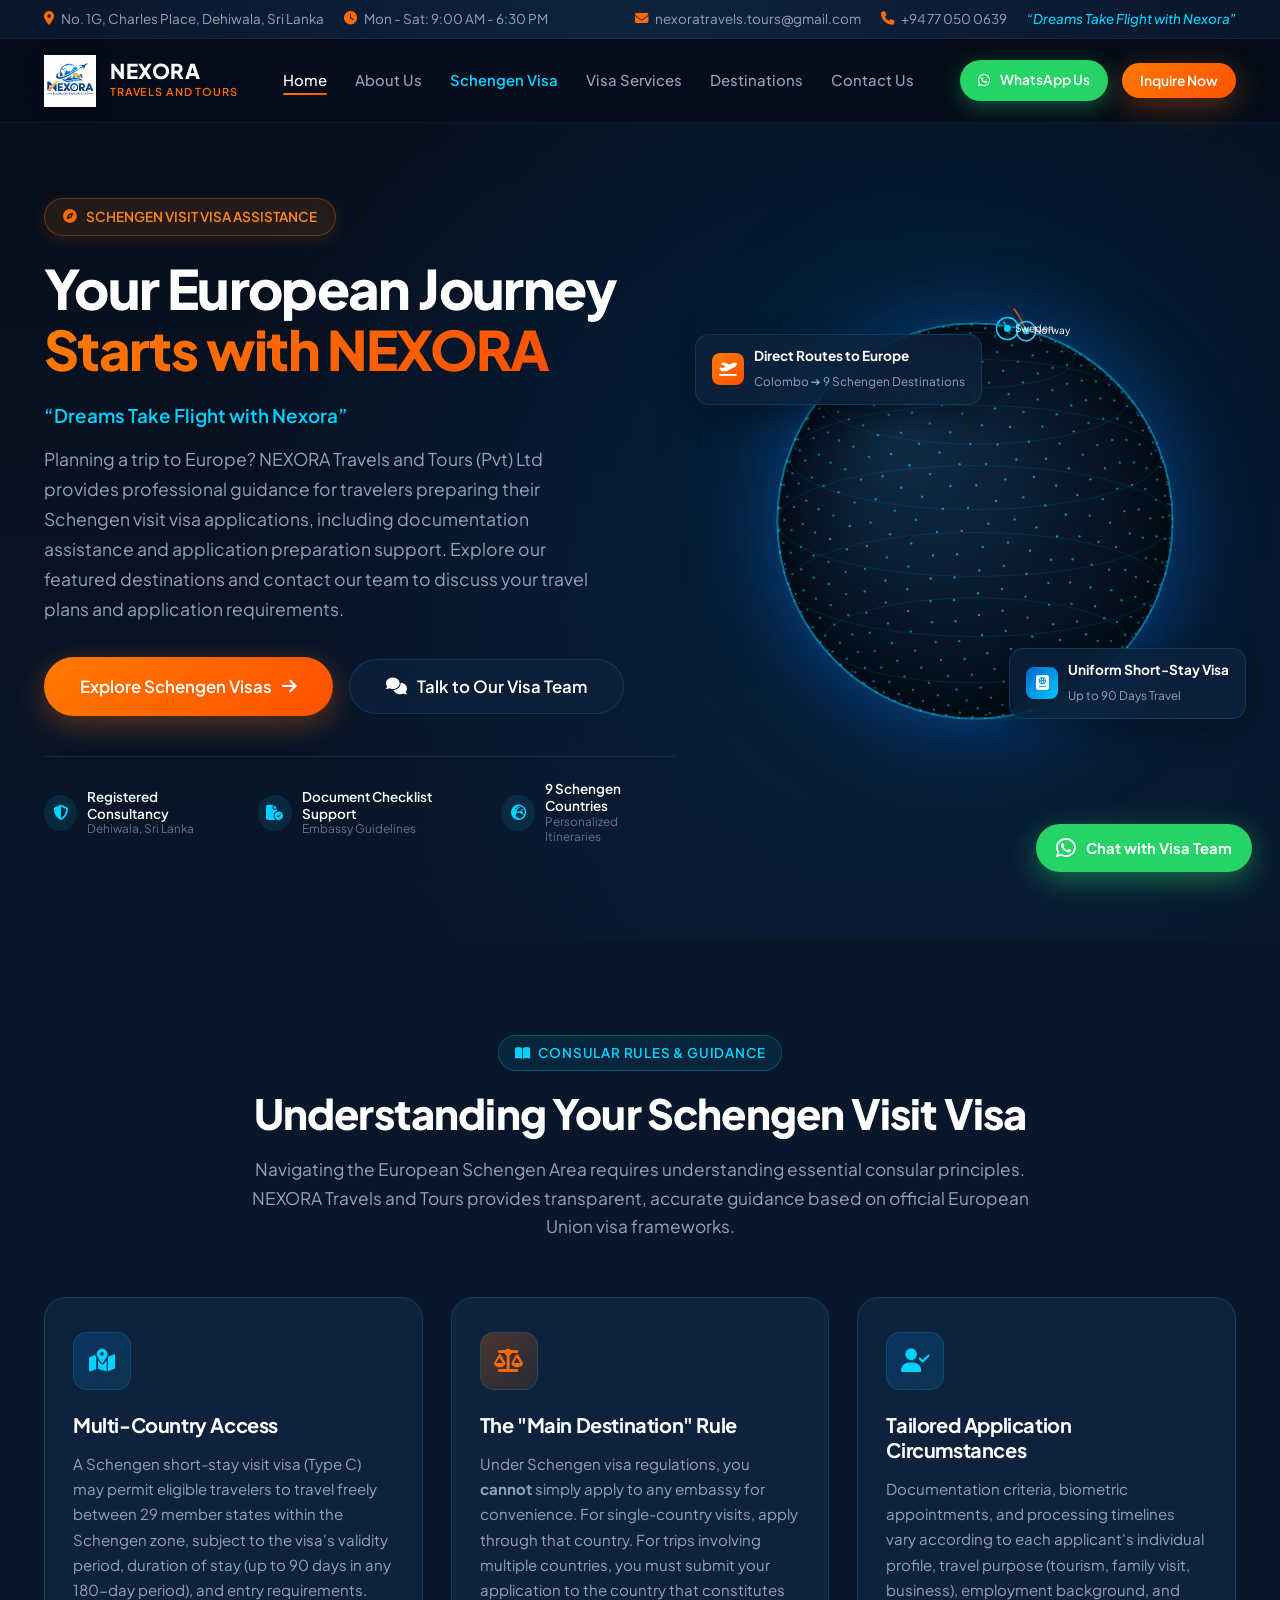
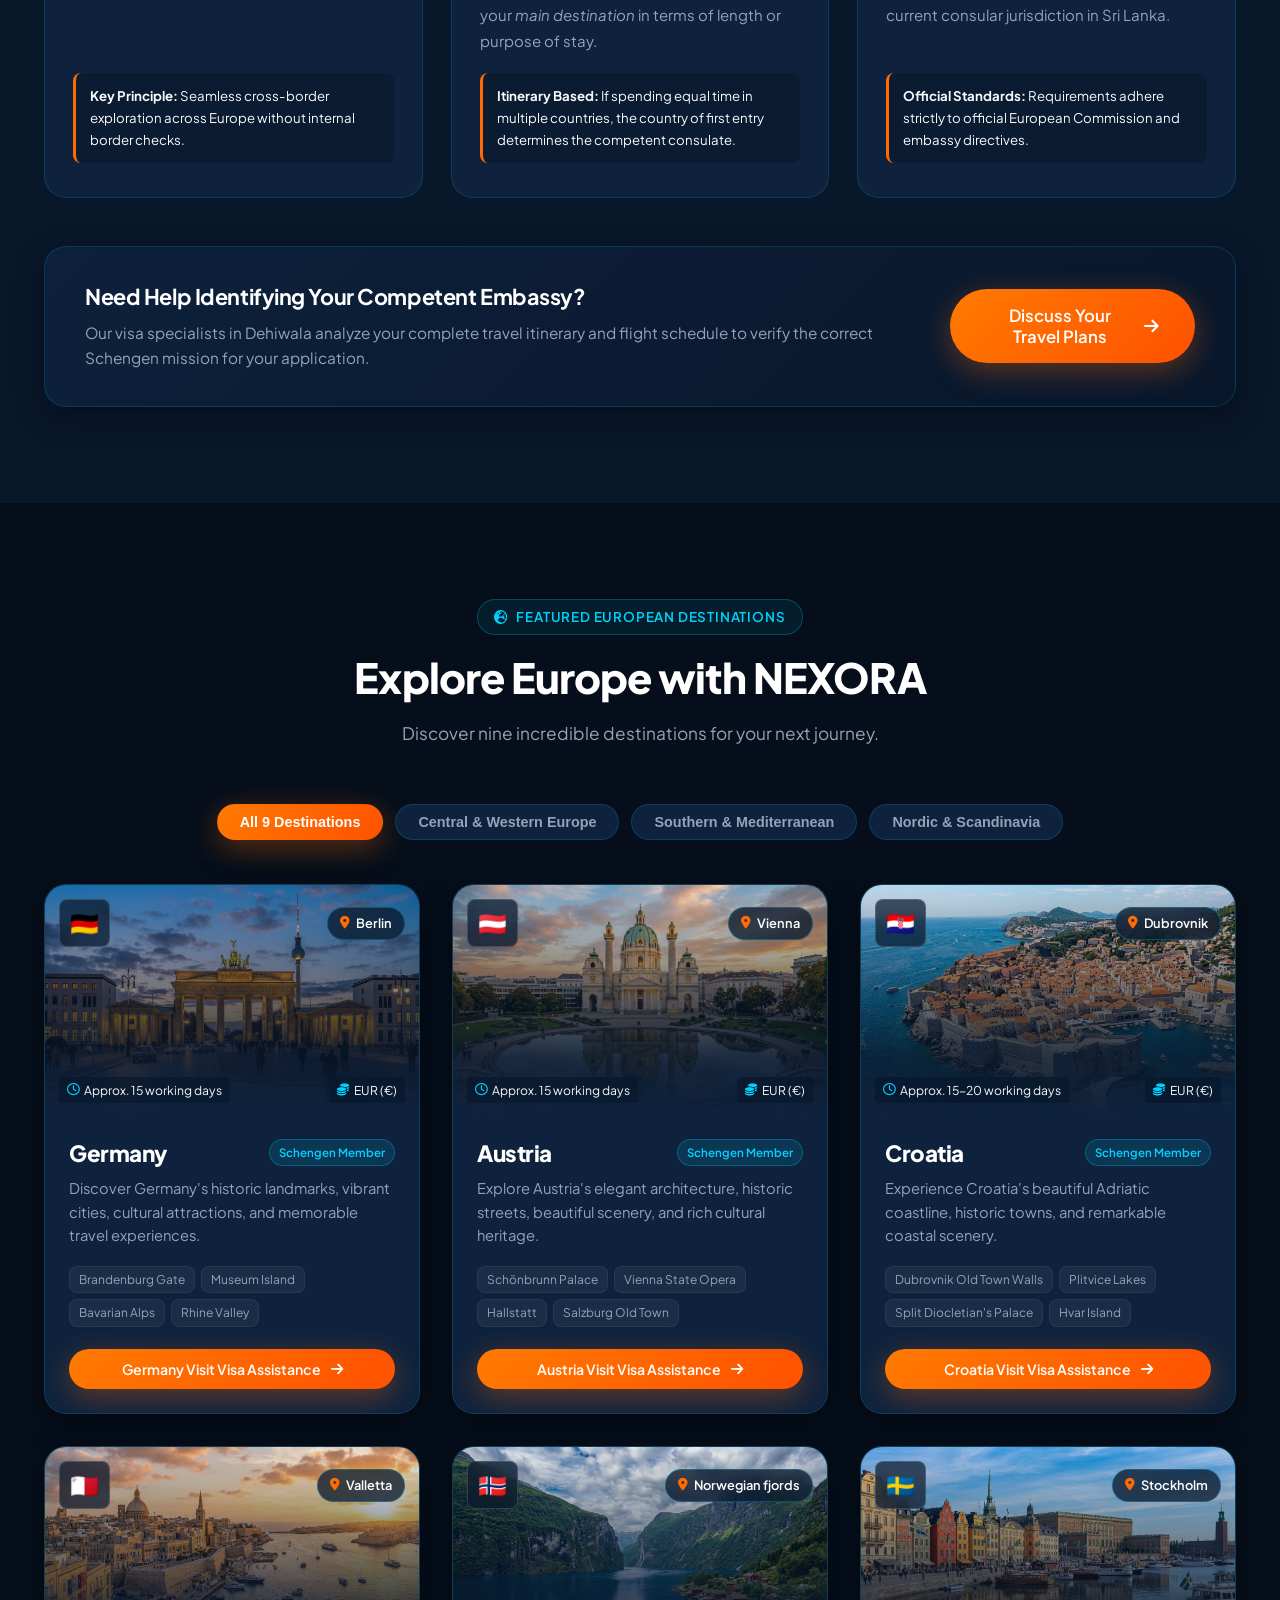
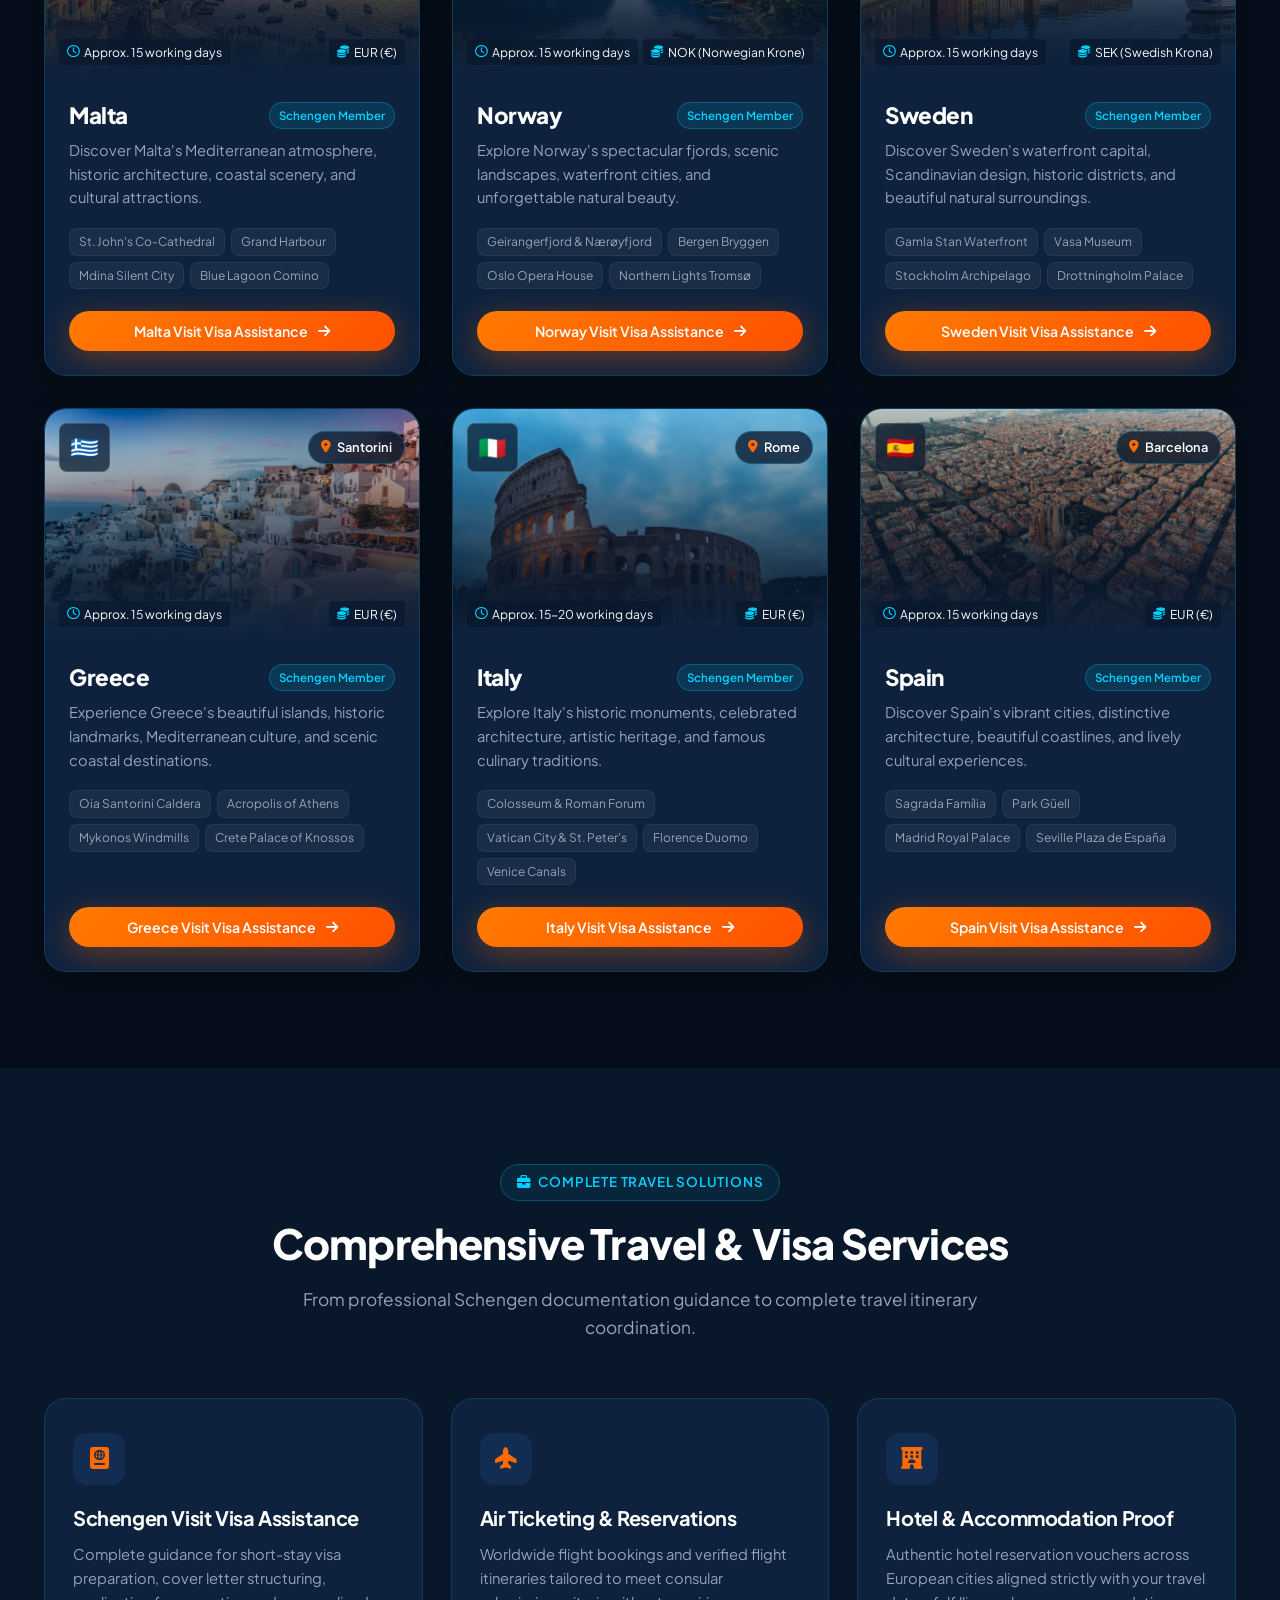
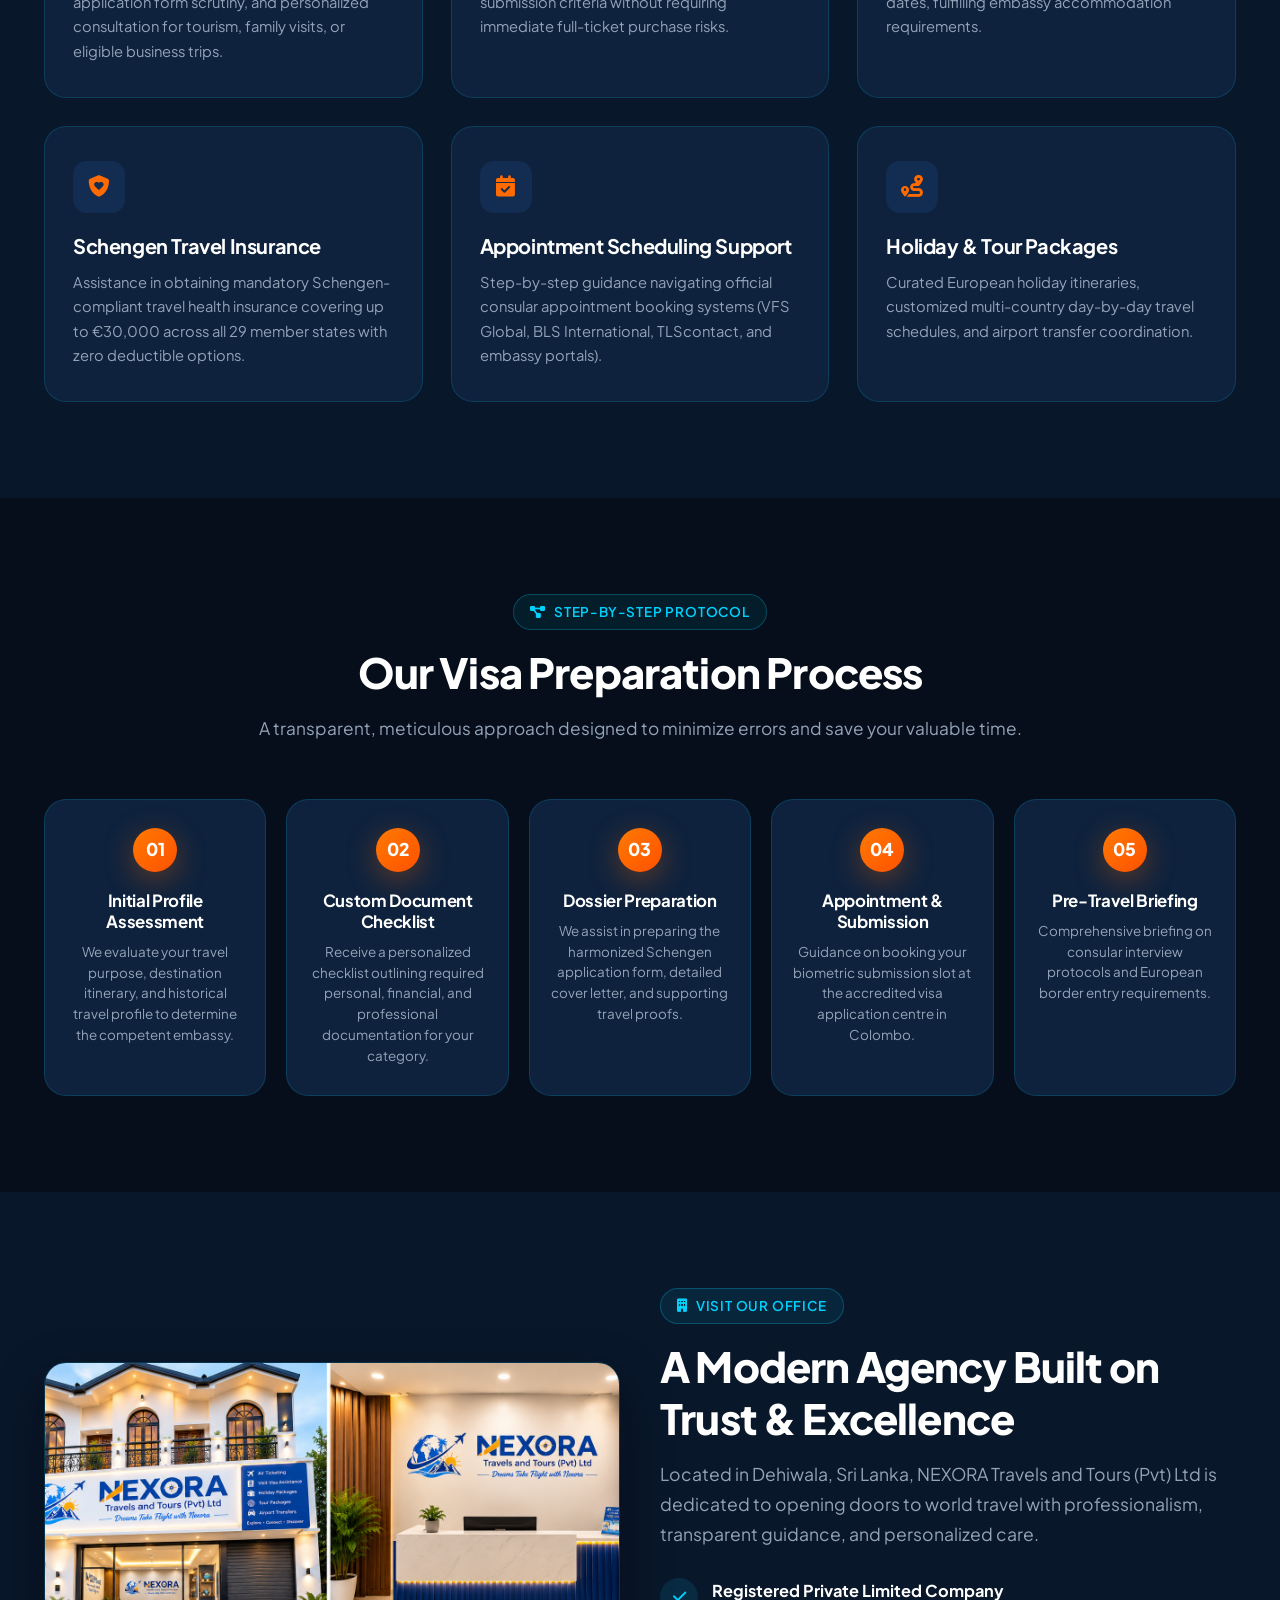
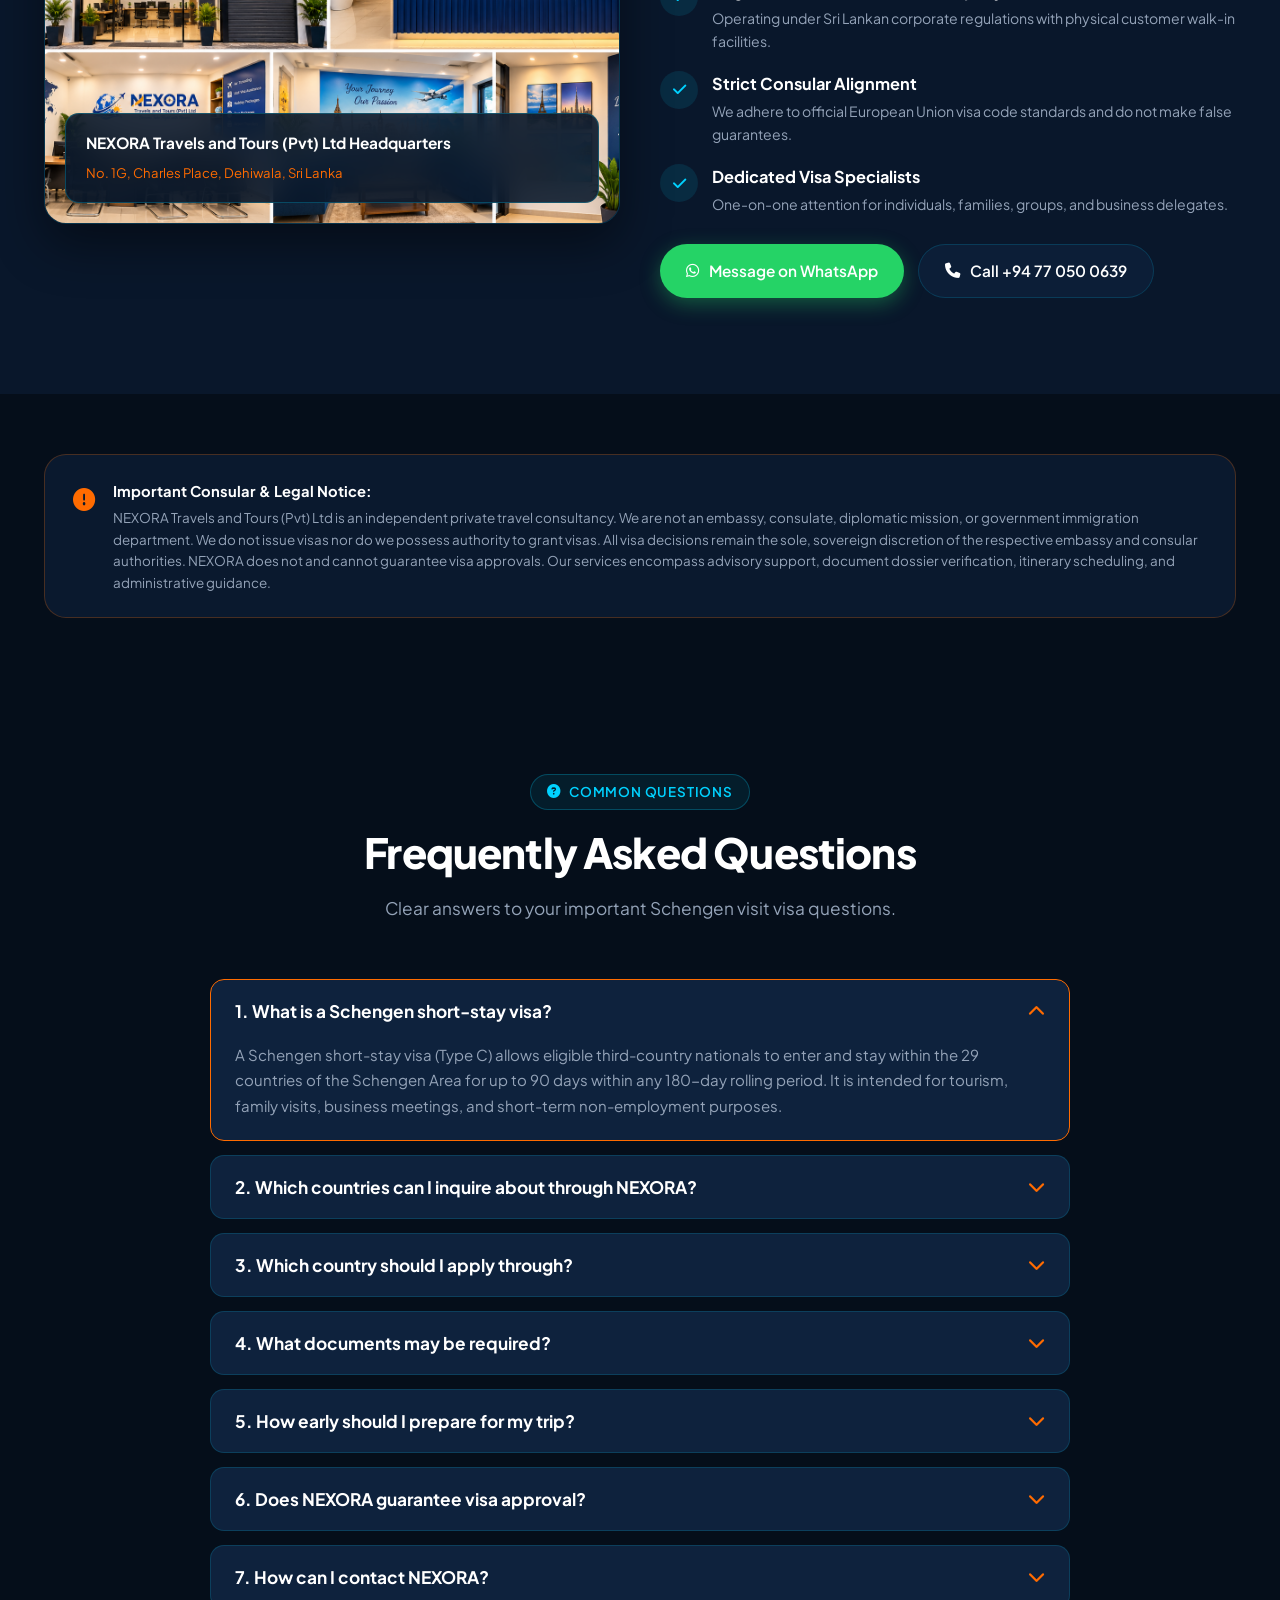
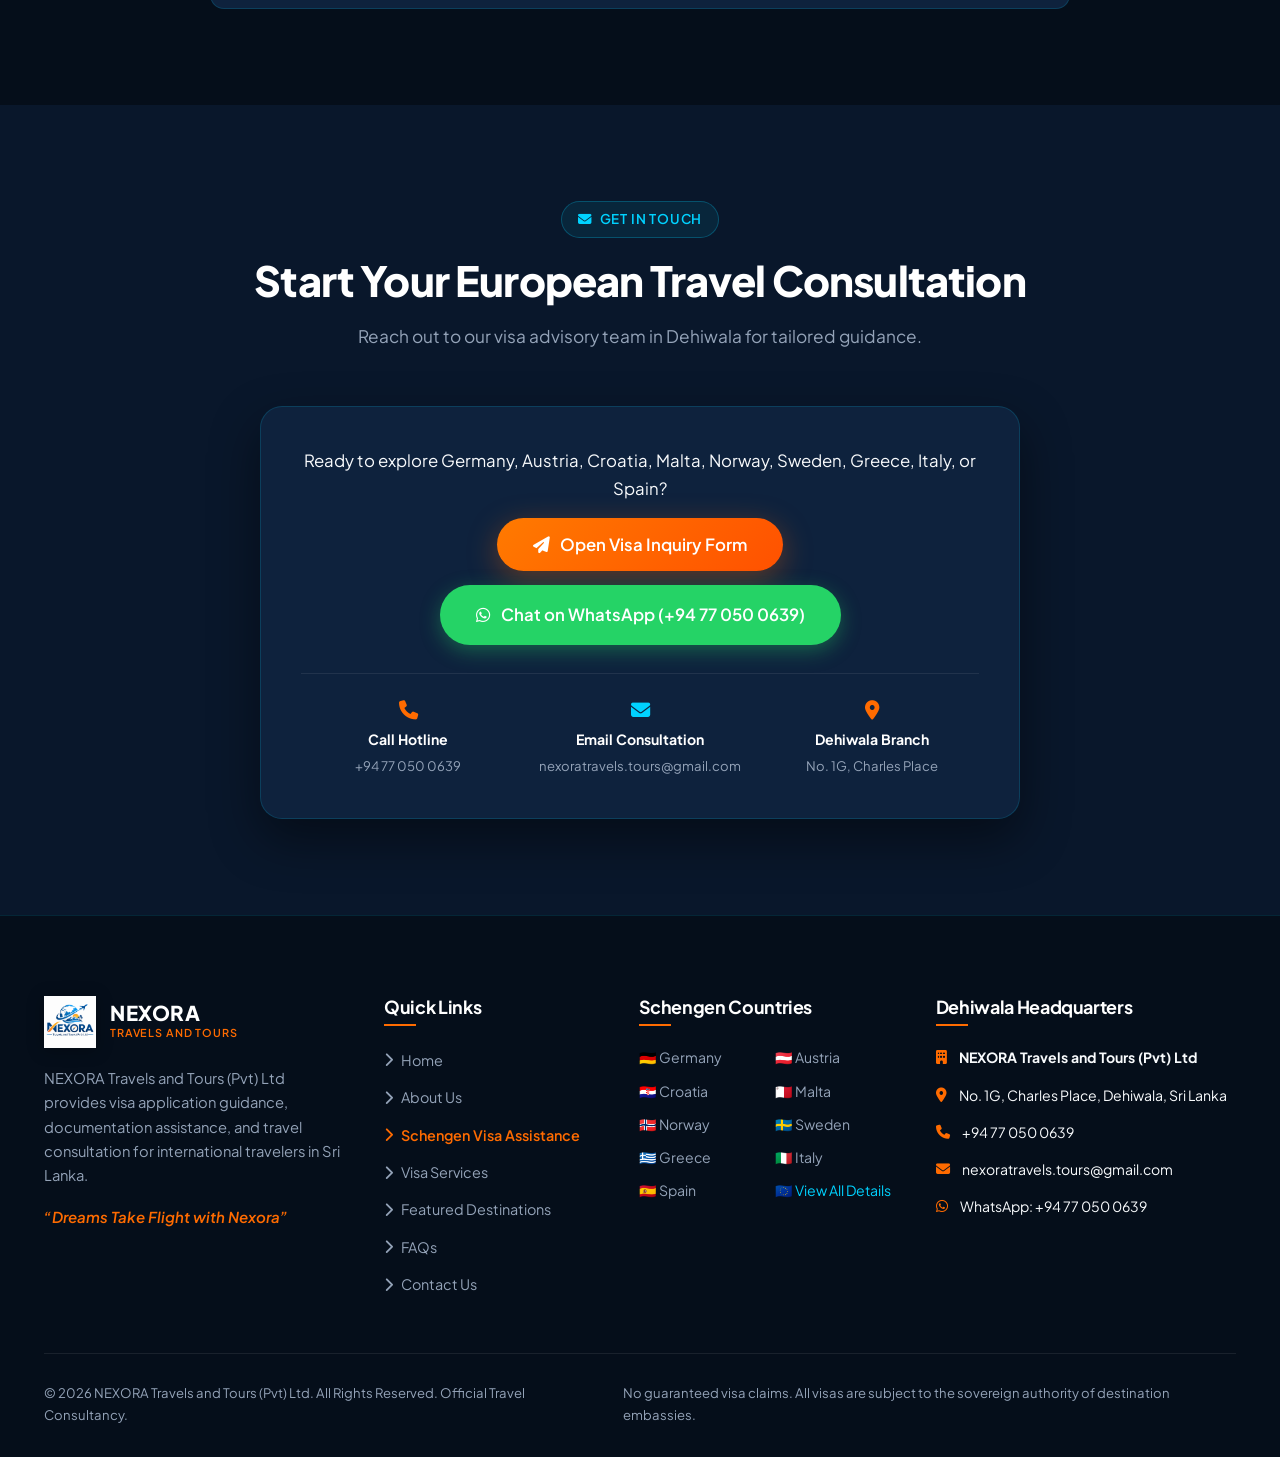
<file: index.html>
<!DOCTYPE html>
<html lang="en">
<head>
  <meta charset="UTF-8">
  <meta name="viewport" content="width=device-width, initial-scale=1.0">
  
  <!-- Primary Meta Tags & SEO Optimization -->
  <title>NEXORA Travels & Tours | Schengen Visit Visa Assistance Sri Lanka</title>
  <meta name="title" content="NEXORA Travels & Tours | Schengen Visit Visa Assistance Sri Lanka">
  <meta name="description" content="Premier Schengen visit visa guidance in Sri Lanka. Expert documentation assistance and travel consultation for Germany, Austria, Croatia, Malta, Norway, Sweden, Greece, Italy, and Spain. Visit our Dehiwala office today.">
  <meta name="keywords" content="Schengen visit visa assistance Sri Lanka, Schengen visa guidance Dehiwala, Germany visit visa assistance Sri Lanka, Austria visit visa assistance Sri Lanka, Croatia visit visa assistance Sri Lanka, Malta visit visa assistance Sri Lanka, Norway visit visa assistance Sri Lanka, Sweden visit visa assistance Sri Lanka, Greece visit visa assistance Sri Lanka, Italy visit visa assistance Sri Lanka, Spain visit visa assistance Sri Lanka, Nexora Travels">
  <meta name="author" content="NEXORA Travels and Tours (Pvt) Ltd">
  <link rel="canonical" href="https://nexoratravels.com/">

  <!-- Open Graph / Facebook -->
  <meta property="og:type" content="website">
  <meta property="og:url" content="https://nexoratravels.com/">
  <meta property="og:title" content="NEXORA Travels & Tours | Your European Journey Starts Here">
  <meta property="og:description" content="Professional Schengen visit visa consultation in Sri Lanka. Explore Germany, Austria, Croatia, Malta, Norway, Sweden, Greece, Italy, and Spain with trusted application preparation.">
  <meta property="og:image" content="assets/images/branding/agency-showcase.png">

  <!-- Favicon -->
  <link rel="icon" type="image/png" href="Logo.png">

  <!-- Google Fonts: Plus Jakarta Sans & Inter -->
  <link rel="preconnect" href="https://fonts.googleapis.com">
  <link rel="preconnect" href="https://fonts.gstatic.com" crossorigin>
  <link href="https://fonts.googleapis.com/css2?family=Plus+Jakarta+Sans:wght@400;500;600;700;800&family=Inter:wght@400;500;600;700&display=swap" rel="stylesheet">

  <!-- Font Awesome Icons -->
  <link rel="stylesheet" href="https://cdnjs.cloudflare.com/ajax/libs/font-awesome/6.5.1/css/all.min.css">

  <!-- Core Stylesheet -->
  <link rel="stylesheet" href="assets/css/style.css">

  <!-- Structured Data (JSON-LD) -->
  <script type="application/ld+json">
  {
    "@context": "https://schema.org",
    "@type": "TravelAgency",
    "name": "NEXORA Travels and Tours (Pvt) Ltd",
    "image": "Logo.png",
    "telephone": "+94770500639",
    "email": "nexoratravels.tours@gmail.com",
    "address": {
      "@type": "PostalAddress",
      "streetAddress": "No. 1G, Charles Place",
      "addressLocality": "Dehiwala",
      "addressCountry": "LK"
    },
    "slogan": "Dreams Take Flight with Nexora",
    "priceRange": "$$",
    "openingHoursSpecification": {
      "@type": "OpeningHoursSpecification",
      "dayOfWeek": ["Monday", "Tuesday", "Wednesday", "Thursday", "Friday", "Saturday"],
      "opens": "09:00",
      "closes": "18:30"
    }
  }
  </script>
</head>
<body>

  <!-- Top Announcement Bar -->
  <div class="top-bar">
    <div class="container top-bar-inner">
      <div class="top-bar-left">
        <span class="top-bar-item"><i class="fa-solid fa-location-dot"></i> No. 1G, Charles Place, Dehiwala, Sri Lanka</span>
        <span class="top-bar-item"><i class="fa-solid fa-clock"></i> Mon - Sat: 9:00 AM - 6:30 PM</span>
      </div>
      <div class="top-bar-right">
        <span class="top-bar-item"><i class="fa-solid fa-envelope"></i> <a href="mailto:nexoratravels.tours@gmail.com">nexoratravels.tours@gmail.com</a></span>
        <span class="top-bar-item"><i class="fa-solid fa-phone"></i> <a href="tel:+94770500639">+94 77 050 0639</a></span>
        <span class="top-bar-tagline">“Dreams Take Flight with Nexora”</span>
      </div>
    </div>
  </div>

  <!-- Header Navigation -->
  <header class="site-header" id="siteHeader">
    <div class="container nav-container">
      <a href="index.html" class="brand-logo-link" title="NEXORA Travels & Tours">
        <img src="Logo.png" alt="NEXORA Travels and Tours Official Logo" class="brand-logo-img">
        <div class="brand-text-block">
          <span class="brand-name">NEXORA</span>
          <span class="brand-sub">Travels and Tours</span>
        </div>
      </a>

      <!-- Desktop Navigation Menu -->
      <nav aria-label="Main Navigation">
        <ul class="nav-menu">
          <li><a href="index.html" class="nav-link active">Home</a></li>
          <li><a href="#about" class="nav-link">About Us</a></li>
          <li><a href="schengen-visit-visa.html" class="nav-link highlight-schengen">Schengen Visa</a></li>
          <li><a href="#services" class="nav-link">Visa Services</a></li>
          <li><a href="#destinations" class="nav-link">Destinations</a></li>
          <li><a href="#contact" class="nav-link">Contact Us</a></li>
        </ul>
      </nav>

      <!-- Action Buttons -->
      <div class="nav-actions">
        <a href="https://wa.me/94770500639?text=Hello%20NEXORA%20Travels,%20I%20would%20like%20to%20inquire%20about%20Schengen%20Visit%20Visa%20Assistance" 
           target="_blank" rel="noopener noreferrer" class="btn btn-whatsapp btn-sm" title="Chat on WhatsApp">
          <i class="fa-brands fa-whatsapp"></i>
          <span>WhatsApp Us</span>
        </a>
        <button type="button" class="btn btn-primary btn-sm" onclick="openInquiryModal('General')">
          <span>Inquire Now</span>
        </button>
        <button type="button" class="hamburger-btn" id="hamburgerBtn" aria-label="Toggle navigation menu">
          <i class="fa-solid fa-bars"></i>
        </button>
      </div>
    </div>
  </header>

  <!-- Mobile Drawer -->
  <div class="mobile-drawer" id="mobileDrawer">
    <div class="drawer-header">
      <div class="brand-text-block">
        <span class="brand-name">NEXORA</span>
        <span class="brand-sub">Travels & Tours</span>
      </div>
      <button type="button" class="close-drawer-btn" id="closeDrawerBtn" aria-label="Close menu">
        <i class="fa-solid fa-xmark"></i>
      </button>
    </div>
    <ul class="mobile-nav-list">
      <li><a href="index.html" class="mobile-nav-link active"><span>Home</span> <i class="fa-solid fa-chevron-right"></i></a></li>
      <li><a href="#about" class="mobile-nav-link"><span>About Us</span> <i class="fa-solid fa-chevron-right"></i></a></li>
      <li><a href="schengen-visit-visa.html" class="mobile-nav-link" style="color: var(--orange-brand);"><span>Schengen Visa Assistance</span> <i class="fa-solid fa-chevron-right"></i></a></li>
      <li><a href="#services" class="mobile-nav-link"><span>Visa Services</span> <i class="fa-solid fa-chevron-right"></i></a></li>
      <li><a href="#destinations" class="mobile-nav-link"><span>European Destinations</span> <i class="fa-solid fa-chevron-right"></i></a></li>
      <li><a href="#faq" class="mobile-nav-link"><span>FAQs</span> <i class="fa-solid fa-chevron-right"></i></a></li>
      <li><a href="#contact" class="mobile-nav-link"><span>Contact Dehiwala Office</span> <i class="fa-solid fa-chevron-right"></i></a></li>
    </ul>
    <div class="drawer-footer">
      <a href="tel:+94770500639" class="btn btn-secondary btn-block">
        <i class="fa-solid fa-phone"></i> +94 77 050 0639
      </a>
      <a href="https://wa.me/94770500639" target="_blank" rel="noopener noreferrer" class="btn btn-whatsapp btn-block">
        <i class="fa-brands fa-whatsapp"></i> Chat on WhatsApp
      </a>
    </div>
  </div>

  <!-- Main Content -->
  <main>
    <!-- Section 5: Hero Section with 3D Interactive Globe & Flight Corridors -->
    <section class="hero-section" id="home">
      <div class="hero-glow-sphere"></div>
      <div class="container hero-grid">
        <div class="hero-content">
          <div class="hero-badge-pill">
            <i class="fa-solid fa-compass"></i>
            <span>SCHENGEN VISIT VISA ASSISTANCE</span>
          </div>

          <h1 class="hero-title">
            Your European Journey<br>
            <span class="text-gradient-orange">Starts with NEXORA</span>
          </h1>

          <span class="hero-tagline-sub">“Dreams Take Flight with Nexora”</span>

          <p class="hero-description">
            Planning a trip to Europe? NEXORA Travels and Tours (Pvt) Ltd provides professional guidance for travelers preparing their Schengen visit visa applications, including documentation assistance and application preparation support. Explore our featured destinations and contact our team to discuss your travel plans and application requirements.
          </p>

          <div class="hero-cta-group">
            <a href="schengen-visit-visa.html" class="btn btn-primary btn-lg">
              <span>Explore Schengen Visas</span>
              <i class="fa-solid fa-arrow-right"></i>
            </a>
            <button type="button" class="btn btn-secondary btn-lg" onclick="openInquiryModal('General')">
              <i class="fa-solid fa-comments"></i>
              <span>Talk to Our Visa Team</span>
            </button>
          </div>

          <div class="hero-trust-bar">
            <div class="trust-item">
              <div class="trust-item-icon"><i class="fa-solid fa-shield-halved"></i></div>
              <div class="trust-item-text">
                Registered Consultancy
                <span>Dehiwala, Sri Lanka</span>
              </div>
            </div>
            <div class="trust-item">
              <div class="trust-item-icon"><i class="fa-solid fa-file-circle-check"></i></div>
              <div class="trust-item-text">
                Document Checklist Support
                <span>Embassy Guidelines</span>
              </div>
            </div>
            <div class="trust-item">
              <div class="trust-item-icon"><i class="fa-solid fa-earth-europe"></i></div>
              <div class="trust-item-text">
                9 Schengen Countries
                <span>Personalized Itineraries</span>
              </div>
            </div>
          </div>
        </div>

        <!-- 3D Interactive Globe Canvas -->
        <div class="hero-visual-wrapper">
          <canvas id="hero-globe-canvas" class="hero-globe-canvas" aria-label="3D Interactive Earth Globe with European Flight Routes from Sri Lanka"></canvas>
          
          <div class="globe-floating-tag globe-tag-left">
            <div class="globe-tag-icon"><i class="fa-solid fa-plane-departure"></i></div>
            <div class="globe-tag-info">
              <strong>Direct Routes to Europe</strong>
              <span>Colombo ➔ 9 Schengen Destinations</span>
            </div>
          </div>

          <div class="globe-floating-tag globe-tag-right">
            <div class="globe-tag-icon" style="background: var(--grad-brand-blue);"><i class="fa-solid fa-passport"></i></div>
            <div class="globe-tag-info">
              <strong>Uniform Short-Stay Visa</strong>
              <span>Up to 90 Days Travel</span>
            </div>
          </div>
        </div>
      </div>
    </section>

    <!-- Section 4: Understanding Your Schengen Visit Visa Section -->
    <section class="section section-deep" id="understanding-visa">
      <div class="container">
        <div class="section-header">
          <div class="section-pill"><i class="fa-solid fa-book-open"></i> Consular Rules & Guidance</div>
          <h2 class="section-title">Understanding Your Schengen Visit Visa</h2>
          <p class="section-subtitle">
            Navigating the European Schengen Area requires understanding essential consular principles. NEXORA Travels and Tours provides transparent, accurate guidance based on official European Union visa frameworks.
          </p>
        </div>

        <div class="schengen-info-grid">
          <!-- Card 1: Multi-Country Travel -->
          <div class="info-card">
            <div class="info-card-icon"><i class="fa-solid fa-map-location-dot"></i></div>
            <h3 class="info-card-title">Multi-Country Access</h3>
            <p class="info-card-text">
              A Schengen short-stay visit visa (Type C) may permit eligible travelers to travel freely between 29 member states within the Schengen zone, subject to the visa's validity period, duration of stay (up to 90 days in any 180-day period), and entry requirements.
            </p>
            <div class="info-card-rule">
              <strong>Key Principle:</strong> Seamless cross-border exploration across Europe without internal border checks.
            </div>
          </div>

          <!-- Card 2: Main Destination Rule -->
          <div class="info-card">
            <div class="info-card-icon orange"><i class="fa-solid fa-scale-balanced"></i></div>
            <h3 class="info-card-title">The "Main Destination" Rule</h3>
            <p class="info-card-text">
              Under Schengen visa regulations, you <strong>cannot</strong> simply apply to any embassy for convenience. For single-country visits, apply through that country. For trips involving multiple countries, you must submit your application to the country that constitutes your <em>main destination</em> in terms of length or purpose of stay.
            </p>
            <div class="info-card-rule">
              <strong>Itinerary Based:</strong> If spending equal time in multiple countries, the country of first entry determines the competent consulate.
            </div>
          </div>

          <!-- Card 3: Variable Requirements -->
          <div class="info-card">
            <div class="info-card-icon"><i class="fa-solid fa-user-check"></i></div>
            <h3 class="info-card-title">Tailored Application Circumstances</h3>
            <p class="info-card-text">
              Documentation criteria, biometric appointments, and processing timelines vary according to each applicant's individual profile, travel purpose (tourism, family visit, business), employment background, and current consular jurisdiction in Sri Lanka.
            </p>
            <div class="info-card-rule">
              <strong>Official Standards:</strong> Requirements adhere strictly to official European Commission and embassy directives.
            </div>
          </div>
        </div>

        <!-- Rule Highlight Box with CTA -->
        <div class="rule-highlight-box">
          <div class="rule-box-content">
            <h3>Need Help Identifying Your Competent Embassy?</h3>
            <p>Our visa specialists in Dehiwala analyze your complete travel itinerary and flight schedule to verify the correct Schengen mission for your application.</p>
          </div>
          <button type="button" class="btn btn-primary btn-lg" onclick="openInquiryModal('General')">
            <span>Discuss Your Travel Plans</span>
            <i class="fa-solid fa-arrow-right"></i>
          </button>
        </div>
      </div>
    </section>

    <!-- Section 1 & 2: Schengen Destinations Section -->
    <section class="section section-dark" id="destinations">
      <div class="container">
        <div class="section-header">
          <div class="section-pill"><i class="fa-solid fa-earth-europe"></i> Featured European Destinations</div>
          <h2 class="section-title">Explore Europe with NEXORA</h2>
          <p class="section-subtitle">Discover nine incredible destinations for your next journey.</p>
        </div>

        <!-- Filter Tabs -->
        <div class="destinations-filter-wrapper">
          <button type="button" class="filter-btn active" data-filter="all">All 9 Destinations</button>
          <button type="button" class="filter-btn" data-filter="western">Central & Western Europe</button>
          <button type="button" class="filter-btn" data-filter="southern">Southern & Mediterranean</button>
          <button type="button" class="filter-btn" data-filter="nordic">Nordic & Scandinavia</button>
        </div>

        <!-- Dynamic Destination Cards Grid (Populated via destinations-data.js & main.js) -->
        <div class="destinations-grid" id="destinationsGrid">
          <!-- Fallback Server-Side / Static Cards (9 Countries) -->
          <!-- 1. Germany -->
          <div class="destination-card" data-region="western" data-id="germany">
            <div class="dest-card-inner">
              <div class="dest-image-wrapper">
                <img src="assets/images/destinations/germany.jpg" alt="Germany - Berlin travel visa assistance" class="dest-img" loading="lazy">
                <div class="dest-gradient-overlay"></div>
                <div class="dest-badge-top">
                  <span class="dest-flag-badge">🇩🇪</span>
                  <span class="dest-location-badge"><i class="fa-solid fa-location-dot"></i> Berlin</span>
                </div>
                <div class="dest-quick-meta">
                  <span><i class="fa-regular fa-clock"></i> Approx. 15 working days</span>
                  <span><i class="fa-solid fa-coins"></i> EUR (€)</span>
                </div>
              </div>
              <div class="dest-card-content">
                <div class="dest-country-header">
                  <h3 class="dest-country-name">Germany</h3>
                  <span class="dest-schengen-tag">Schengen Member</span>
                </div>
                <p class="dest-description">Discover Germany's historic landmarks, vibrant cities, cultural attractions, and memorable travel experiences.</p>
                <div class="dest-highlights-preview">
                  <span class="highlight-pill">Brandenburg Gate</span>
                  <span class="highlight-pill">Museum Island</span>
                  <span class="highlight-pill">Bavarian Alps</span>
                </div>
                <div class="dest-card-footer">
                  <button type="button" class="btn btn-primary btn-block dest-cta-btn" data-inquire-country="Germany">
                    <span>Germany Visit Visa Assistance</span>
                    <i class="fa-solid fa-arrow-right"></i>
                  </button>
                </div>
              </div>
            </div>
          </div>

          <!-- 2. Austria -->
          <div class="destination-card" data-region="western" data-id="austria">
            <div class="dest-card-inner">
              <div class="dest-image-wrapper">
                <img src="assets/images/destinations/austria.jpg" alt="Austria - Vienna travel visa assistance" class="dest-img" loading="lazy">
                <div class="dest-gradient-overlay"></div>
                <div class="dest-badge-top">
                  <span class="dest-flag-badge">🇦🇹</span>
                  <span class="dest-location-badge"><i class="fa-solid fa-location-dot"></i> Vienna</span>
                </div>
                <div class="dest-quick-meta">
                  <span><i class="fa-regular fa-clock"></i> Approx. 15 working days</span>
                  <span><i class="fa-solid fa-coins"></i> EUR (€)</span>
                </div>
              </div>
              <div class="dest-card-content">
                <div class="dest-country-header">
                  <h3 class="dest-country-name">Austria</h3>
                  <span class="dest-schengen-tag">Schengen Member</span>
                </div>
                <p class="dest-description">Explore Austria's elegant architecture, historic streets, beautiful scenery, and rich cultural heritage.</p>
                <div class="dest-highlights-preview">
                  <span class="highlight-pill">Schönbrunn Palace</span>
                  <span class="highlight-pill">Vienna Opera</span>
                  <span class="highlight-pill">Hallstatt</span>
                </div>
                <div class="dest-card-footer">
                  <button type="button" class="btn btn-primary btn-block dest-cta-btn" data-inquire-country="Austria">
                    <span>Austria Visit Visa Assistance</span>
                    <i class="fa-solid fa-arrow-right"></i>
                  </button>
                </div>
              </div>
            </div>
          </div>

          <!-- 3. Croatia -->
          <div class="destination-card" data-region="southern" data-id="croatia">
            <div class="dest-card-inner">
              <div class="dest-image-wrapper">
                <img src="assets/images/destinations/croatia.jpg" alt="Croatia - Dubrovnik travel visa assistance" class="dest-img" loading="lazy">
                <div class="dest-gradient-overlay"></div>
                <div class="dest-badge-top">
                  <span class="dest-flag-badge">🇭🇷</span>
                  <span class="dest-location-badge"><i class="fa-solid fa-location-dot"></i> Dubrovnik</span>
                </div>
                <div class="dest-quick-meta">
                  <span><i class="fa-regular fa-clock"></i> Approx. 15-20 working days</span>
                  <span><i class="fa-solid fa-coins"></i> EUR (€)</span>
                </div>
              </div>
              <div class="dest-card-content">
                <div class="dest-country-header">
                  <h3 class="dest-country-name">Croatia</h3>
                  <span class="dest-schengen-tag">Schengen Member</span>
                </div>
                <p class="dest-description">Experience Croatia's beautiful Adriatic coastline, historic towns, and remarkable coastal scenery.</p>
                <div class="dest-highlights-preview">
                  <span class="highlight-pill">Dubrovnik Walls</span>
                  <span class="highlight-pill">Plitvice Lakes</span>
                  <span class="highlight-pill">Split</span>
                </div>
                <div class="dest-card-footer">
                  <button type="button" class="btn btn-primary btn-block dest-cta-btn" data-inquire-country="Croatia">
                    <span>Croatia Visit Visa Assistance</span>
                    <i class="fa-solid fa-arrow-right"></i>
                  </button>
                </div>
              </div>
            </div>
          </div>

          <!-- 4. Malta -->
          <div class="destination-card" data-region="southern" data-id="malta">
            <div class="dest-card-inner">
              <div class="dest-image-wrapper">
                <img src="assets/images/destinations/malta.jpg" alt="Malta - Valletta travel visa assistance" class="dest-img" loading="lazy">
                <div class="dest-gradient-overlay"></div>
                <div class="dest-badge-top">
                  <span class="dest-flag-badge">🇲🇹</span>
                  <span class="dest-location-badge"><i class="fa-solid fa-location-dot"></i> Valletta</span>
                </div>
                <div class="dest-quick-meta">
                  <span><i class="fa-regular fa-clock"></i> Approx. 15 working days</span>
                  <span><i class="fa-solid fa-coins"></i> EUR (€)</span>
                </div>
              </div>
              <div class="dest-card-content">
                <div class="dest-country-header">
                  <h3 class="dest-country-name">Malta</h3>
                  <span class="dest-schengen-tag">Schengen Member</span>
                </div>
                <p class="dest-description">Discover Malta's Mediterranean atmosphere, historic architecture, coastal scenery, and cultural attractions.</p>
                <div class="dest-highlights-preview">
                  <span class="highlight-pill">Grand Harbour</span>
                  <span class="highlight-pill">Mdina Silent City</span>
                  <span class="highlight-pill">Blue Lagoon</span>
                </div>
                <div class="dest-card-footer">
                  <button type="button" class="btn btn-primary btn-block dest-cta-btn" data-inquire-country="Malta">
                    <span>Malta Visit Visa Assistance</span>
                    <i class="fa-solid fa-arrow-right"></i>
                  </button>
                </div>
              </div>
            </div>
          </div>

          <!-- 5. Norway -->
          <div class="destination-card" data-region="nordic" data-id="norway">
            <div class="dest-card-inner">
              <div class="dest-image-wrapper">
                <img src="assets/images/destinations/norway.jpg" alt="Norway - Norwegian fjords travel visa assistance" class="dest-img" loading="lazy">
                <div class="dest-gradient-overlay"></div>
                <div class="dest-badge-top">
                  <span class="dest-flag-badge">🇳🇴</span>
                  <span class="dest-location-badge"><i class="fa-solid fa-location-dot"></i> Norwegian fjords</span>
                </div>
                <div class="dest-quick-meta">
                  <span><i class="fa-regular fa-clock"></i> Approx. 15 working days</span>
                  <span><i class="fa-solid fa-coins"></i> NOK</span>
                </div>
              </div>
              <div class="dest-card-content">
                <div class="dest-country-header">
                  <h3 class="dest-country-name">Norway</h3>
                  <span class="dest-schengen-tag">Schengen Member</span>
                </div>
                <p class="dest-description">Explore Norway's spectacular fjords, scenic landscapes, waterfront cities, and unforgettable natural beauty.</p>
                <div class="dest-highlights-preview">
                  <span class="highlight-pill">Geirangerfjord</span>
                  <span class="highlight-pill">Bergen Bryggen</span>
                  <span class="highlight-pill">Northern Lights</span>
                </div>
                <div class="dest-card-footer">
                  <button type="button" class="btn btn-primary btn-block dest-cta-btn" data-inquire-country="Norway">
                    <span>Norway Visit Visa Assistance</span>
                    <i class="fa-solid fa-arrow-right"></i>
                  </button>
                </div>
              </div>
            </div>
          </div>

          <!-- 6. Sweden -->
          <div class="destination-card" data-region="nordic" data-id="sweden">
            <div class="dest-card-inner">
              <div class="dest-image-wrapper">
                <img src="assets/images/destinations/sweden.jpg" alt="Sweden - Stockholm travel visa assistance" class="dest-img" loading="lazy">
                <div class="dest-gradient-overlay"></div>
                <div class="dest-badge-top">
                  <span class="dest-flag-badge">🇸🇪</span>
                  <span class="dest-location-badge"><i class="fa-solid fa-location-dot"></i> Stockholm</span>
                </div>
                <div class="dest-quick-meta">
                  <span><i class="fa-regular fa-clock"></i> Approx. 15 working days</span>
                  <span><i class="fa-solid fa-coins"></i> SEK</span>
                </div>
              </div>
              <div class="dest-card-content">
                <div class="dest-country-header">
                  <h3 class="dest-country-name">Sweden</h3>
                  <span class="dest-schengen-tag">Schengen Member</span>
                </div>
                <p class="dest-description">Discover Sweden's waterfront capital, Scandinavian design, historic districts, and beautiful natural surroundings.</p>
                <div class="dest-highlights-preview">
                  <span class="highlight-pill">Gamla Stan</span>
                  <span class="highlight-pill">Vasa Museum</span>
                  <span class="highlight-pill">Archipelago</span>
                </div>
                <div class="dest-card-footer">
                  <button type="button" class="btn btn-primary btn-block dest-cta-btn" data-inquire-country="Sweden">
                    <span>Sweden Visit Visa Assistance</span>
                    <i class="fa-solid fa-arrow-right"></i>
                  </button>
                </div>
              </div>
            </div>
          </div>

          <!-- 7. Greece -->
          <div class="destination-card" data-region="southern" data-id="greece">
            <div class="dest-card-inner">
              <div class="dest-image-wrapper">
                <img src="assets/images/destinations/greece.jpg" alt="Greece - Santorini travel visa assistance" class="dest-img" loading="lazy">
                <div class="dest-gradient-overlay"></div>
                <div class="dest-badge-top">
                  <span class="dest-flag-badge">🇬🇷</span>
                  <span class="dest-location-badge"><i class="fa-solid fa-location-dot"></i> Santorini</span>
                </div>
                <div class="dest-quick-meta">
                  <span><i class="fa-regular fa-clock"></i> Approx. 15 working days</span>
                  <span><i class="fa-solid fa-coins"></i> EUR (€)</span>
                </div>
              </div>
              <div class="dest-card-content">
                <div class="dest-country-header">
                  <h3 class="dest-country-name">Greece</h3>
                  <span class="dest-schengen-tag">Schengen Member</span>
                </div>
                <p class="dest-description">Experience Greece's beautiful islands, historic landmarks, Mediterranean culture, and scenic coastal destinations.</p>
                <div class="dest-highlights-preview">
                  <span class="highlight-pill">Oia Caldera</span>
                  <span class="highlight-pill">Acropolis</span>
                  <span class="highlight-pill">Mykonos</span>
                </div>
                <div class="dest-card-footer">
                  <button type="button" class="btn btn-primary btn-block dest-cta-btn" data-inquire-country="Greece">
                    <span>Greece Visit Visa Assistance</span>
                    <i class="fa-solid fa-arrow-right"></i>
                  </button>
                </div>
              </div>
            </div>
          </div>

          <!-- 8. Italy -->
          <div class="destination-card" data-region="southern" data-id="italy">
            <div class="dest-card-inner">
              <div class="dest-image-wrapper">
                <img src="assets/images/destinations/italy.jpg" alt="Italy - Rome travel visa assistance" class="dest-img" loading="lazy">
                <div class="dest-gradient-overlay"></div>
                <div class="dest-badge-top">
                  <span class="dest-flag-badge">🇮🇹</span>
                  <span class="dest-location-badge"><i class="fa-solid fa-location-dot"></i> Rome</span>
                </div>
                <div class="dest-quick-meta">
                  <span><i class="fa-regular fa-clock"></i> Approx. 15-20 working days</span>
                  <span><i class="fa-solid fa-coins"></i> EUR (€)</span>
                </div>
              </div>
              <div class="dest-card-content">
                <div class="dest-country-header">
                  <h3 class="dest-country-name">Italy</h3>
                  <span class="dest-schengen-tag">Schengen Member</span>
                </div>
                <p class="dest-description">Explore Italy's historic monuments, celebrated architecture, artistic heritage, and famous culinary traditions.</p>
                <div class="dest-highlights-preview">
                  <span class="highlight-pill">Colosseum</span>
                  <span class="highlight-pill">Vatican</span>
                  <span class="highlight-pill">Venice Canals</span>
                </div>
                <div class="dest-card-footer">
                  <button type="button" class="btn btn-primary btn-block dest-cta-btn" data-inquire-country="Italy">
                    <span>Italy Visit Visa Assistance</span>
                    <i class="fa-solid fa-arrow-right"></i>
                  </button>
                </div>
              </div>
            </div>
          </div>

          <!-- 9. Spain -->
          <div class="destination-card" data-region="southern" data-id="spain">
            <div class="dest-card-inner">
              <div class="dest-image-wrapper">
                <img src="assets/images/destinations/spain.jpg" alt="Spain - Barcelona travel visa assistance" class="dest-img" loading="lazy">
                <div class="dest-gradient-overlay"></div>
                <div class="dest-badge-top">
                  <span class="dest-flag-badge">🇪🇸</span>
                  <span class="dest-location-badge"><i class="fa-solid fa-location-dot"></i> Barcelona</span>
                </div>
                <div class="dest-quick-meta">
                  <span><i class="fa-regular fa-clock"></i> Approx. 15 working days</span>
                  <span><i class="fa-solid fa-coins"></i> EUR (€)</span>
                </div>
              </div>
              <div class="dest-card-content">
                <div class="dest-country-header">
                  <h3 class="dest-country-name">Spain</h3>
                  <span class="dest-schengen-tag">Schengen Member</span>
                </div>
                <p class="dest-description">Discover Spain's vibrant cities, distinctive architecture, beautiful coastlines, and lively cultural experiences.</p>
                <div class="dest-highlights-preview">
                  <span class="highlight-pill">Sagrada Família</span>
                  <span class="highlight-pill">Park Güell</span>
                  <span class="highlight-pill">Madrid</span>
                </div>
                <div class="dest-card-footer">
                  <button type="button" class="btn btn-primary btn-block dest-cta-btn" data-inquire-country="Spain">
                    <span>Spain Visit Visa Assistance</span>
                    <i class="fa-solid fa-arrow-right"></i>
                  </button>
                </div>
              </div>
            </div>
          </div>
        </div>
      </div>
    </section>

    <!-- Services Overview Section -->
    <section class="section section-deep" id="services">
      <div class="container">
        <div class="section-header">
          <div class="section-pill"><i class="fa-solid fa-briefcase"></i> Complete Travel Solutions</div>
          <h2 class="section-title">Comprehensive Travel & Visa Services</h2>
          <p class="section-subtitle">From professional Schengen documentation guidance to complete travel itinerary coordination.</p>
        </div>

        <div class="services-grid">
          <div class="service-card">
            <div class="service-icon"><i class="fa-solid fa-passport"></i></div>
            <h3 class="service-title">Schengen Visit Visa Assistance</h3>
            <p class="service-desc">Complete guidance for short-stay visa preparation, cover letter structuring, application form scrutiny, and personalized consultation for tourism, family visits, or eligible business trips.</p>
          </div>
          <div class="service-card">
            <div class="service-icon"><i class="fa-solid fa-plane-up"></i></div>
            <h3 class="service-title">Air Ticketing & Reservations</h3>
            <p class="service-desc">Worldwide flight bookings and verified flight itineraries tailored to meet consular submission criteria without requiring immediate full-ticket purchase risks.</p>
          </div>
          <div class="service-card">
            <div class="service-icon"><i class="fa-solid fa-hotel"></i></div>
            <h3 class="service-title">Hotel & Accommodation Proof</h3>
            <p class="service-desc">Authentic hotel reservation vouchers across European cities aligned strictly with your travel dates, fulfilling embassy accommodation requirements.</p>
          </div>
          <div class="service-card">
            <div class="service-icon"><i class="fa-solid fa-shield-heart"></i></div>
            <h3 class="service-title">Schengen Travel Insurance</h3>
            <p class="service-desc">Assistance in obtaining mandatory Schengen-compliant travel health insurance covering up to €30,000 across all 29 member states with zero deductible options.</p>
          </div>
          <div class="service-card">
            <div class="service-icon"><i class="fa-solid fa-calendar-check"></i></div>
            <h3 class="service-title">Appointment Scheduling Support</h3>
            <p class="service-desc">Step-by-step guidance navigating official consular appointment booking systems (VFS Global, BLS International, TLScontact, and embassy portals).</p>
          </div>
          <div class="service-card">
            <div class="service-icon"><i class="fa-solid fa-route"></i></div>
            <h3 class="service-title">Holiday & Tour Packages</h3>
            <p class="service-desc">Curated European holiday itineraries, customized multi-country day-by-day travel schedules, and airport transfer coordination.</p>
          </div>
        </div>
      </div>
    </section>

    <!-- 5-Step Process Roadmap -->
    <section class="section section-dark">
      <div class="container">
        <div class="section-header">
          <div class="section-pill"><i class="fa-solid fa-diagram-project"></i> Step-by-Step Protocol</div>
          <h2 class="section-title">Our Visa Preparation Process</h2>
          <p class="section-subtitle">A transparent, meticulous approach designed to minimize errors and save your valuable time.</p>
        </div>

        <div class="process-timeline">
          <div class="process-step">
            <div class="step-number">01</div>
            <h4 class="step-title">Initial Profile Assessment</h4>
            <p class="step-desc">We evaluate your travel purpose, destination itinerary, and historical travel profile to determine the competent embassy.</p>
          </div>
          <div class="process-step">
            <div class="step-number">02</div>
            <h4 class="step-title">Custom Document Checklist</h4>
            <p class="step-desc">Receive a personalized checklist outlining required personal, financial, and professional documentation for your category.</p>
          </div>
          <div class="process-step">
            <div class="step-number">03</div>
            <h4 class="step-title">Dossier Preparation</h4>
            <p class="step-desc">We assist in preparing the harmonized Schengen application form, detailed cover letter, and supporting travel proofs.</p>
          </div>
          <div class="process-step">
            <div class="step-number">04</div>
            <h4 class="step-title">Appointment & Submission</h4>
            <p class="step-desc">Guidance on booking your biometric submission slot at the accredited visa application centre in Colombo.</p>
          </div>
          <div class="process-step">
            <div class="step-number">05</div>
            <h4 class="step-title">Pre-Travel Briefing</h4>
            <p class="step-desc">Comprehensive briefing on consular interview protocols and European border entry requirements.</p>
          </div>
        </div>
      </div>
    </section>

    <!-- About Us & Dehiwala Branch Showcase -->
    <section class="section section-deep" id="about">
      <div class="container">
        <div class="agency-showcase-grid">
          <div class="agency-image-card">
            <img src="assets/images/branding/agency-showcase.png" alt="NEXORA Travels Dehiwala Office Facade and Interior">
            <div class="agency-image-badge">
              <strong>NEXORA Travels and Tours (Pvt) Ltd Headquarters</strong>
              <span>No. 1G, Charles Place, Dehiwala, Sri Lanka</span>
            </div>
          </div>

          <div class="agency-showcase-text">
            <div class="section-pill"><i class="fa-solid fa-building"></i> Visit Our Office</div>
            <h2 class="section-title">A Modern Agency Built on Trust & Excellence</h2>
            <p class="hero-description" style="margin-bottom: 18px;">
              Located in Dehiwala, Sri Lanka, NEXORA Travels and Tours (Pvt) Ltd is dedicated to opening doors to world travel with professionalism, transparent guidance, and personalized care.
            </p>

            <div class="agency-features-list">
              <div class="agency-feature-item">
                <div class="agency-feature-icon"><i class="fa-solid fa-check"></i></div>
                <div class="agency-feature-text">
                  <strong>Registered Private Limited Company</strong>
                  <p>Operating under Sri Lankan corporate regulations with physical customer walk-in facilities.</p>
                </div>
              </div>
              <div class="agency-feature-item">
                <div class="agency-feature-icon"><i class="fa-solid fa-check"></i></div>
                <div class="agency-feature-text">
                  <strong>Strict Consular Alignment</strong>
                  <p>We adhere to official European Union visa code standards and do not make false guarantees.</p>
                </div>
              </div>
              <div class="agency-feature-item">
                <div class="agency-feature-icon"><i class="fa-solid fa-check"></i></div>
                <div class="agency-feature-text">
                  <strong>Dedicated Visa Specialists</strong>
                  <p>One-on-one attention for individuals, families, groups, and business delegates.</p>
                </div>
              </div>
            </div>

            <div style="display: flex; gap: 14px; flex-wrap: wrap;">
              <a href="https://wa.me/94770500639?text=Hello%20Nexora,%20I%20would%20like%20to%20visit%20your%20Dehiwala%20office%20for%20a%20visa%20consultation" 
                 target="_blank" rel="noopener noreferrer" class="btn btn-whatsapp">
                <i class="fa-brands fa-whatsapp"></i>
                <span>Message on WhatsApp</span>
              </a>
              <a href="tel:+94770500639" class="btn btn-secondary">
                <i class="fa-solid fa-phone"></i>
                <span>Call +94 77 050 0639</span>
              </a>
            </div>
          </div>
        </div>
      </div>
    </section>

    <!-- Section 10: Prominent Legal & Trust Disclaimer Banner -->
    <section class="container" style="padding: 20px 24px;">
      <div class="disclaimer-banner">
        <div class="disclaimer-icon"><i class="fa-solid fa-circle-exclamation"></i></div>
        <div class="disclaimer-text">
          <strong>Important Consular & Legal Notice:</strong>
          <p>
            NEXORA Travels and Tours (Pvt) Ltd is an independent private travel consultancy. We are not an embassy, consulate, diplomatic mission, or government immigration department. We do not issue visas nor do we possess authority to grant visas. All visa decisions remain the sole, sovereign discretion of the respective embassy and consular authorities. NEXORA does not and cannot guarantee visa approvals. Our services encompass advisory support, document dossier verification, itinerary scheduling, and administrative guidance.
          </p>
        </div>
      </div>
    </section>

    <!-- FAQ Section -->
    <section class="section section-dark" id="faq">
      <div class="container">
        <div class="section-header">
          <div class="section-pill"><i class="fa-solid fa-circle-question"></i> Common Questions</div>
          <h2 class="section-title">Frequently Asked Questions</h2>
          <p class="section-subtitle">Clear answers to your important Schengen visit visa questions.</p>
        </div>

        <div class="faq-list">
          <div class="faq-item active">
            <button type="button" class="faq-question">
              <span>1. What is a Schengen short-stay visa?</span>
              <i class="fa-solid fa-chevron-down"></i>
            </button>
            <div class="faq-answer">
              <p>A Schengen short-stay visa (Type C) allows eligible third-country nationals to enter and stay within the 29 countries of the Schengen Area for up to 90 days within any 180-day rolling period. It is intended for tourism, family visits, business meetings, and short-term non-employment purposes.</p>
            </div>
          </div>

          <div class="faq-item">
            <button type="button" class="faq-question">
              <span>2. Which countries can I inquire about through NEXORA?</span>
              <i class="fa-solid fa-chevron-down"></i>
            </button>
            <div class="faq-answer">
              <p>NEXORA provides specialized assistance for nine premier destinations: Germany, Austria, Croatia, Malta, Norway, Sweden, Greece, Italy, and Spain, as well as general guidance for other Schengen member states.</p>
            </div>
          </div>

          <div class="faq-item">
            <button type="button" class="faq-question">
              <span>3. Which country should I apply through?</span>
              <i class="fa-solid fa-chevron-down"></i>
            </button>
            <div class="faq-answer">
              <p>Under Article 5 of the Schengen Visa Code, if visiting only one member state, you must apply to that state. If visiting multiple states, you must apply to the state where you will spend the longest time (main destination). If equal time is spent across countries, you must apply to the country of first entry into the Schengen zone.</p>
            </div>
          </div>

          <div class="faq-item">
            <button type="button" class="faq-question">
              <span>4. What documents may be required?</span>
              <i class="fa-solid fa-chevron-down"></i>
            </button>
            <div class="faq-answer">
              <p>Generally required documents include: a valid passport (valid at least 3 months beyond intended departure with 2 blank pages), completed application form, recent biometric passport photos, travel medical insurance (€30,000 coverage), flight itinerary, confirmed accommodation, proof of financial solvency (recent bank statements), and employment/business proof. Exact requirements depend on your specific purpose of visit.</p>
            </div>
          </div>

          <div class="faq-item">
            <button type="button" class="faq-question">
              <span>5. How early should I prepare for my trip?</span>
              <i class="fa-solid fa-chevron-down"></i>
            </button>
            <div class="faq-answer">
              <p>Consulates accept applications up to 6 months before your intended departure date (9 months for seafarers), and no later than 15 calendar days before travel. We strongly advise initiating your file preparation at least 2 to 3 months in advance to secure appointment slots and allow ample processing time.</p>
            </div>
          </div>

          <div class="faq-item">
            <button type="button" class="faq-question">
              <span>6. Does NEXORA guarantee visa approval?</span>
              <i class="fa-solid fa-chevron-down"></i>
            </button>
            <div class="faq-answer">
              <p><strong>No.</strong> NEXORA Travels and Tours strictly adheres to ethical standards. No ethical agency or individual can guarantee a visa, as approvals are solely at the discretion of the embassy or consular officer. Our role is to optimize your documentation, eliminate procedural mistakes, and present your travel case clearly.</p>
            </div>
          </div>

          <div class="faq-item">
            <button type="button" class="faq-question">
              <span>7. How can I contact NEXORA?</span>
              <i class="fa-solid fa-chevron-down"></i>
            </button>
            <div class="faq-answer">
              <p>You can visit our headquarters at No. 1G, Charles Place, Dehiwala, Sri Lanka, call our direct hotline at +94 77 050 0639, reach us via WhatsApp at +94 77 050 0639, or email us at nexoratravels.tours@gmail.com.</p>
            </div>
          </div>
        </div>
      </div>
    </section>

    <!-- Contact & Consultation Section -->
    <section class="section section-deep" id="contact">
      <div class="container">
        <div class="section-header">
          <div class="section-pill"><i class="fa-solid fa-envelope"></i> Get in Touch</div>
          <h2 class="section-title">Start Your European Travel Consultation</h2>
          <p class="section-subtitle">Reach out to our visa advisory team in Dehiwala for tailored guidance.</p>
        </div>

        <div style="max-width: 760px; margin: 0 auto; background: var(--navy-surface); border: 1px solid var(--navy-border); border-radius: var(--border-radius-lg); padding: 40px; box-shadow: var(--shadow-lg);">
          <div style="text-align: center; margin-bottom: 28px;">
            <p style="font-size: 1.05rem; color: var(--text-primary); margin-bottom: 16px;">
              Ready to explore Germany, Austria, Croatia, Malta, Norway, Sweden, Greece, Italy, or Spain?
            </p>
            <div style="display: flex; gap: 14px; justify-content: center; flex-wrap: wrap;">
              <button type="button" class="btn btn-primary btn-lg" onclick="openInquiryModal('General')">
                <i class="fa-solid fa-paper-plane"></i>
                <span>Open Visa Inquiry Form</span>
              </button>
              <a href="https://wa.me/94770500639?text=Hello%20NEXORA%20Travels,%20I%20would%20like%20to%20discuss%20my%20Schengen%20travel%20plans" 
                 target="_blank" rel="noopener noreferrer" class="btn btn-whatsapp btn-lg">
                <i class="fa-brands fa-whatsapp"></i>
                <span>Chat on WhatsApp (+94 77 050 0639)</span>
              </a>
            </div>
          </div>

          <div style="display: grid; grid-template-columns: repeat(3, 1fr); gap: 18px; padding-top: 24px; border-top: 1px solid rgba(255, 255, 255, 0.08); text-align: center;">
            <div>
              <i class="fa-solid fa-phone" style="color: var(--orange-brand); font-size: 1.2rem; margin-bottom: 8px;"></i>
              <strong style="display: block; font-size: 0.88rem; color: var(--white-pure);">Call Hotline</strong>
              <a href="tel:+94770500639" style="font-size: 0.82rem; color: var(--text-secondary);">+94 77 050 0639</a>
            </div>
            <div>
              <i class="fa-solid fa-envelope" style="color: var(--blue-electric); font-size: 1.2rem; margin-bottom: 8px;"></i>
              <strong style="display: block; font-size: 0.88rem; color: var(--white-pure);">Email Consultation</strong>
              <a href="mailto:nexoratravels.tours@gmail.com" style="font-size: 0.82rem; color: var(--text-secondary);">nexoratravels.tours@gmail.com</a>
            </div>
            <div>
              <i class="fa-solid fa-location-dot" style="color: var(--orange-brand); font-size: 1.2rem; margin-bottom: 8px;"></i>
              <strong style="display: block; font-size: 0.88rem; color: var(--white-pure);">Dehiwala Branch</strong>
              <span style="font-size: 0.82rem; color: var(--text-secondary);">No. 1G, Charles Place</span>
            </div>
          </div>
        </div>
      </div>
    </section>
  </main>

  <!-- Section 9: Website Footer -->
  <footer class="site-footer">
    <div class="container">
      <div class="footer-top-grid">
        <!-- Col 1: Brand Info -->
        <div class="footer-brand-col">
          <a href="index.html" class="brand-logo-link" style="margin-bottom: 12px;">
            <img src="Logo.png" alt="NEXORA Travels and Tours" class="brand-logo-img">
            <div class="brand-text-block">
              <span class="brand-name">NEXORA</span>
              <span class="brand-sub">Travels and Tours</span>
            </div>
          </a>
          <p class="footer-brand-desc">
            NEXORA Travels and Tours (Pvt) Ltd provides visa application guidance, documentation assistance, and travel consultation for international travelers in Sri Lanka.
          </p>
          <p class="footer-tagline-quote">“Dreams Take Flight with Nexora”</p>
        </div>

        <!-- Col 2: Navigation Links -->
        <div>
          <h4 class="footer-col-title">Quick Links</h4>
          <ul class="footer-links-list">
            <li><a href="index.html"><i class="fa-solid fa-chevron-right"></i> Home</a></li>
            <li><a href="#about"><i class="fa-solid fa-chevron-right"></i> About Us</a></li>
            <li><a href="schengen-visit-visa.html" style="color: var(--orange-brand); font-weight: 600;"><i class="fa-solid fa-chevron-right"></i> Schengen Visa Assistance</a></li>
            <li><a href="#services"><i class="fa-solid fa-chevron-right"></i> Visa Services</a></li>
            <li><a href="#destinations"><i class="fa-solid fa-chevron-right"></i> Featured Destinations</a></li>
            <li><a href="#faq"><i class="fa-solid fa-chevron-right"></i> FAQs</a></li>
            <li><a href="#contact"><i class="fa-solid fa-chevron-right"></i> Contact Us</a></li>
          </ul>
        </div>

        <!-- Col 3: Nine Schengen Destinations List -->
        <div>
          <h4 class="footer-col-title">Schengen Countries</h4>
          <ul class="footer-destinations-2col">
            <li><a href="#destinations" onclick="openInquiryModal('Germany')">🇩🇪 Germany</a></li>
            <li><a href="#destinations" onclick="openInquiryModal('Austria')">🇦🇹 Austria</a></li>
            <li><a href="#destinations" onclick="openInquiryModal('Croatia')">🇭🇷 Croatia</a></li>
            <li><a href="#destinations" onclick="openInquiryModal('Malta')">🇲🇹 Malta</a></li>
            <li><a href="#destinations" onclick="openInquiryModal('Norway')">🇳🇴 Norway</a></li>
            <li><a href="#destinations" onclick="openInquiryModal('Sweden')">🇸🇪 Sweden</a></li>
            <li><a href="#destinations" onclick="openInquiryModal('Greece')">🇬🇷 Greece</a></li>
            <li><a href="#destinations" onclick="openInquiryModal('Italy')">🇮🇹 Italy</a></li>
            <li><a href="#destinations" onclick="openInquiryModal('Spain')">🇪🇸 Spain</a></li>
            <li><a href="schengen-visit-visa.html" style="color: var(--blue-electric);">🇪🇺 View All Details</a></li>
          </ul>
        </div>

        <!-- Col 4: Official Contact Details -->
        <div>
          <h4 class="footer-col-title">Dehiwala Headquarters</h4>
          <div class="footer-contact-items">
            <div class="footer-contact-item">
              <i class="fa-solid fa-building"></i>
              <span><strong>NEXORA Travels and Tours (Pvt) Ltd</strong></span>
            </div>
            <div class="footer-contact-item">
              <i class="fa-solid fa-location-dot"></i>
              <span>No. 1G, Charles Place, Dehiwala, Sri Lanka</span>
            </div>
            <div class="footer-contact-item">
              <i class="fa-solid fa-phone"></i>
              <a href="tel:+94770500639">+94 77 050 0639</a>
            </div>
            <div class="footer-contact-item">
              <i class="fa-solid fa-envelope"></i>
              <a href="mailto:nexoratravels.tours@gmail.com">nexoratravels.tours@gmail.com</a>
            </div>
            <div class="footer-contact-item">
              <i class="fa-brands fa-whatsapp"></i>
              <a href="https://wa.me/94770500639" target="_blank" rel="noopener noreferrer">WhatsApp: +94 77 050 0639</a>
            </div>
          </div>
        </div>
      </div>

      <div class="footer-bottom">
        <p>&copy; 2026 NEXORA Travels and Tours (Pvt) Ltd. All Rights Reserved. Official Travel Consultancy.</p>
        <p>No guaranteed visa claims. All visas are subject to the sovereign authority of destination embassies.</p>
      </div>
    </div>
  </footer>

  <!-- Section 3: Country-Specific Visa Inquiry Modal -->
  <div class="modal-backdrop" id="inquiryModal" role="dialog" aria-modal="true" aria-labelledby="dynamicModalTitle">
    <div class="modal-box">
      <button type="button" class="modal-close-btn" id="closeInquiryModalBtn" aria-label="Close dialog">
        <i class="fa-solid fa-xmark"></i>
      </button>

      <!-- Form Container -->
      <div id="inquiryFormContainer">
        <div class="modal-header">
          <h2 class="modal-title" id="dynamicModalTitle">Schengen Visit Visa Consultation</h2>
          <p class="modal-subtitle" id="dynamicModalSubtitle">Fill in your travel details below. Our visa team will review your requirements.</p>
        </div>

        <form id="visaInquiryForm" novalidate>
          <div class="form-row">
            <div class="form-group">
              <label for="inquiryFullName" class="form-label">Full Name <span class="required">*</span></label>
              <input type="text" id="inquiryFullName" class="form-control" placeholder="e.g. Ruwan Perera" required>
              <div class="form-error-msg" id="inquiryFullNameError"></div>
            </div>

            <div class="form-group">
              <label for="inquiryEmail" class="form-label">Email Address <span class="required">*</span></label>
              <input type="email" id="inquiryEmail" class="form-control" placeholder="ruwan@example.com" required>
              <div class="form-error-msg" id="inquiryEmailError"></div>
            </div>
          </div>

          <div class="form-row">
            <div class="form-group">
              <label for="inquiryPhone" class="form-label">Contact Number (Phone/WhatsApp) <span class="required">*</span></label>
              <input type="tel" id="inquiryPhone" class="form-control" placeholder="+94 77 123 4567" required>
              <div class="form-error-msg" id="inquiryPhoneError"></div>
            </div>

            <div class="form-group">
              <label for="inquiryDestination" class="form-label">Destination Country <span class="required">*</span></label>
              <select id="inquiryDestination" class="form-control" required>
                <option value="">-- Select Schengen Destination --</option>
                <option value="Germany">Germany 🇩🇪</option>
                <option value="Austria">Austria 🇦🇹</option>
                <option value="Croatia">Croatia 🇭🇷</option>
                <option value="Malta">Malta 🇲🇹</option>
                <option value="Norway">Norway 🇳🇴</option>
                <option value="Sweden">Sweden 🇸🇪</option>
                <option value="Greece">Greece 🇬🇷</option>
                <option value="Italy">Italy 🇮🇹</option>
                <option value="Spain">Spain 🇪🇸</option>
                <option value="Other Schengen Destination">Other Schengen Destination 🇪🇺</option>
              </select>
              <div class="form-error-msg" id="inquiryDestinationError"></div>
            </div>
          </div>

          <div class="form-row">
            <div class="form-group">
              <label for="inquiryPurpose" class="form-label">Purpose of Visit <span class="required">*</span></label>
              <select id="inquiryPurpose" class="form-control" required>
                <option value="">-- Select Purpose of Visit --</option>
                <option value="Tourism">Tourism</option>
                <option value="Visiting Family or Friends">Visiting Family or Friends</option>
                <option value="Eligible Business Visit">Eligible Business Visit</option>
                <option value="Other Short-Stay Purpose">Other Short-Stay Purpose</option>
              </select>
              <div class="form-error-msg" id="inquiryPurposeError"></div>
            </div>

            <div class="form-group">
              <label for="inquiryDate" class="form-label">Approximate Travel Date</label>
              <input type="date" id="inquiryDate" class="form-control">
            </div>
          </div>

          <div class="form-group">
            <label for="inquiryTravelers" class="form-label">Number of Travelers</label>
            <select id="inquiryTravelers" class="form-control">
              <option value="1 Adult">1 Adult</option>
              <option value="2 Adults">2 Adults</option>
              <option value="Family (3-5 persons)">Family (3-5 persons)</option>
              <option value="Group (6+ persons)">Group (6+ persons)</option>
            </select>
          </div>

          <div class="form-group">
            <label for="inquiryMessage" class="form-label">Additional Message / Inquiries</label>
            <textarea id="inquiryMessage" class="form-control" rows="3" placeholder="Tell us about your itinerary, duration of stay, or any specific documentation questions..."></textarea>
          </div>

          <p class="form-notice-text">
            <i class="fa-solid fa-lock"></i> We do not collect passport numbers or sensitive financial data in this initial inquiry form. Your details are strictly confidential.
          </p>

          <div style="display: flex; gap: 12px; margin-top: 20px;">
            <button type="submit" class="btn btn-primary btn-block">
              <i class="fa-solid fa-paper-plane"></i>
              <span>Generate Inquiry & Connect</span>
            </button>
            <button type="button" class="btn btn-secondary" id="cancelInquiryBtn">Cancel</button>
          </div>
        </form>
      </div>

      <!-- Submission Confirmation / WhatsApp Handoff Container -->
      <div id="inquirySuccessContainer" class="modal-success-box">
        <div class="success-icon-wrap">
          <i class="fa-solid fa-check"></i>
        </div>
        <h3>Inquiry Ready for <span id="successSelectedCountry" style="color: var(--orange-brand);"></span></h3>
        <p>
          Thank you, <strong id="successApplicantName" style="color: var(--white-pure);"></strong>. Your inquiry has been formatted. Connect directly with our visa consultant via WhatsApp for an immediate response:
        </p>

        <div class="success-actions">
          <a id="successWhatsAppBtn" href="#" class="btn btn-whatsapp btn-lg btn-block">
            <i class="fa-brands fa-whatsapp"></i>
            <span>Continue on WhatsApp (+94 77 050 0639)</span>
          </a>
          <a id="successEmailBtn" href="#" class="btn btn-secondary btn-block">
            <i class="fa-solid fa-envelope"></i>
            <span>Send via Email Client</span>
          </a>
          <button type="button" class="btn btn-outline-blue btn-block" onclick="window.closeInquiryModal()">
            <span>Done / Close Window</span>
          </button>
        </div>
      </div>
    </div>
  </div>

  <!-- Floating WhatsApp Quick Button -->
  <a href="https://wa.me/94770500639?text=Hello%20NEXORA%20Travels,%20I%20would%20like%20to%20inquire%20about%20Schengen%20Visit%20Visa%20Assistance" 
     target="_blank" rel="noopener noreferrer" class="floating-whatsapp-btn" title="Chat with NEXORA on WhatsApp">
    <i class="fa-brands fa-whatsapp"></i>
    <span>Chat with Visa Team</span>
  </a>

  <!-- JavaScript Modules -->
  <script src="assets/js/destinations-data.js"></script>
  <script src="assets/js/globe3d.js"></script>
  <script src="assets/js/inquiry-modal.js"></script>
  <script src="assets/js/main.js"></script>
</body>
</html>
</file>
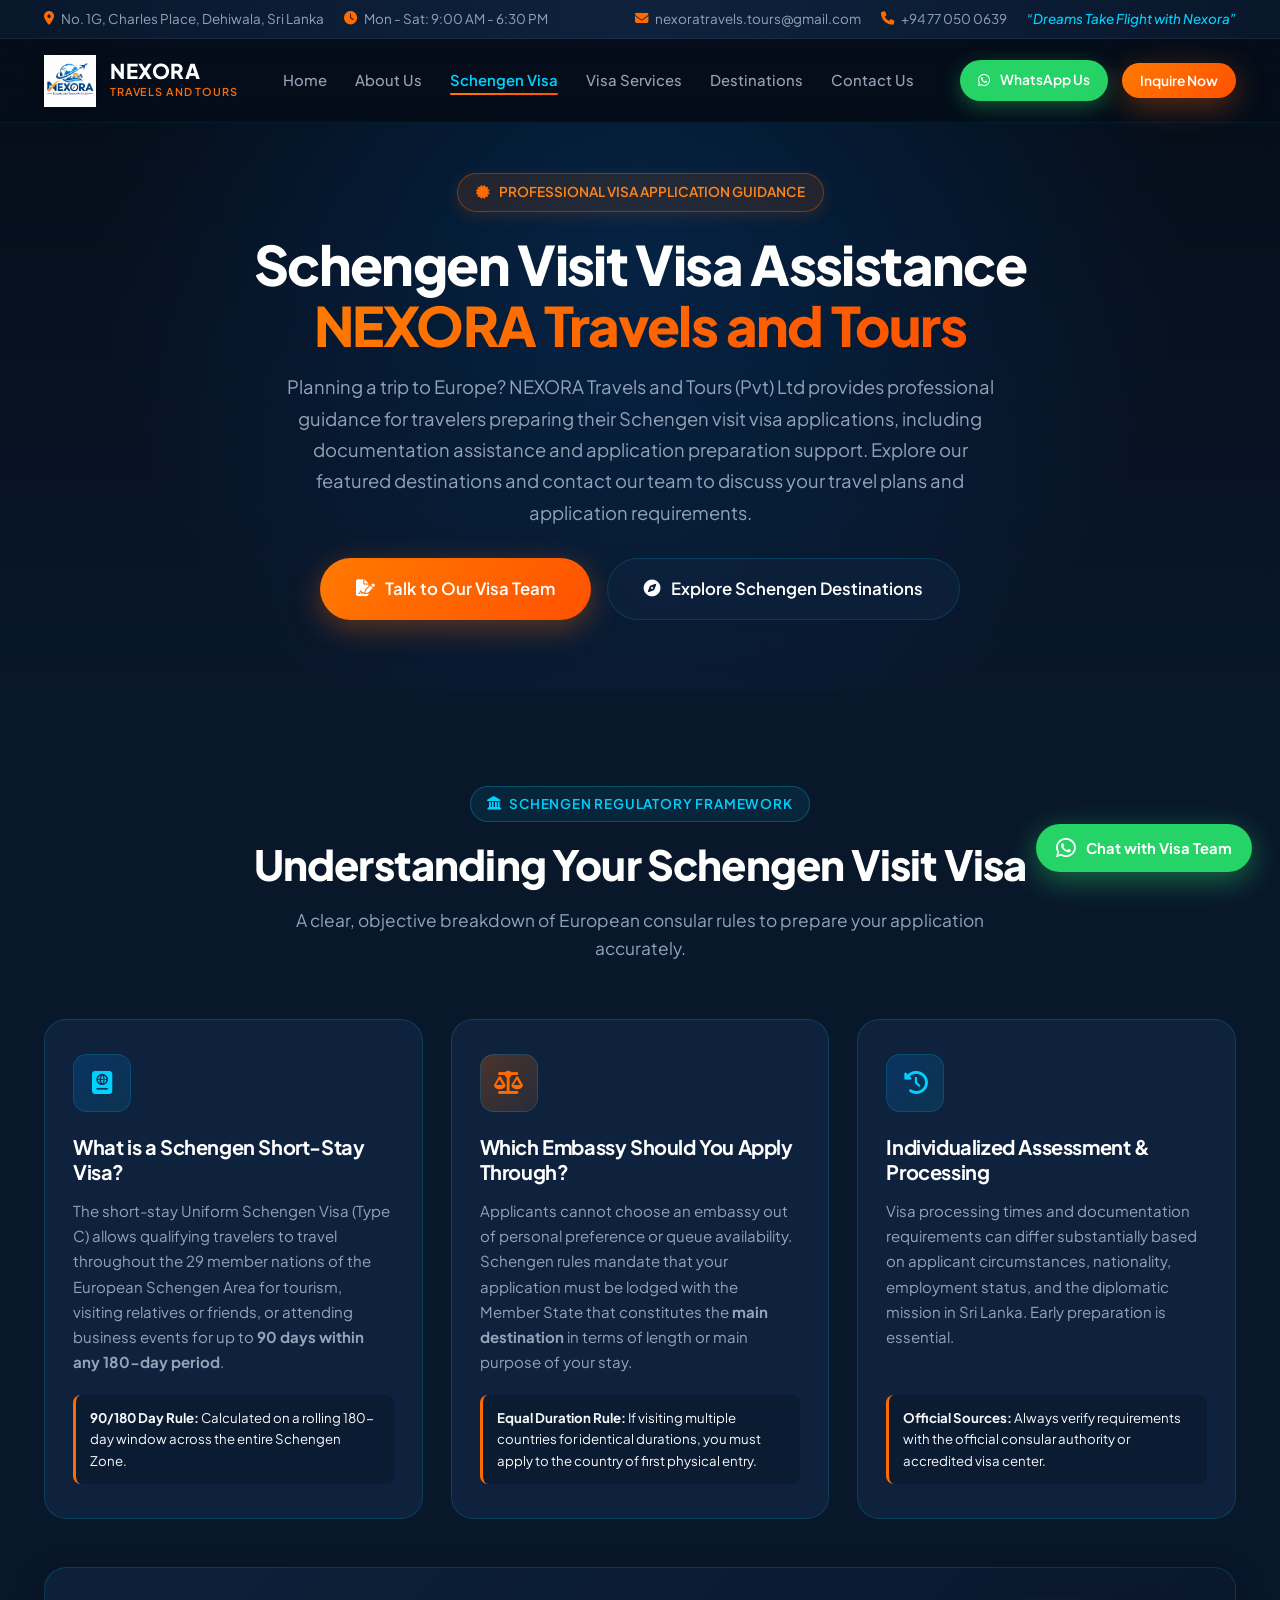
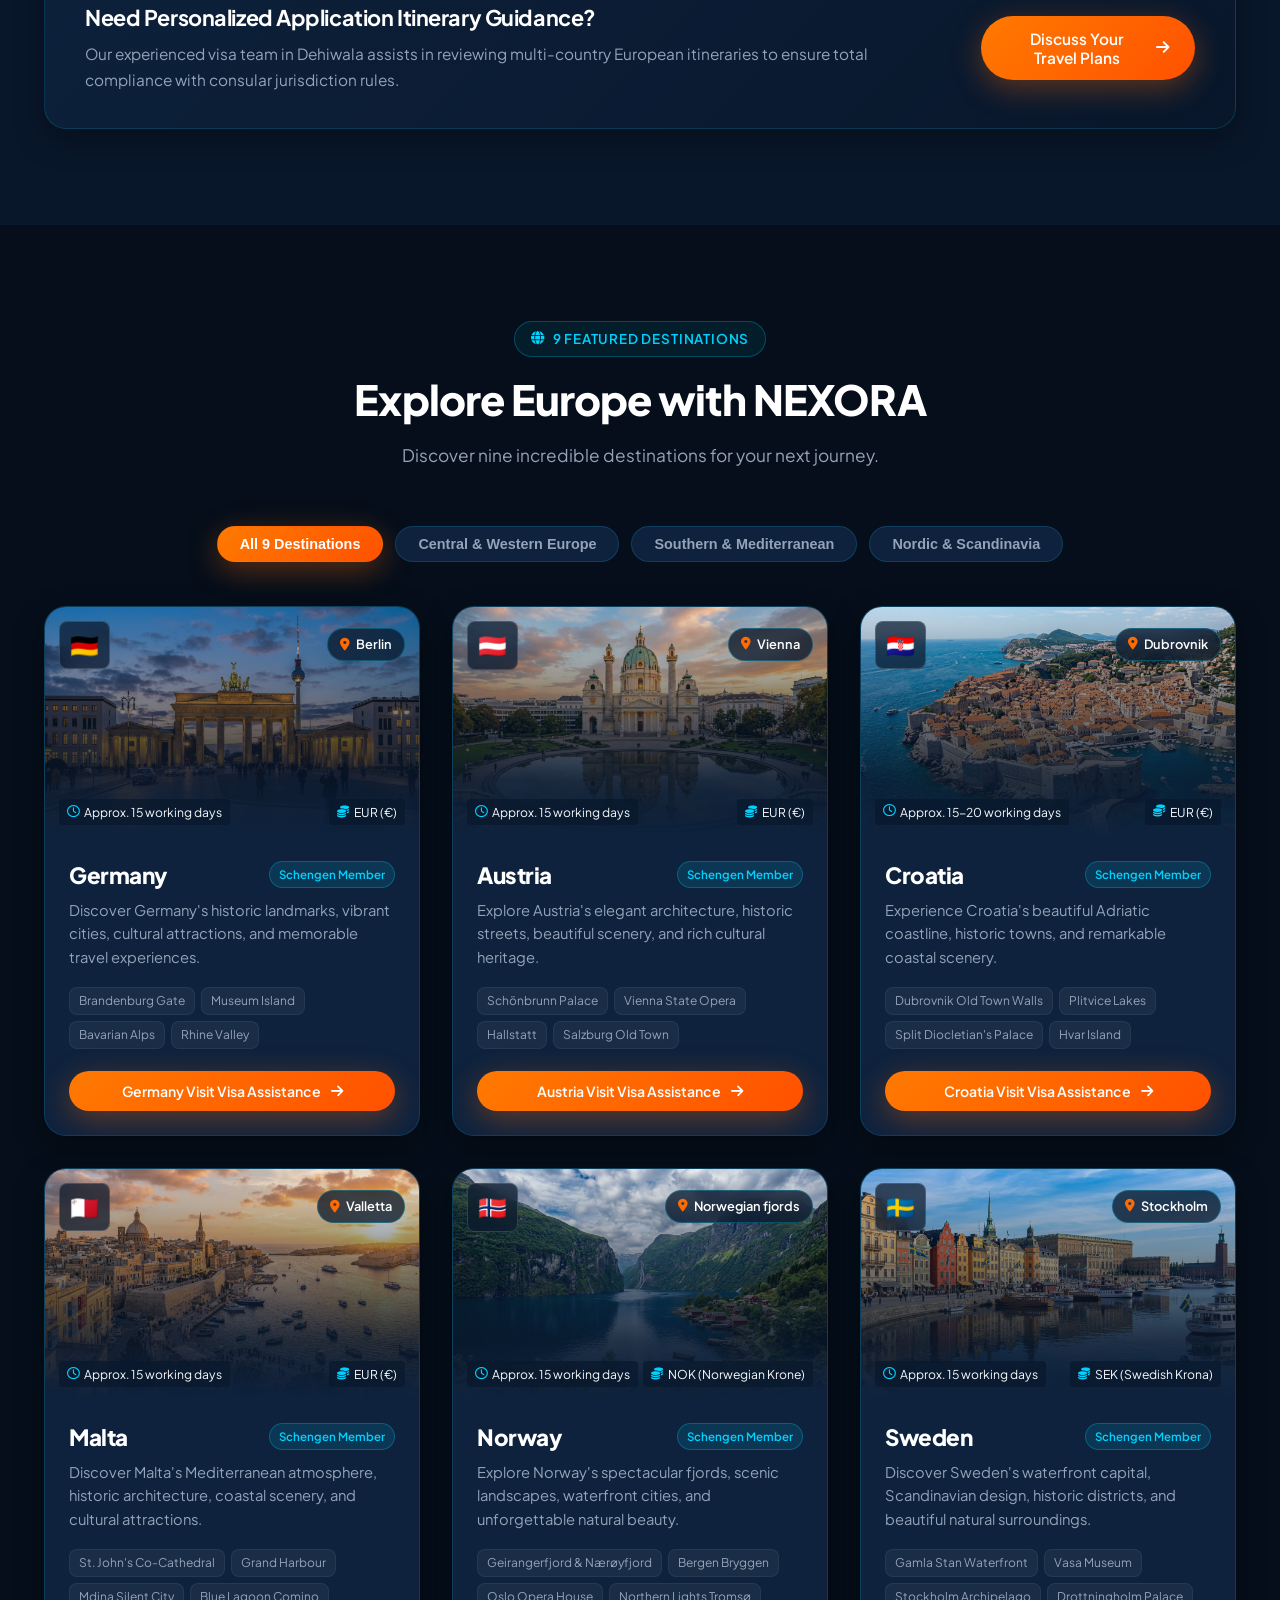
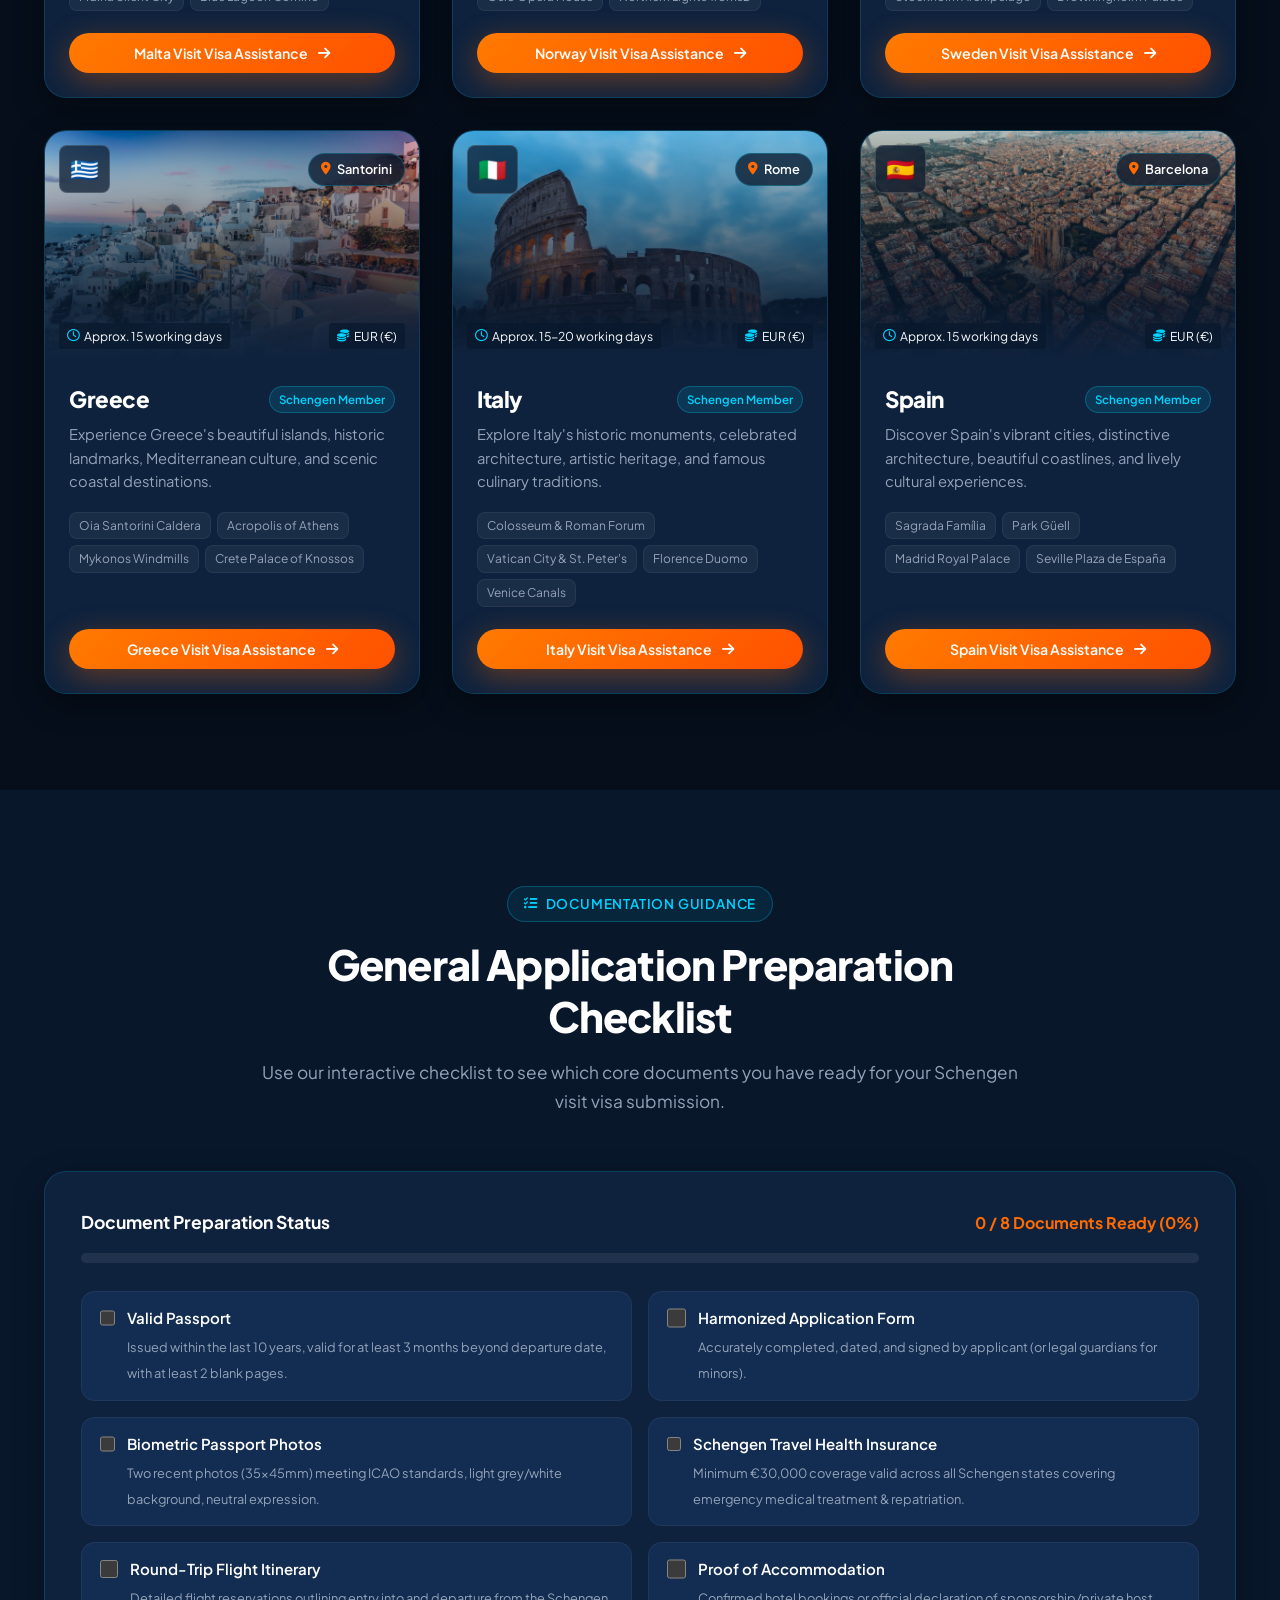
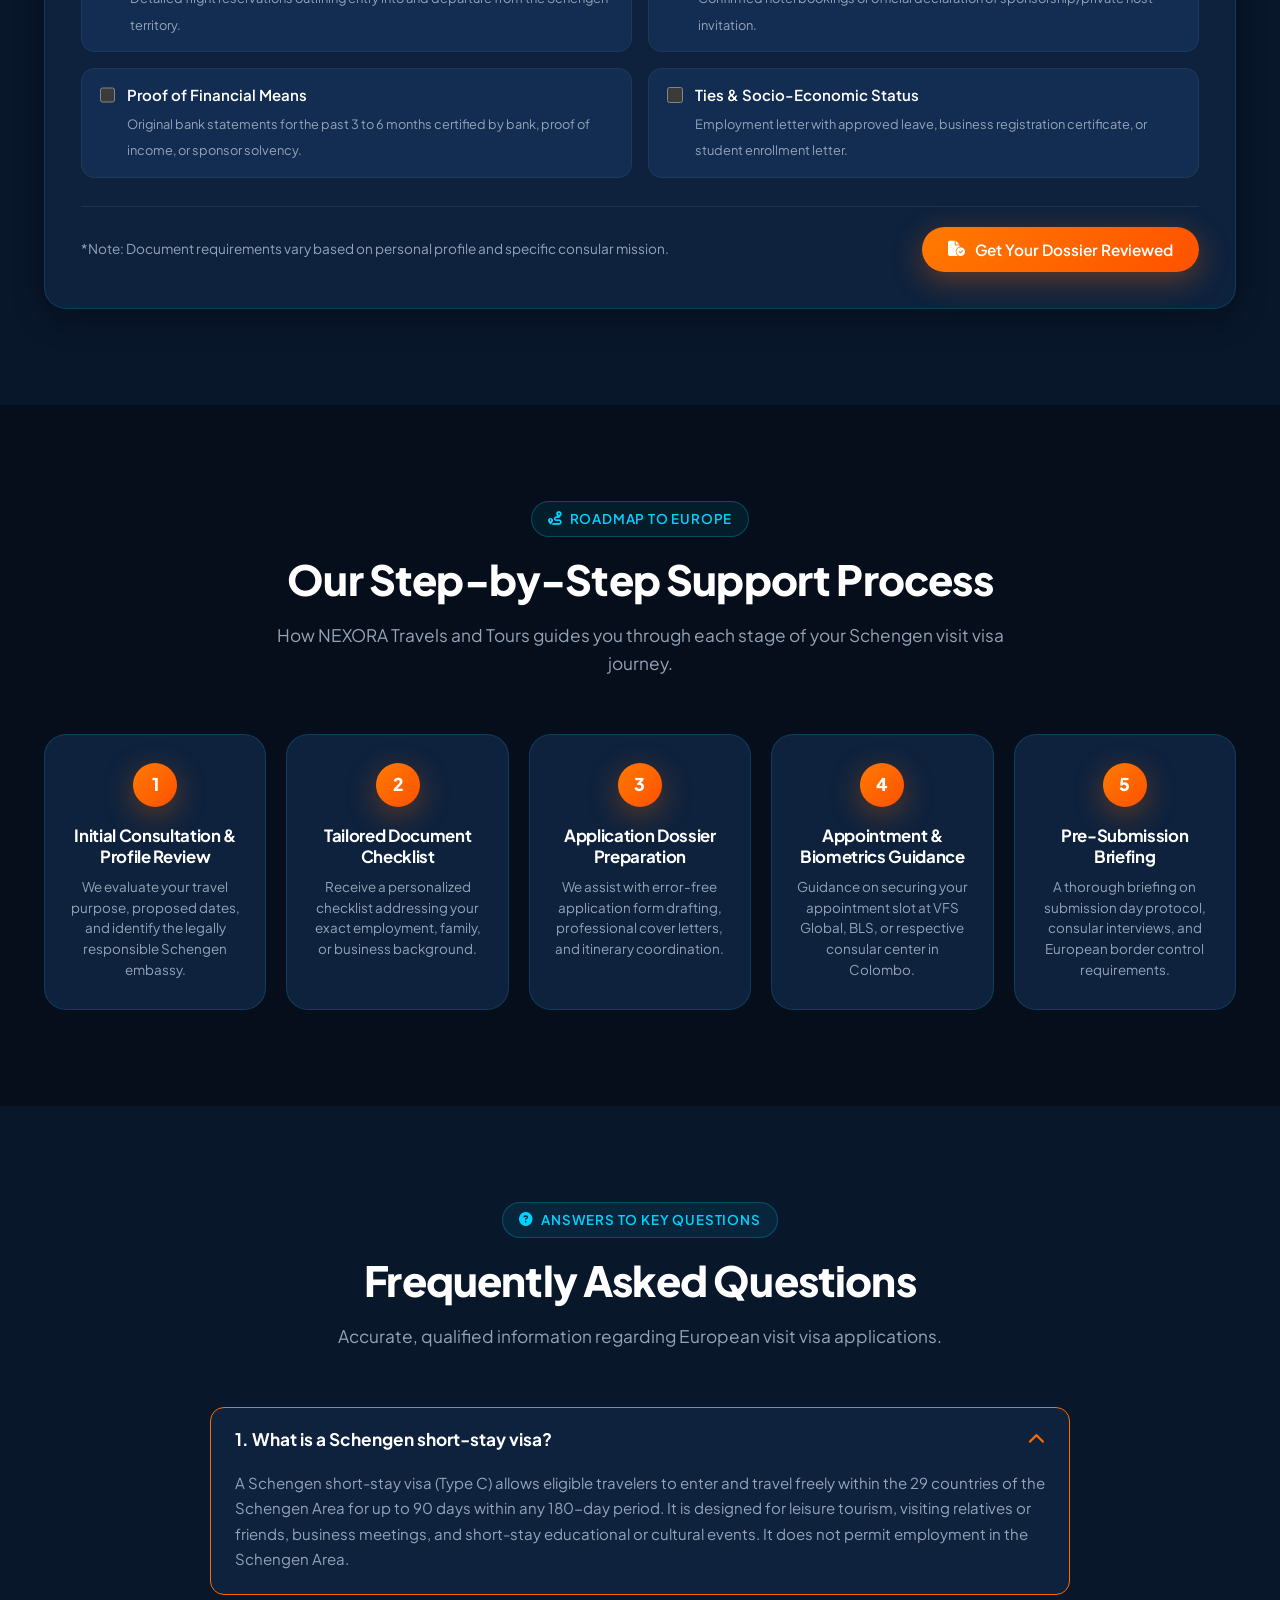
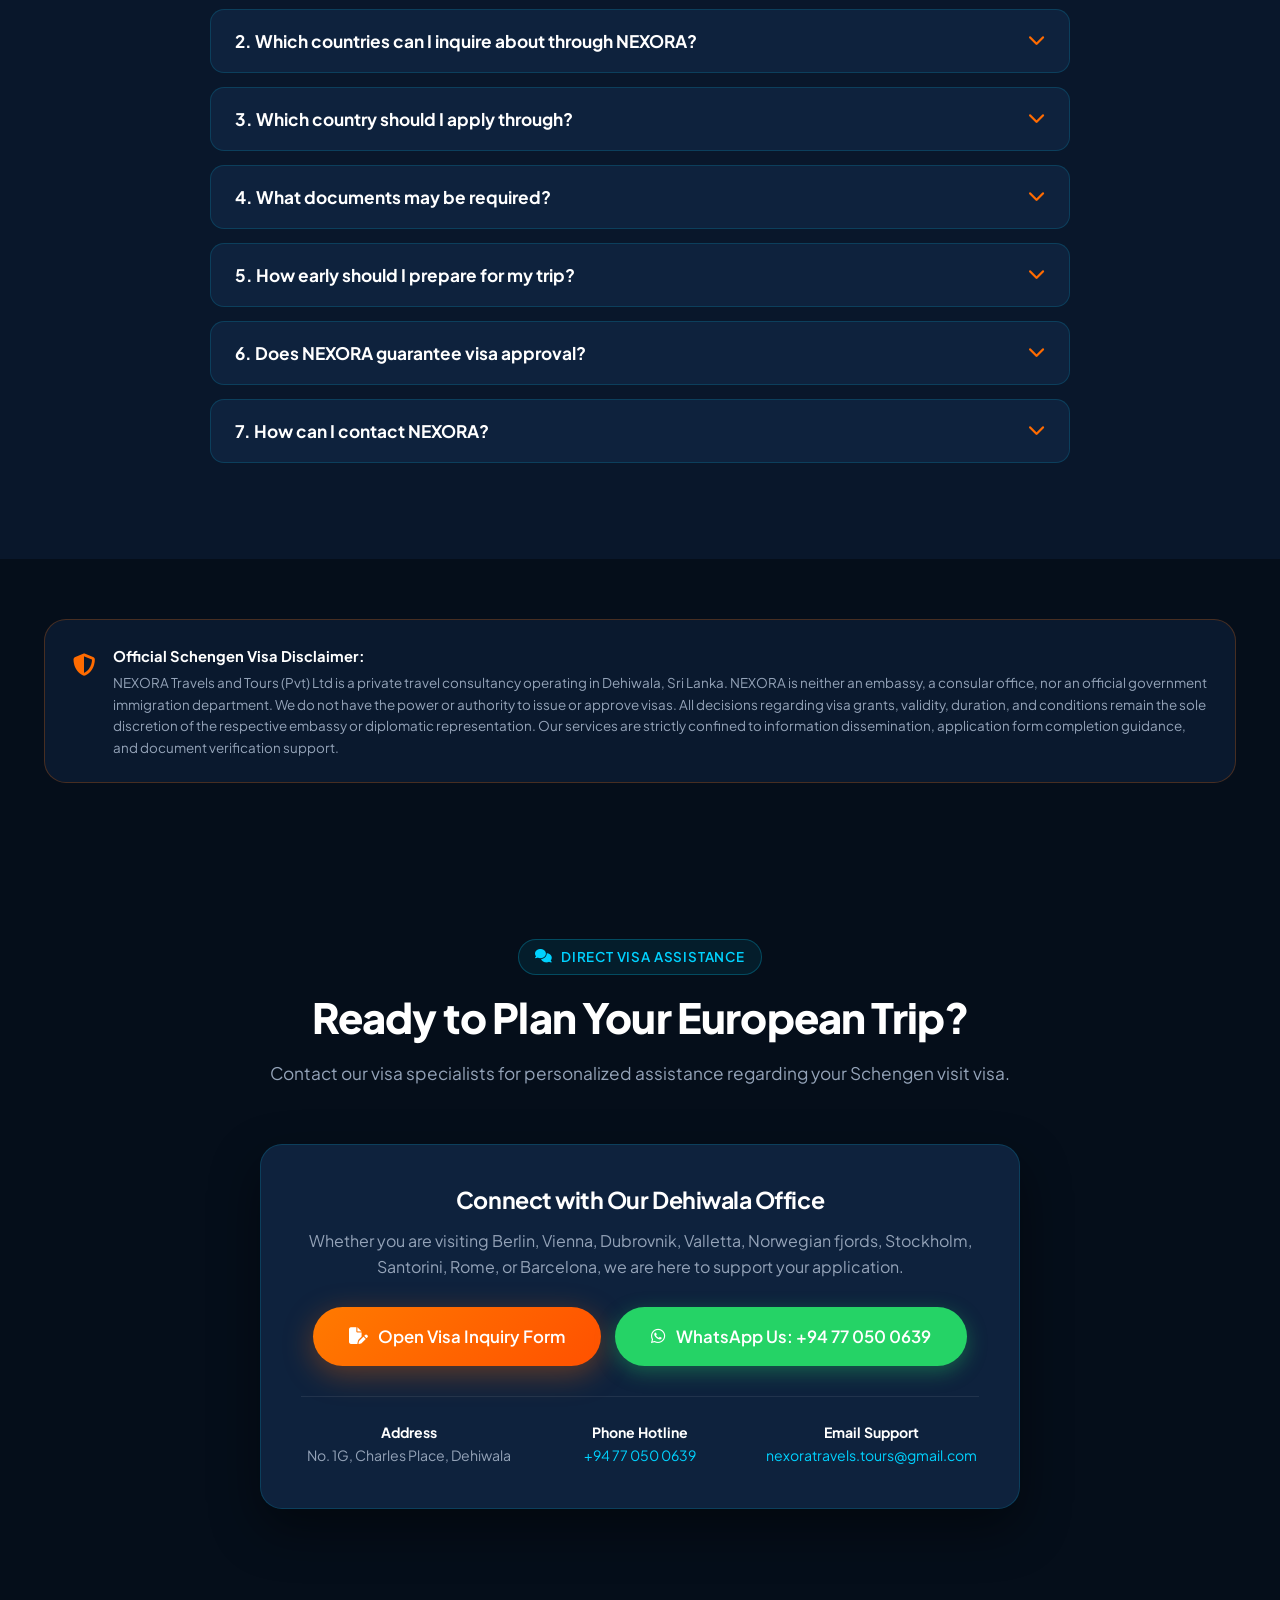
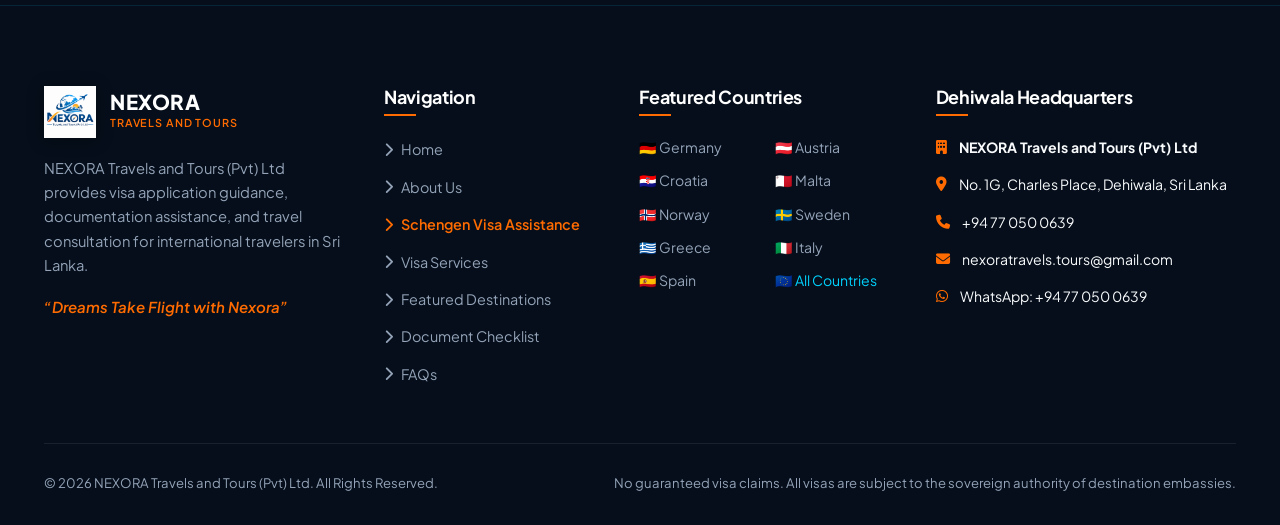
<file: schengen-visit-visa/index.html>
<!DOCTYPE html>
<html lang="en">
<head>
  <base href="../">
  <meta charset="UTF-8">
  <meta name="viewport" content="width=device-width, initial-scale=1.0">
  
  <!-- Primary Meta Tags & SEO Optimization -->
  <title>Schengen Visit Visa Assistance | NEXORA Travels and Tours</title>
  <meta name="title" content="Schengen Visit Visa Assistance | NEXORA Travels and Tours">
  <meta name="description" content="Official Schengen visit visa consultation in Sri Lanka. Expert guidance on application preparation, documentation assistance, and appointment booking for Germany, Austria, Croatia, Malta, Norway, Sweden, Greece, Italy, and Spain.">
  <meta name="keywords" content="Schengen visit visa assistance Sri Lanka, Schengen visa guidance Dehiwala, Germany visit visa assistance Sri Lanka, Austria visit visa assistance Sri Lanka, Croatia visit visa assistance Sri Lanka, Malta visit visa assistance Sri Lanka, Norway visit visa assistance Sri Lanka, Sweden visit visa assistance Sri Lanka, Greece visit visa assistance Sri Lanka, Italy visit visa assistance Sri Lanka, Spain visit visa assistance Sri Lanka">
  <meta name="author" content="NEXORA Travels and Tours (Pvt) Ltd">
  <link rel="canonical" href="https://nexoratravels.com/schengen-visit-visa">

  <!-- Open Graph / Facebook -->
  <meta property="og:type" content="article">
  <meta property="og:url" content="https://nexoratravels.com/schengen-visit-visa">
  <meta property="og:title" content="Schengen Visit Visa Assistance | NEXORA Travels and Tours">
  <meta property="og:description" content="Comprehensive Schengen visit visa guidance from NEXORA Travels in Dehiwala, Sri Lanka. Detailed documentation checklists, embassy rules, and support process.">
  <meta property="og:image" content="assets/images/branding/germany-adventure.png">

  <!-- Favicon -->
  <link rel="icon" type="image/png" href="Logo.png">

  <!-- Google Fonts: Plus Jakarta Sans & Inter -->
  <link rel="preconnect" href="https://fonts.googleapis.com">
  <link rel="preconnect" href="https://fonts.gstatic.com" crossorigin>
  <link href="https://fonts.googleapis.com/css2?family=Plus+Jakarta+Sans:wght@400;500;600;700;800&family=Inter:wght@400;500;600;700&display=swap" rel="stylesheet">

  <!-- Font Awesome Icons -->
  <link rel="stylesheet" href="https://cdnjs.cloudflare.com/ajax/libs/font-awesome/6.5.1/css/all.min.css">

  <!-- Core Stylesheet -->
  <link rel="stylesheet" href="assets/css/style.css">

  <!-- Structured Data (JSON-LD) for Service & FAQ -->
  <script type="application/ld+json">
  {
    "@context": "https://schema.org",
    "@type": "Service",
    "name": "Schengen Visit Visa Assistance",
    "provider": {
      "@type": "TravelAgency",
      "name": "NEXORA Travels and Tours (Pvt) Ltd",
      "address": {
        "@type": "PostalAddress",
        "streetAddress": "No. 1G, Charles Place",
        "addressLocality": "Dehiwala",
        "addressCountry": "LK"
      },
      "telephone": "+94770500639",
      "email": "nexoratravels.tours@gmail.com"
    },
    "serviceType": "Visa Consultation & Application Preparation",
    "areaServed": {
      "@type": "Country",
      "name": "Sri Lanka"
    },
    "description": "Professional guidance for travelers preparing their Schengen visit visa applications, documentation verification, and travel planning."
  }
  </script>
</head>
<body>

  <!-- Top Announcement Bar -->
  <div class="top-bar">
    <div class="container top-bar-inner">
      <div class="top-bar-left">
        <span class="top-bar-item"><i class="fa-solid fa-location-dot"></i> No. 1G, Charles Place, Dehiwala, Sri Lanka</span>
        <span class="top-bar-item"><i class="fa-solid fa-clock"></i> Mon - Sat: 9:00 AM - 6:30 PM</span>
      </div>
      <div class="top-bar-right">
        <span class="top-bar-item"><i class="fa-solid fa-envelope"></i> <a href="mailto:nexoratravels.tours@gmail.com">nexoratravels.tours@gmail.com</a></span>
        <span class="top-bar-item"><i class="fa-solid fa-phone"></i> <a href="tel:+94770500639">+94 77 050 0639</a></span>
        <span class="top-bar-tagline">“Dreams Take Flight with Nexora”</span>
      </div>
    </div>
  </div>

  <!-- Header Navigation -->
  <header class="site-header" id="siteHeader">
    <div class="container nav-container">
      <a href="index.html" class="brand-logo-link" title="NEXORA Travels & Tours">
        <img src="Logo.png" alt="NEXORA Travels and Tours Logo" class="brand-logo-img">
        <div class="brand-text-block">
          <span class="brand-name">NEXORA</span>
          <span class="brand-sub">Travels and Tours</span>
        </div>
      </a>

      <!-- Desktop Navigation Menu -->
      <nav aria-label="Main Navigation">
        <ul class="nav-menu">
          <li><a href="index.html" class="nav-link">Home</a></li>
          <li><a href="index.html#about" class="nav-link">About Us</a></li>
          <li><a href="schengen-visit-visa.html" class="nav-link active highlight-schengen">Schengen Visa</a></li>
          <li><a href="index.html#services" class="nav-link">Visa Services</a></li>
          <li><a href="#featured-destinations" class="nav-link">Destinations</a></li>
          <li><a href="#contact-schengen" class="nav-link">Contact Us</a></li>
        </ul>
      </nav>

      <!-- Action Buttons -->
      <div class="nav-actions">
        <a href="https://wa.me/94770500639?text=Hello%20NEXORA%20Travels,%20I%20would%20like%20to%20inquire%20about%20Schengen%20Visit%20Visa%20Assistance" 
           target="_blank" rel="noopener noreferrer" class="btn btn-whatsapp btn-sm" title="Chat on WhatsApp">
          <i class="fa-brands fa-whatsapp"></i>
          <span>WhatsApp Us</span>
        </a>
        <button type="button" class="btn btn-primary btn-sm" onclick="openInquiryModal('General')">
          <span>Inquire Now</span>
        </button>
        <button type="button" class="hamburger-btn" id="hamburgerBtn" aria-label="Toggle navigation menu">
          <i class="fa-solid fa-bars"></i>
        </button>
      </div>
    </div>
  </header>

  <!-- Mobile Drawer -->
  <div class="mobile-drawer" id="mobileDrawer">
    <div class="drawer-header">
      <div class="brand-text-block">
        <span class="brand-name">NEXORA</span>
        <span class="brand-sub">Travels & Tours</span>
      </div>
      <button type="button" class="close-drawer-btn" id="closeDrawerBtn" aria-label="Close menu">
        <i class="fa-solid fa-xmark"></i>
      </button>
    </div>
    <ul class="mobile-nav-list">
      <li><a href="index.html" class="mobile-nav-link"><span>Home</span> <i class="fa-solid fa-chevron-right"></i></a></li>
      <li><a href="index.html#about" class="mobile-nav-link"><span>About Us</span> <i class="fa-solid fa-chevron-right"></i></a></li>
      <li><a href="schengen-visit-visa.html" class="mobile-nav-link active" style="color: var(--orange-brand);"><span>Schengen Visa Assistance</span> <i class="fa-solid fa-chevron-right"></i></a></li>
      <li><a href="index.html#services" class="mobile-nav-link"><span>Visa Services</span> <i class="fa-solid fa-chevron-right"></i></a></li>
      <li><a href="#featured-destinations" class="mobile-nav-link"><span>Featured Destinations</span> <i class="fa-solid fa-chevron-right"></i></a></li>
      <li><a href="#checklist-section" class="mobile-nav-link"><span>Document Checklist</span> <i class="fa-solid fa-chevron-right"></i></a></li>
      <li><a href="#faq" class="mobile-nav-link"><span>FAQs</span> <i class="fa-solid fa-chevron-right"></i></a></li>
      <li><a href="#contact-schengen" class="mobile-nav-link"><span>Contact Dehiwala Office</span> <i class="fa-solid fa-chevron-right"></i></a></li>
    </ul>
    <div class="drawer-footer">
      <a href="tel:+94770500639" class="btn btn-secondary btn-block">
        <i class="fa-solid fa-phone"></i> +94 77 050 0639
      </a>
      <a href="https://wa.me/94770500639" target="_blank" rel="noopener noreferrer" class="btn btn-whatsapp btn-block">
        <i class="fa-brands fa-whatsapp"></i> Chat on WhatsApp
      </a>
    </div>
  </div>

  <main>
    <!-- Premium Dedicated Hero Section -->
    <section class="section section-dark" style="padding-top: 50px; padding-bottom: 70px; background: radial-gradient(circle at 50% 20%, rgba(0, 102, 204, 0.22) 0%, rgba(5, 14, 26, 0) 70%), linear-gradient(180deg, var(--navy-darkest) 0%, var(--navy-deep) 100%);">
      <div class="container" style="text-align: center; max-width: 900px;">
        <div class="hero-badge-pill">
          <i class="fa-solid fa-certificate"></i>
          <span>PROFESSIONAL VISA APPLICATION GUIDANCE</span>
        </div>

        <h1 class="hero-title" style="margin-bottom: 16px;">
          Schengen Visit Visa Assistance<br>
          <span class="text-gradient-orange">NEXORA Travels and Tours</span>
        </h1>

        <p class="hero-description" style="margin: 0 auto 30px; font-size: 1.15rem; max-width: 720px;">
          Planning a trip to Europe? NEXORA Travels and Tours (Pvt) Ltd provides professional guidance for travelers preparing their Schengen visit visa applications, including documentation assistance and application preparation support. Explore our featured destinations and contact our team to discuss your travel plans and application requirements.
        </p>

        <div style="display: flex; gap: 16px; justify-content: center; flex-wrap: wrap;">
          <button type="button" class="btn btn-primary btn-lg" onclick="openInquiryModal('General')">
            <i class="fa-solid fa-file-signature"></i>
            <span>Talk to Our Visa Team</span>
          </button>
          <a href="#featured-destinations" class="btn btn-secondary btn-lg">
            <i class="fa-solid fa-compass"></i>
            <span>Explore Schengen Destinations</span>
          </a>
        </div>
      </div>
    </section>

    <!-- Schengen Introduction & Framework Section -->
    <section class="section section-deep">
      <div class="container">
        <div class="section-header">
          <div class="section-pill"><i class="fa-solid fa-landmark"></i> Schengen Regulatory Framework</div>
          <h2 class="section-title">Understanding Your Schengen Visit Visa</h2>
          <p class="section-subtitle">A clear, objective breakdown of European consular rules to prepare your application accurately.</p>
        </div>

        <div class="schengen-info-grid">
          <div class="info-card">
            <div class="info-card-icon"><i class="fa-solid fa-passport"></i></div>
            <h3 class="info-card-title">What is a Schengen Short-Stay Visa?</h3>
            <p class="info-card-text">
              The short-stay Uniform Schengen Visa (Type C) allows qualifying travelers to travel throughout the 29 member nations of the European Schengen Area for tourism, visiting relatives or friends, or attending business events for up to <strong>90 days within any 180-day period</strong>.
            </p>
            <div class="info-card-rule">
              <strong>90/180 Day Rule:</strong> Calculated on a rolling 180-day window across the entire Schengen Zone.
            </div>
          </div>

          <div class="info-card">
            <div class="info-card-icon orange"><i class="fa-solid fa-scale-balanced"></i></div>
            <h3 class="info-card-title">Which Embassy Should You Apply Through?</h3>
            <p class="info-card-text">
              Applicants cannot choose an embassy out of personal preference or queue availability. Schengen rules mandate that your application must be lodged with the Member State that constitutes the <strong>main destination</strong> in terms of length or main purpose of your stay.
            </p>
            <div class="info-card-rule">
              <strong>Equal Duration Rule:</strong> If visiting multiple countries for identical durations, you must apply to the country of first physical entry.
            </div>
          </div>

          <div class="info-card">
            <div class="info-card-icon"><i class="fa-solid fa-clock-rotate-left"></i></div>
            <h3 class="info-card-title">Individualized Assessment & Processing</h3>
            <p class="info-card-text">
              Visa processing times and documentation requirements can differ substantially based on applicant circumstances, nationality, employment status, and the diplomatic mission in Sri Lanka. Early preparation is essential.
            </p>
            <div class="info-card-rule">
              <strong>Official Sources:</strong> Always verify requirements with the official consular authority or accredited visa center.
            </div>
          </div>
        </div>

        <div class="rule-highlight-box">
          <div class="rule-box-content">
            <h3>Need Personalized Application Itinerary Guidance?</h3>
            <p>Our experienced visa team in Dehiwala assists in reviewing multi-country European itineraries to ensure total compliance with consular jurisdiction rules.</p>
          </div>
          <button type="button" class="btn btn-primary" onclick="openInquiryModal('General')">
            <span>Discuss Your Travel Plans</span>
            <i class="fa-solid fa-arrow-right"></i>
          </button>
        </div>
      </div>
    </section>

    <!-- Nine Featured Schengen Destinations -->
    <section class="section section-dark" id="featured-destinations">
      <div class="container">
        <div class="section-header">
          <div class="section-pill"><i class="fa-solid fa-globe"></i> 9 Featured Destinations</div>
          <h2 class="section-title">Explore Europe with NEXORA</h2>
          <p class="section-subtitle">Discover nine incredible destinations for your next journey.</p>
        </div>

        <!-- Filter Buttons -->
        <div class="destinations-filter-wrapper">
          <button type="button" class="filter-btn active" data-filter="all">All 9 Destinations</button>
          <button type="button" class="filter-btn" data-filter="western">Central & Western Europe</button>
          <button type="button" class="filter-btn" data-filter="southern">Southern & Mediterranean</button>
          <button type="button" class="filter-btn" data-filter="nordic">Nordic & Scandinavia</button>
        </div>

        <div class="destinations-grid" id="destinationsGrid">
          <!-- Destination Cards (Dynamically populated by destinations-data.js & main.js) -->
        </div>
      </div>
    </section>

    <!-- Interactive Documentation Checklist Assistant -->
    <section class="section section-deep" id="checklist-section">
      <div class="container">
        <div class="section-header">
          <div class="section-pill"><i class="fa-solid fa-list-check"></i> Documentation Guidance</div>
          <h2 class="section-title">General Application Preparation Checklist</h2>
          <p class="section-subtitle">Use our interactive checklist to see which core documents you have ready for your Schengen visit visa submission.</p>
        </div>

        <div class="checklist-container">
          <div style="display: flex; justify-content: space-between; align-items: center; flex-wrap: wrap; gap: 10px;">
            <strong style="font-size: 1.1rem; color: var(--white-pure);">Document Preparation Status</strong>
            <span id="checklistCompletedCount" style="color: var(--orange-brand); font-weight: 700;">0 / 8 Documents Ready (0%)</span>
          </div>

          <div class="checklist-progress-bar-bg">
            <div class="checklist-progress-bar-fill" id="checklistProgressBar"></div>
          </div>

          <div class="checklist-items-grid">
            <label class="checklist-item">
              <input type="checkbox" class="checklist-checkbox">
              <div>
                <span class="checklist-label-title">Valid Passport</span>
                <span class="checklist-label-sub">Issued within the last 10 years, valid for at least 3 months beyond departure date, with at least 2 blank pages.</span>
              </div>
            </label>

            <label class="checklist-item">
              <input type="checkbox" class="checklist-checkbox">
              <div>
                <span class="checklist-label-title">Harmonized Application Form</span>
                <span class="checklist-label-sub">Accurately completed, dated, and signed by applicant (or legal guardians for minors).</span>
              </div>
            </label>

            <label class="checklist-item">
              <input type="checkbox" class="checklist-checkbox">
              <div>
                <span class="checklist-label-title">Biometric Passport Photos</span>
                <span class="checklist-label-sub">Two recent photos (35x45mm) meeting ICAO standards, light grey/white background, neutral expression.</span>
              </div>
            </label>

            <label class="checklist-item">
              <input type="checkbox" class="checklist-checkbox">
              <div>
                <span class="checklist-label-title">Schengen Travel Health Insurance</span>
                <span class="checklist-label-sub">Minimum €30,000 coverage valid across all Schengen states covering emergency medical treatment & repatriation.</span>
              </div>
            </label>

            <label class="checklist-item">
              <input type="checkbox" class="checklist-checkbox">
              <div>
                <span class="checklist-label-title">Round-Trip Flight Itinerary</span>
                <span class="checklist-label-sub">Detailed flight reservations outlining entry into and departure from the Schengen territory.</span>
              </div>
            </label>

            <label class="checklist-item">
              <input type="checkbox" class="checklist-checkbox">
              <div>
                <span class="checklist-label-title">Proof of Accommodation</span>
                <span class="checklist-label-sub">Confirmed hotel bookings or official declaration of sponsorship/private host invitation.</span>
              </div>
            </label>

            <label class="checklist-item">
              <input type="checkbox" class="checklist-checkbox">
              <div>
                <span class="checklist-label-title">Proof of Financial Means</span>
                <span class="checklist-label-sub">Original bank statements for the past 3 to 6 months certified by bank, proof of income, or sponsor solvency.</span>
              </div>
            </label>

            <label class="checklist-item">
              <input type="checkbox" class="checklist-checkbox">
              <div>
                <span class="checklist-label-title">Ties & Socio-Economic Status</span>
                <span class="checklist-label-sub">Employment letter with approved leave, business registration certificate, or student enrollment letter.</span>
              </div>
            </label>
          </div>

          <div style="margin-top: 28px; padding-top: 20px; border-top: 1px solid rgba(255, 255, 255, 0.08); display: flex; align-items: center; justify-content: space-between; flex-wrap: wrap; gap: 16px;">
            <span style="font-size: 0.85rem; color: var(--text-secondary);">
              *Note: Document requirements vary based on personal profile and specific consular mission.
            </span>
            <button type="button" class="btn btn-primary" onclick="openInquiryModal('General')">
              <i class="fa-solid fa-file-circle-check"></i>
              <span>Get Your Dossier Reviewed</span>
            </button>
          </div>
        </div>
      </div>
    </section>

    <!-- Step-by-Step Support Process -->
    <section class="section section-dark">
      <div class="container">
        <div class="section-header">
          <div class="section-pill"><i class="fa-solid fa-route"></i> Roadmap to Europe</div>
          <h2 class="section-title">Our Step-by-Step Support Process</h2>
          <p class="section-subtitle">How NEXORA Travels and Tours guides you through each stage of your Schengen visit visa journey.</p>
        </div>

        <div class="process-timeline">
          <div class="process-step">
            <div class="step-number">1</div>
            <h4 class="step-title">Initial Consultation & Profile Review</h4>
            <p class="step-desc">We evaluate your travel purpose, proposed dates, and identify the legally responsible Schengen embassy.</p>
          </div>

          <div class="process-step">
            <div class="step-number">2</div>
            <h4 class="step-title">Tailored Document Checklist</h4>
            <p class="step-desc">Receive a personalized checklist addressing your exact employment, family, or business background.</p>
          </div>

          <div class="process-step">
            <div class="step-number">3</div>
            <h4 class="step-title">Application Dossier Preparation</h4>
            <p class="step-desc">We assist with error-free application form drafting, professional cover letters, and itinerary coordination.</p>
          </div>

          <div class="process-step">
            <div class="step-number">4</div>
            <h4 class="step-title">Appointment & Biometrics Guidance</h4>
            <p class="step-desc">Guidance on securing your appointment slot at VFS Global, BLS, or respective consular center in Colombo.</p>
          </div>

          <div class="process-step">
            <div class="step-number">5</div>
            <h4 class="step-title">Pre-Submission Briefing</h4>
            <p class="step-desc">A thorough briefing on submission day protocol, consular interviews, and European border control requirements.</p>
          </div>
        </div>
      </div>
    </section>

    <!-- Mandatory Official 7 FAQs Section -->
    <section class="section section-deep" id="faq">
      <div class="container">
        <div class="section-header">
          <div class="section-pill"><i class="fa-solid fa-circle-question"></i> Answers to Key Questions</div>
          <h2 class="section-title">Frequently Asked Questions</h2>
          <p class="section-subtitle">Accurate, qualified information regarding European visit visa applications.</p>
        </div>

        <div class="faq-list">
          <div class="faq-item active">
            <button type="button" class="faq-question">
              <span>1. What is a Schengen short-stay visa?</span>
              <i class="fa-solid fa-chevron-down"></i>
            </button>
            <div class="faq-answer">
              <p>A Schengen short-stay visa (Type C) allows eligible travelers to enter and travel freely within the 29 countries of the Schengen Area for up to 90 days within any 180-day period. It is designed for leisure tourism, visiting relatives or friends, business meetings, and short-stay educational or cultural events. It does not permit employment in the Schengen Area.</p>
            </div>
          </div>

          <div class="faq-item">
            <button type="button" class="faq-question">
              <span>2. Which countries can I inquire about through NEXORA?</span>
              <i class="fa-solid fa-chevron-down"></i>
            </button>
            <div class="faq-answer">
              <p>NEXORA Travels and Tours provides dedicated application preparation and documentation guidance for nine featured European nations: Germany, Austria, Croatia, Malta, Norway, Sweden, Greece, Italy, and Spain. We also assist travelers planning multi-country itineraries across the wider Schengen territory.</p>
            </div>
          </div>

          <div class="faq-item">
            <button type="button" class="faq-question">
              <span>3. Which country should I apply through?</span>
              <i class="fa-solid fa-chevron-down"></i>
            </button>
            <div class="faq-answer">
              <p>Under Article 5 of the Schengen Visa Code:
              <br>• If your visit involves only one country, you must apply to that country’s consular mission.
              <br>• If visiting multiple countries, you must apply to the country that constitutes your <em>main destination</em> in terms of the length or purpose of stay.
              <br>• If no main destination can be determined (e.g. equal duration in multiple states), you must apply through the country whose external border you will cross first. You cannot choose an embassy based on convenience or perceived ease.</p>
            </div>
          </div>

          <div class="faq-item">
            <button type="button" class="faq-question">
              <span>4. What documents may be required?</span>
              <i class="fa-solid fa-chevron-down"></i>
            </button>
            <div class="faq-answer">
              <p>Standard requirements include a current passport valid for at least 3 months after departure, two biometric photos, a duly completed Schengen application form, travel medical insurance with €30,000 coverage, round-trip flight itineraries, confirmed accommodation, bank statements proving financial solvency, and proof of employment, business ownership, or studies in Sri Lanka. Documentation criteria vary by consular mission, and customers are guided to the official consular source for their specific submission.</p>
            </div>
          </div>

          <div class="faq-item">
            <button type="button" class="faq-question">
              <span>5. How early should I prepare for my trip?</span>
              <i class="fa-solid fa-chevron-down"></i>
            </button>
            <div class="faq-answer">
              <p>You can apply up to 6 months before your intended departure date (up to 9 months for seafarers), and no later than 15 calendar days before travel. Because appointment availability at visa application centres in Colombo can fluctuate during peak travel seasons, NEXORA recommends beginning your dossier preparation at least 8 to 12 weeks prior to your targeted departure date.</p>
            </div>
          </div>

          <div class="faq-item">
            <button type="button" class="faq-question">
              <span>6. Does NEXORA guarantee visa approval?</span>
              <i class="fa-solid fa-chevron-down"></i>
            </button>
            <div class="faq-answer">
              <p><strong>No. Visa approval can never be guaranteed by any agency or individual.</strong> The authority to grant, refuse, or issue a visa is the exclusive, sovereign decision of the respective embassy, consulate, or immigration authority of the destination country. NEXORA Travels and Tours provides expert guidance, document verification, and administrative preparation to ensure your dossier is complete and compliant.</p>
            </div>
          </div>

          <div class="faq-item">
            <button type="button" class="faq-question">
              <span>7. How can I contact NEXORA?</span>
              <i class="fa-solid fa-chevron-down"></i>
            </button>
            <div class="faq-answer">
              <p>You can reach NEXORA Travels and Tours (Pvt) Ltd by:
              <br>• Visiting our office: No. 1G, Charles Place, Dehiwala, Sri Lanka
              <br>• Calling our hotline: +94 77 050 0639
              <br>• Chatting on WhatsApp: +94 77 050 0639
              <br>• Sending an email: nexoratravels.tours@gmail.com
              <br>Our team is available Monday through Saturday from 9:00 AM to 6:30 PM.</p>
            </div>
          </div>
        </div>
      </div>
    </section>

    <!-- Official Visa Disclaimer Section -->
    <section class="container" style="padding: 20px 24px;">
      <div class="disclaimer-banner">
        <div class="disclaimer-icon"><i class="fa-solid fa-shield-halved"></i></div>
        <div class="disclaimer-text">
          <strong>Official Schengen Visa Disclaimer:</strong>
          <p>
            NEXORA Travels and Tours (Pvt) Ltd is a private travel consultancy operating in Dehiwala, Sri Lanka. NEXORA is neither an embassy, a consular office, nor an official government immigration department. We do not have the power or authority to issue or approve visas. All decisions regarding visa grants, validity, duration, and conditions remain the sole discretion of the respective embassy or diplomatic representation. Our services are strictly confined to information dissemination, application form completion guidance, and document verification support.
          </p>
        </div>
      </div>
    </section>

    <!-- Contact & Direct Consultation Section -->
    <section class="section section-dark" id="contact-schengen">
      <div class="container">
        <div class="section-header">
          <div class="section-pill"><i class="fa-solid fa-comments"></i> Direct Visa Assistance</div>
          <h2 class="section-title">Ready to Plan Your European Trip?</h2>
          <p class="section-subtitle">Contact our visa specialists for personalized assistance regarding your Schengen visit visa.</p>
        </div>

        <div style="max-width: 760px; margin: 0 auto; background: var(--navy-surface); border: 1px solid var(--navy-border); border-radius: var(--border-radius-lg); padding: 40px; box-shadow: var(--shadow-lg); text-align: center;">
          <h3 style="font-size: 1.45rem; margin-bottom: 14px;">Connect with Our Dehiwala Office</h3>
          <p style="color: var(--text-secondary); margin-bottom: 26px;">
            Whether you are visiting Berlin, Vienna, Dubrovnik, Valletta, Norwegian fjords, Stockholm, Santorini, Rome, or Barcelona, we are here to support your application.
          </p>

          <div style="display: flex; gap: 14px; justify-content: center; flex-wrap: wrap; margin-bottom: 30px;">
            <button type="button" class="btn btn-primary btn-lg" onclick="openInquiryModal('General')">
              <i class="fa-solid fa-file-pen"></i>
              <span>Open Visa Inquiry Form</span>
            </button>
            <a href="https://wa.me/94770500639?text=Hello%20NEXORA%20Travels,%20I%20would%20like%20to%20discuss%20my%20Schengen%20visit%20visa%20requirements" 
               target="_blank" rel="noopener noreferrer" class="btn btn-whatsapp btn-lg">
              <i class="fa-brands fa-whatsapp"></i>
              <span>WhatsApp Us: +94 77 050 0639</span>
            </a>
          </div>

          <div style="display: grid; grid-template-columns: repeat(3, 1fr); gap: 16px; padding-top: 24px; border-top: 1px solid rgba(255, 255, 255, 0.08); font-size: 0.88rem;">
            <div>
              <strong style="color: var(--white-pure); display: block;">Address</strong>
              <span style="color: var(--text-secondary);">No. 1G, Charles Place, Dehiwala</span>
            </div>
            <div>
              <strong style="color: var(--white-pure); display: block;">Phone Hotline</strong>
              <a href="tel:+94770500639" style="color: var(--blue-electric);">+94 77 050 0639</a>
            </div>
            <div>
              <strong style="color: var(--white-pure); display: block;">Email Support</strong>
              <a href="mailto:nexoratravels.tours@gmail.com" style="color: var(--blue-electric);">nexoratravels.tours@gmail.com</a>
            </div>
          </div>
        </div>
      </div>
    </section>
  </main>

  <!-- Website Footer -->
  <footer class="site-footer">
    <div class="container">
      <div class="footer-top-grid">
        <div class="footer-brand-col">
          <a href="index.html" class="brand-logo-link" style="margin-bottom: 12px;">
            <img src="Logo.png" alt="NEXORA Travels and Tours" class="brand-logo-img">
            <div class="brand-text-block">
              <span class="brand-name">NEXORA</span>
              <span class="brand-sub">Travels and Tours</span>
            </div>
          </a>
          <p class="footer-brand-desc">
            NEXORA Travels and Tours (Pvt) Ltd provides visa application guidance, documentation assistance, and travel consultation for international travelers in Sri Lanka.
          </p>
          <p class="footer-tagline-quote">“Dreams Take Flight with Nexora”</p>
        </div>

        <div>
          <h4 class="footer-col-title">Navigation</h4>
          <ul class="footer-links-list">
            <li><a href="index.html"><i class="fa-solid fa-chevron-right"></i> Home</a></li>
            <li><a href="index.html#about"><i class="fa-solid fa-chevron-right"></i> About Us</a></li>
            <li><a href="schengen-visit-visa.html" style="color: var(--orange-brand); font-weight: 600;"><i class="fa-solid fa-chevron-right"></i> Schengen Visa Assistance</a></li>
            <li><a href="index.html#services"><i class="fa-solid fa-chevron-right"></i> Visa Services</a></li>
            <li><a href="#featured-destinations"><i class="fa-solid fa-chevron-right"></i> Featured Destinations</a></li>
            <li><a href="#checklist-section"><i class="fa-solid fa-chevron-right"></i> Document Checklist</a></li>
            <li><a href="#faq"><i class="fa-solid fa-chevron-right"></i> FAQs</a></li>
          </ul>
        </div>

        <div>
          <h4 class="footer-col-title">Featured Countries</h4>
          <ul class="footer-destinations-2col">
            <li><a href="#featured-destinations" onclick="openInquiryModal('Germany')">🇩🇪 Germany</a></li>
            <li><a href="#featured-destinations" onclick="openInquiryModal('Austria')">🇦🇹 Austria</a></li>
            <li><a href="#featured-destinations" onclick="openInquiryModal('Croatia')">🇭🇷 Croatia</a></li>
            <li><a href="#featured-destinations" onclick="openInquiryModal('Malta')">🇲🇹 Malta</a></li>
            <li><a href="#featured-destinations" onclick="openInquiryModal('Norway')">🇳🇴 Norway</a></li>
            <li><a href="#featured-destinations" onclick="openInquiryModal('Sweden')">🇸🇪 Sweden</a></li>
            <li><a href="#featured-destinations" onclick="openInquiryModal('Greece')">🇬🇷 Greece</a></li>
            <li><a href="#featured-destinations" onclick="openInquiryModal('Italy')">🇮🇹 Italy</a></li>
            <li><a href="#featured-destinations" onclick="openInquiryModal('Spain')">🇪🇸 Spain</a></li>
            <li><a href="schengen-visit-visa.html" style="color: var(--blue-electric);">🇪🇺 All Countries</a></li>
          </ul>
        </div>

        <div>
          <h4 class="footer-col-title">Dehiwala Headquarters</h4>
          <div class="footer-contact-items">
            <div class="footer-contact-item">
              <i class="fa-solid fa-building"></i>
              <span><strong>NEXORA Travels and Tours (Pvt) Ltd</strong></span>
            </div>
            <div class="footer-contact-item">
              <i class="fa-solid fa-location-dot"></i>
              <span>No. 1G, Charles Place, Dehiwala, Sri Lanka</span>
            </div>
            <div class="footer-contact-item">
              <i class="fa-solid fa-phone"></i>
              <a href="tel:+94770500639">+94 77 050 0639</a>
            </div>
            <div class="footer-contact-item">
              <i class="fa-solid fa-envelope"></i>
              <a href="mailto:nexoratravels.tours@gmail.com">nexoratravels.tours@gmail.com</a>
            </div>
            <div class="footer-contact-item">
              <i class="fa-brands fa-whatsapp"></i>
              <a href="https://wa.me/94770500639" target="_blank" rel="noopener noreferrer">WhatsApp: +94 77 050 0639</a>
            </div>
          </div>
        </div>
      </div>

      <div class="footer-bottom">
        <p>&copy; 2026 NEXORA Travels and Tours (Pvt) Ltd. All Rights Reserved.</p>
        <p>No guaranteed visa claims. All visas are subject to the sovereign authority of destination embassies.</p>
      </div>
    </div>
  </footer>

  <!-- Country-Specific Visa Inquiry Modal -->
  <div class="modal-backdrop" id="inquiryModal" role="dialog" aria-modal="true" aria-labelledby="dynamicModalTitle">
    <div class="modal-box">
      <button type="button" class="modal-close-btn" id="closeInquiryModalBtn" aria-label="Close dialog">
        <i class="fa-solid fa-xmark"></i>
      </button>

      <div id="inquiryFormContainer">
        <div class="modal-header">
          <h2 class="modal-title" id="dynamicModalTitle">Schengen Visit Visa Consultation</h2>
          <p class="modal-subtitle" id="dynamicModalSubtitle">Fill in your travel details below. Our visa team will review your requirements.</p>
        </div>

        <form id="visaInquiryForm" novalidate>
          <div class="form-row">
            <div class="form-group">
              <label for="inquiryFullName" class="form-label">Full Name <span class="required">*</span></label>
              <input type="text" id="inquiryFullName" class="form-control" placeholder="e.g. Ruwan Perera" required>
              <div class="form-error-msg" id="inquiryFullNameError"></div>
            </div>

            <div class="form-group">
              <label for="inquiryEmail" class="form-label">Email Address <span class="required">*</span></label>
              <input type="email" id="inquiryEmail" class="form-control" placeholder="ruwan@example.com" required>
              <div class="form-error-msg" id="inquiryEmailError"></div>
            </div>
          </div>

          <div class="form-row">
            <div class="form-group">
              <label for="inquiryPhone" class="form-label">Contact Number (Phone/WhatsApp) <span class="required">*</span></label>
              <input type="tel" id="inquiryPhone" class="form-control" placeholder="+94 77 123 4567" required>
              <div class="form-error-msg" id="inquiryPhoneError"></div>
            </div>

            <div class="form-group">
              <label for="inquiryDestination" class="form-label">Destination Country <span class="required">*</span></label>
              <select id="inquiryDestination" class="form-control" required>
                <option value="">-- Select Schengen Destination --</option>
                <option value="Germany">Germany 🇩🇪</option>
                <option value="Austria">Austria 🇦🇹</option>
                <option value="Croatia">Croatia 🇭🇷</option>
                <option value="Malta">Malta 🇲🇹</option>
                <option value="Norway">Norway 🇳🇴</option>
                <option value="Sweden">Sweden 🇸🇪</option>
                <option value="Greece">Greece 🇬🇷</option>
                <option value="Italy">Italy 🇮🇹</option>
                <option value="Spain">Spain 🇪🇸</option>
                <option value="Other Schengen Destination">Other Schengen Destination 🇪🇺</option>
              </select>
              <div class="form-error-msg" id="inquiryDestinationError"></div>
            </div>
          </div>

          <div class="form-row">
            <div class="form-group">
              <label for="inquiryPurpose" class="form-label">Purpose of Visit <span class="required">*</span></label>
              <select id="inquiryPurpose" class="form-control" required>
                <option value="">-- Select Purpose of Visit --</option>
                <option value="Tourism">Tourism</option>
                <option value="Visiting Family or Friends">Visiting Family or Friends</option>
                <option value="Eligible Business Visit">Eligible Business Visit</option>
                <option value="Other Short-Stay Purpose">Other Short-Stay Purpose</option>
              </select>
              <div class="form-error-msg" id="inquiryPurposeError"></div>
            </div>

            <div class="form-group">
              <label for="inquiryDate" class="form-label">Approximate Travel Date</label>
              <input type="date" id="inquiryDate" class="form-control">
            </div>
          </div>

          <div class="form-group">
            <label for="inquiryTravelers" class="form-label">Number of Travelers</label>
            <select id="inquiryTravelers" class="form-control">
              <option value="1 Adult">1 Adult</option>
              <option value="2 Adults">2 Adults</option>
              <option value="Family (3-5 persons)">Family (3-5 persons)</option>
              <option value="Group (6+ persons)">Group (6+ persons)</option>
            </select>
          </div>

          <div class="form-group">
            <label for="inquiryMessage" class="form-label">Additional Message / Inquiries</label>
            <textarea id="inquiryMessage" class="form-control" rows="3" placeholder="Tell us about your itinerary, duration of stay, or any specific documentation questions..."></textarea>
          </div>

          <p class="form-notice-text">
            <i class="fa-solid fa-lock"></i> We do not collect passport numbers or sensitive financial data in this initial inquiry form. Your details are strictly confidential.
          </p>

          <div style="display: flex; gap: 12px; margin-top: 20px;">
            <button type="submit" class="btn btn-primary btn-block">
              <i class="fa-solid fa-paper-plane"></i>
              <span>Generate Inquiry & Connect</span>
            </button>
            <button type="button" class="btn btn-secondary" id="cancelInquiryBtn">Cancel</button>
          </div>
        </form>
      </div>

      <!-- Submission Confirmation Container -->
      <div id="inquirySuccessContainer" class="modal-success-box">
        <div class="success-icon-wrap">
          <i class="fa-solid fa-check"></i>
        </div>
        <h3>Inquiry Ready for <span id="successSelectedCountry" style="color: var(--orange-brand);"></span></h3>
        <p>
          Thank you, <strong id="successApplicantName" style="color: var(--white-pure);"></strong>. Your inquiry has been formatted. Connect directly with our visa consultant via WhatsApp for an immediate response:
        </p>

        <div class="success-actions">
          <a id="successWhatsAppBtn" href="#" class="btn btn-whatsapp btn-lg btn-block">
            <i class="fa-brands fa-whatsapp"></i>
            <span>Continue on WhatsApp (+94 77 050 0639)</span>
          </a>
          <a id="successEmailBtn" href="#" class="btn btn-secondary btn-block">
            <i class="fa-solid fa-envelope"></i>
            <span>Send via Email Client</span>
          </a>
          <button type="button" class="btn btn-outline-blue btn-block" onclick="window.closeInquiryModal()">
            <span>Done / Close Window</span>
          </button>
        </div>
      </div>
    </div>
  </div>

  <!-- Floating WhatsApp Quick Button -->
  <a href="https://wa.me/94770500639?text=Hello%20NEXORA%20Travels,%20I%20would%20like%20to%20inquire%20about%20Schengen%20Visit%20Visa%20Assistance" 
     target="_blank" rel="noopener noreferrer" class="floating-whatsapp-btn" title="Chat with NEXORA on WhatsApp">
    <i class="fa-brands fa-whatsapp"></i>
    <span>Chat with Visa Team</span>
  </a>

  <!-- JavaScript Modules -->
  <script src="assets/js/destinations-data.js"></script>
  <script src="assets/js/inquiry-modal.js"></script>
  <script src="assets/js/main.js"></script>
</body>
</html>
</file>
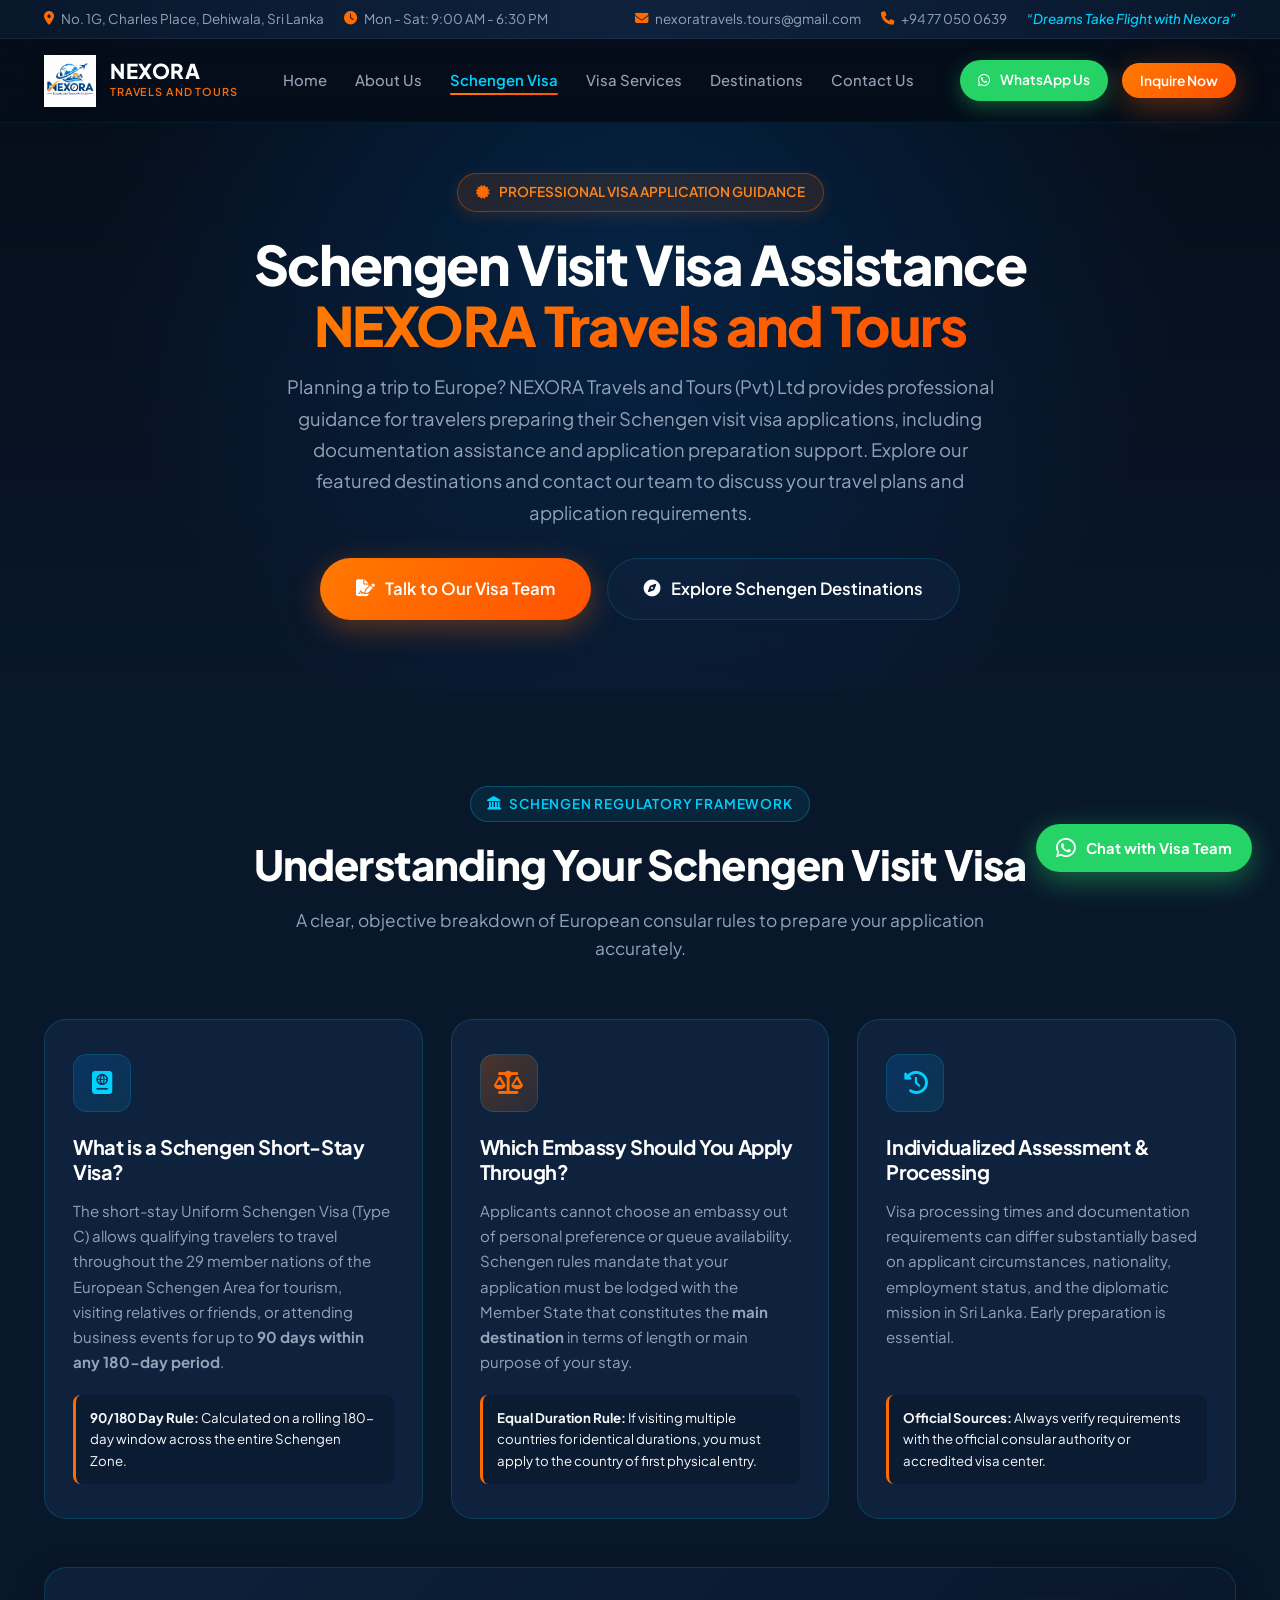
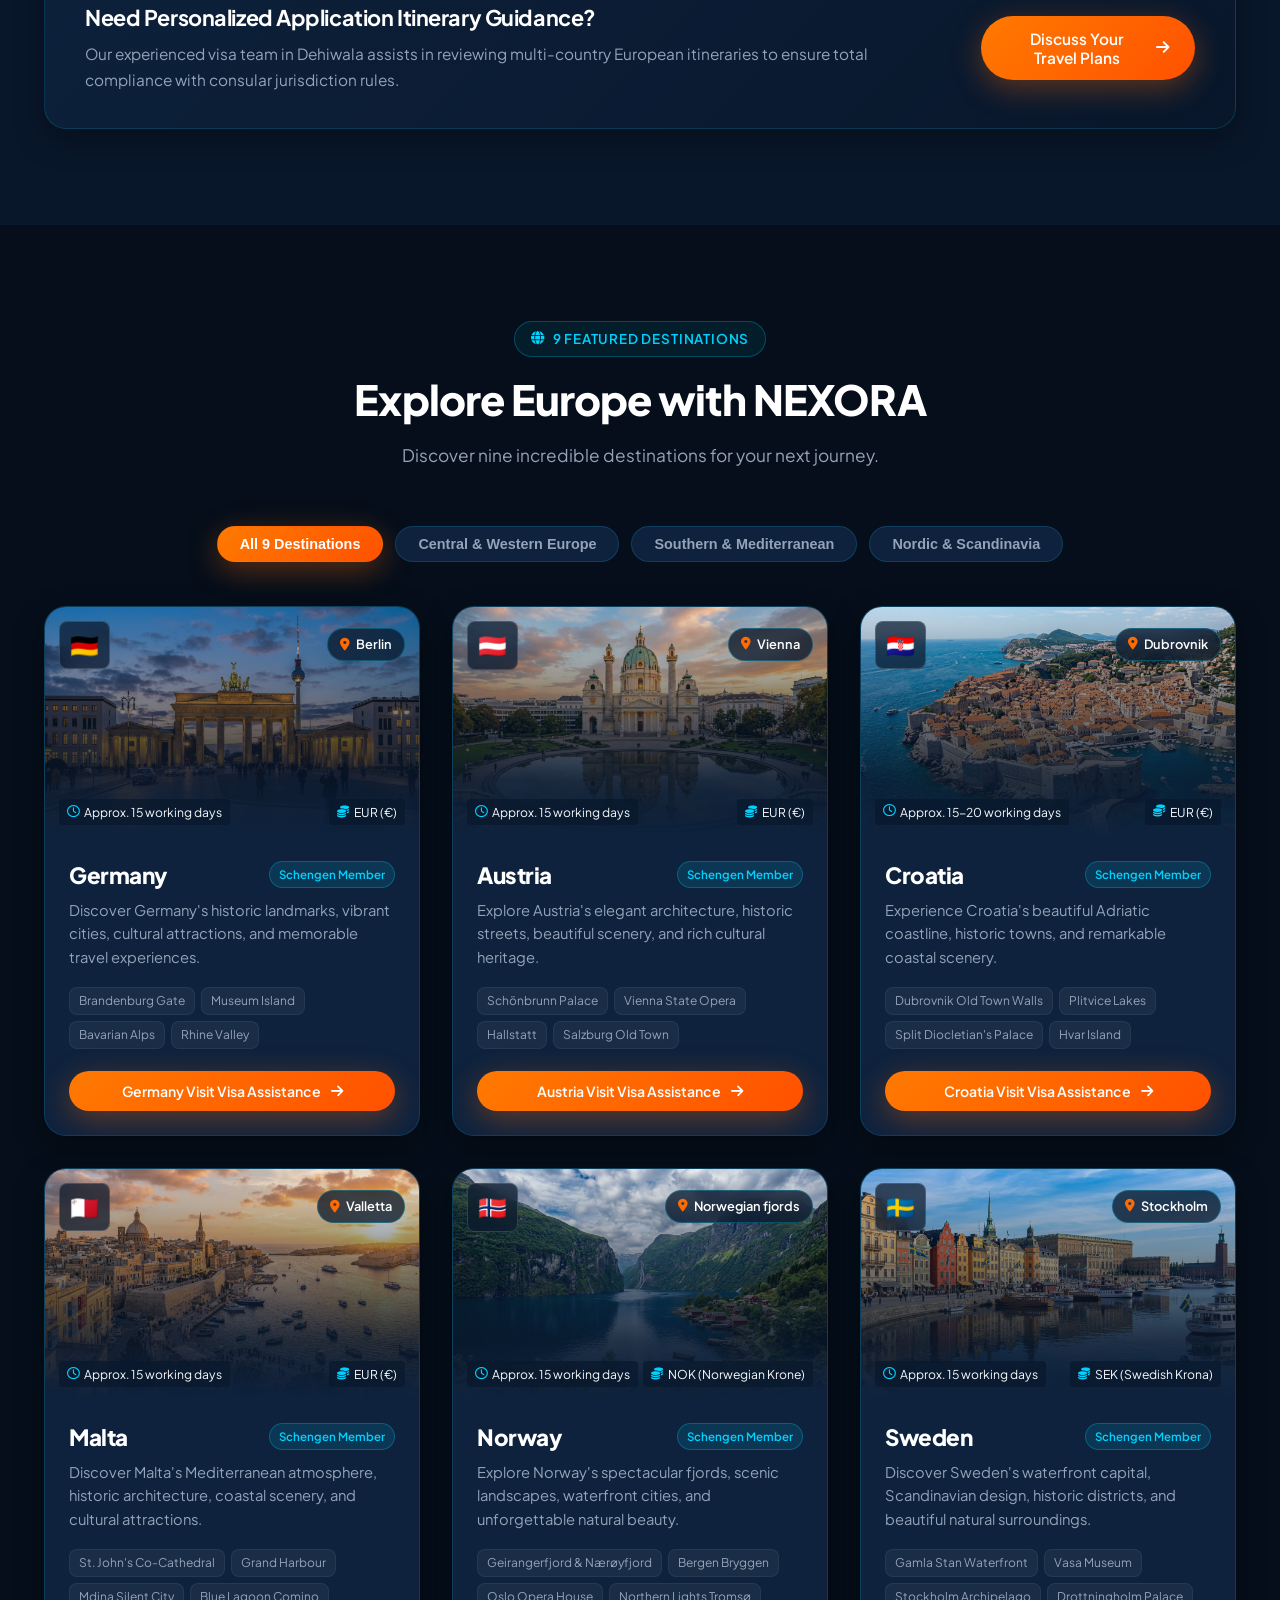
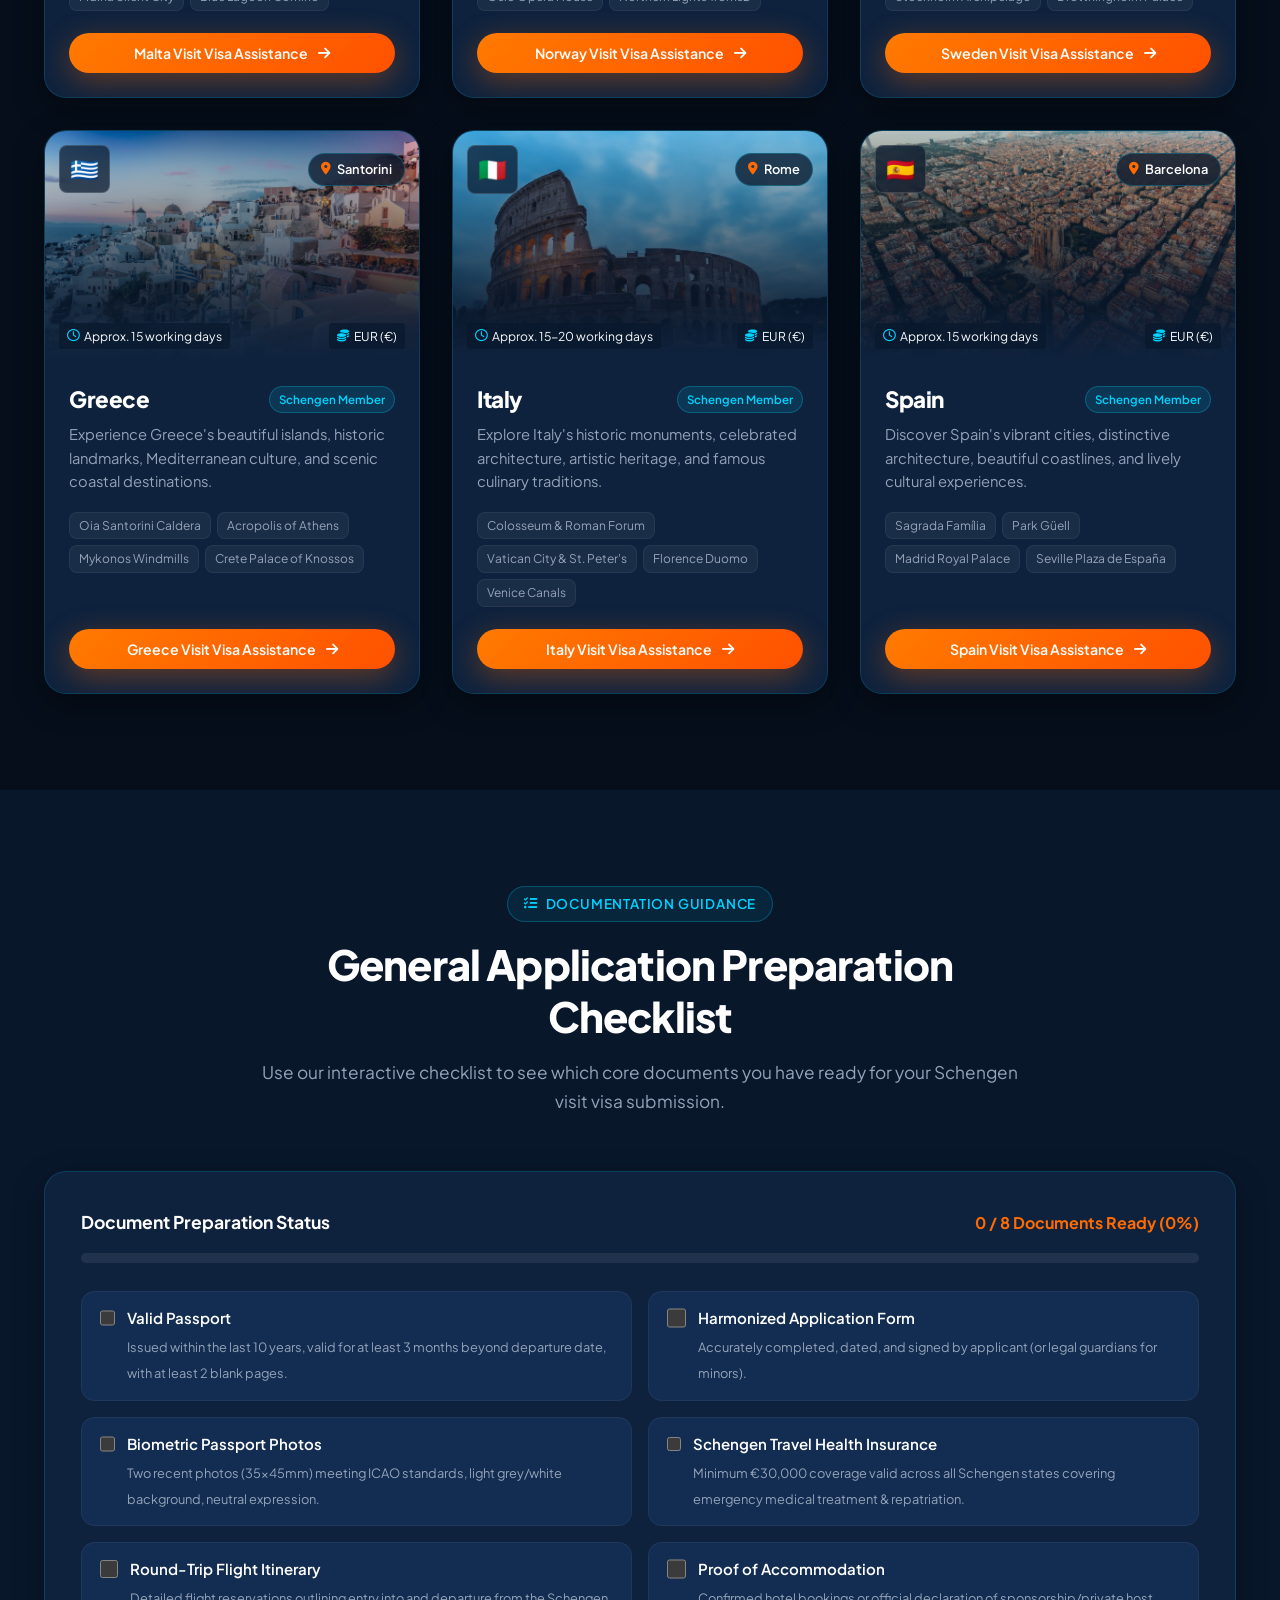
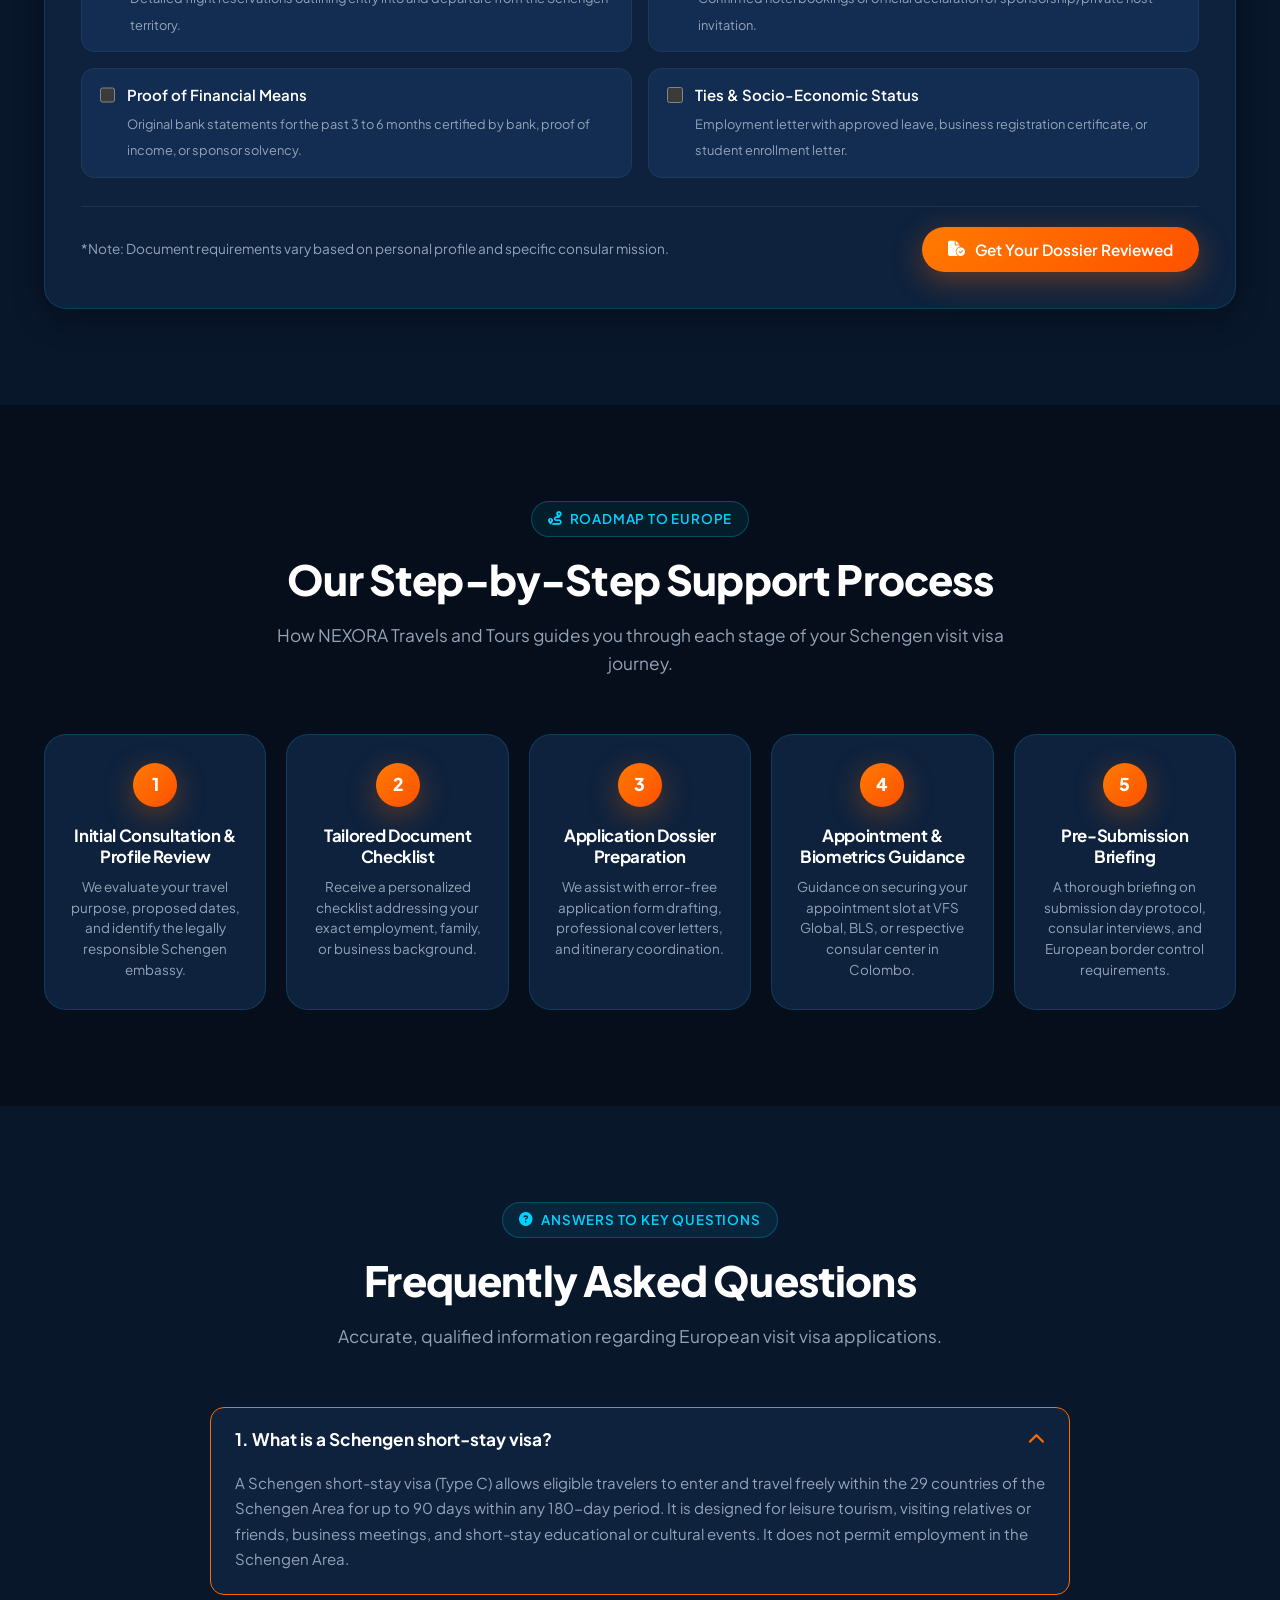
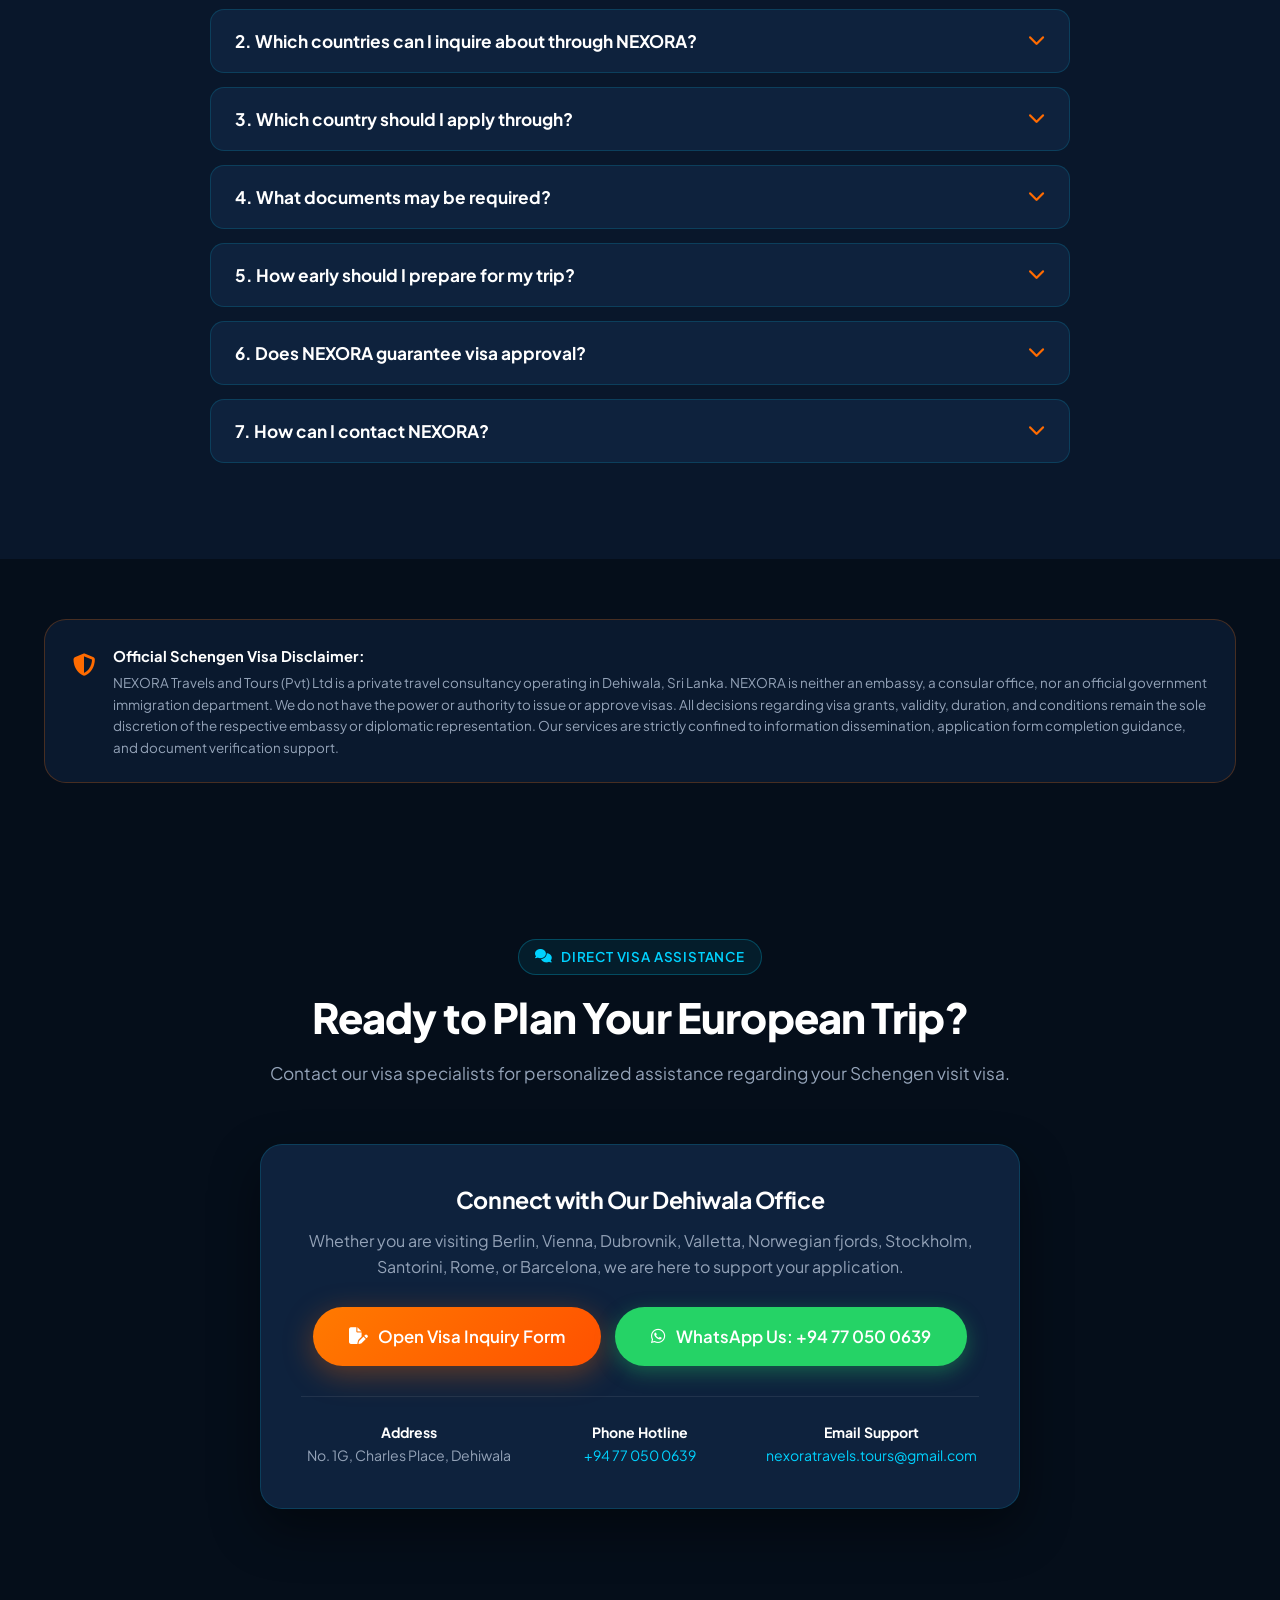
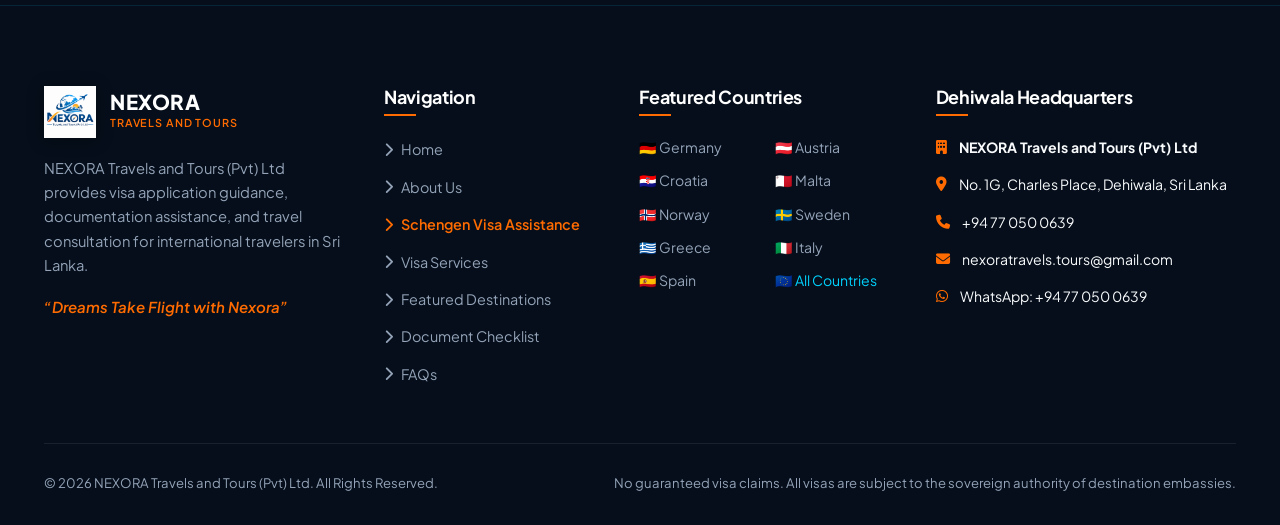
<file: schengen-visit-visa.html>
<!DOCTYPE html>
<html lang="en">
<head>
  <meta charset="UTF-8">
  <meta name="viewport" content="width=device-width, initial-scale=1.0">
  
  <!-- Primary Meta Tags & SEO Optimization -->
  <title>Schengen Visit Visa Assistance | NEXORA Travels and Tours</title>
  <meta name="title" content="Schengen Visit Visa Assistance | NEXORA Travels and Tours">
  <meta name="description" content="Official Schengen visit visa consultation in Sri Lanka. Expert guidance on application preparation, documentation assistance, and appointment booking for Germany, Austria, Croatia, Malta, Norway, Sweden, Greece, Italy, and Spain.">
  <meta name="keywords" content="Schengen visit visa assistance Sri Lanka, Schengen visa guidance Dehiwala, Germany visit visa assistance Sri Lanka, Austria visit visa assistance Sri Lanka, Croatia visit visa assistance Sri Lanka, Malta visit visa assistance Sri Lanka, Norway visit visa assistance Sri Lanka, Sweden visit visa assistance Sri Lanka, Greece visit visa assistance Sri Lanka, Italy visit visa assistance Sri Lanka, Spain visit visa assistance Sri Lanka">
  <meta name="author" content="NEXORA Travels and Tours (Pvt) Ltd">
  <link rel="canonical" href="https://nexoratravels.com/schengen-visit-visa">

  <!-- Open Graph / Facebook -->
  <meta property="og:type" content="article">
  <meta property="og:url" content="https://nexoratravels.com/schengen-visit-visa">
  <meta property="og:title" content="Schengen Visit Visa Assistance | NEXORA Travels and Tours">
  <meta property="og:description" content="Comprehensive Schengen visit visa guidance from NEXORA Travels in Dehiwala, Sri Lanka. Detailed documentation checklists, embassy rules, and support process.">
  <meta property="og:image" content="assets/images/branding/germany-adventure.png">

  <!-- Favicon -->
  <link rel="icon" type="image/png" href="Logo.png">

  <!-- Google Fonts: Plus Jakarta Sans & Inter -->
  <link rel="preconnect" href="https://fonts.googleapis.com">
  <link rel="preconnect" href="https://fonts.gstatic.com" crossorigin>
  <link href="https://fonts.googleapis.com/css2?family=Plus+Jakarta+Sans:wght@400;500;600;700;800&family=Inter:wght@400;500;600;700&display=swap" rel="stylesheet">

  <!-- Font Awesome Icons -->
  <link rel="stylesheet" href="https://cdnjs.cloudflare.com/ajax/libs/font-awesome/6.5.1/css/all.min.css">

  <!-- Core Stylesheet -->
  <link rel="stylesheet" href="assets/css/style.css">

  <!-- Structured Data (JSON-LD) for Service & FAQ -->
  <script type="application/ld+json">
  {
    "@context": "https://schema.org",
    "@type": "Service",
    "name": "Schengen Visit Visa Assistance",
    "provider": {
      "@type": "TravelAgency",
      "name": "NEXORA Travels and Tours (Pvt) Ltd",
      "address": {
        "@type": "PostalAddress",
        "streetAddress": "No. 1G, Charles Place",
        "addressLocality": "Dehiwala",
        "addressCountry": "LK"
      },
      "telephone": "+94770500639",
      "email": "nexoratravels.tours@gmail.com"
    },
    "serviceType": "Visa Consultation & Application Preparation",
    "areaServed": {
      "@type": "Country",
      "name": "Sri Lanka"
    },
    "description": "Professional guidance for travelers preparing their Schengen visit visa applications, documentation verification, and travel planning."
  }
  </script>
</head>
<body>

  <!-- Top Announcement Bar -->
  <div class="top-bar">
    <div class="container top-bar-inner">
      <div class="top-bar-left">
        <span class="top-bar-item"><i class="fa-solid fa-location-dot"></i> No. 1G, Charles Place, Dehiwala, Sri Lanka</span>
        <span class="top-bar-item"><i class="fa-solid fa-clock"></i> Mon - Sat: 9:00 AM - 6:30 PM</span>
      </div>
      <div class="top-bar-right">
        <span class="top-bar-item"><i class="fa-solid fa-envelope"></i> <a href="mailto:nexoratravels.tours@gmail.com">nexoratravels.tours@gmail.com</a></span>
        <span class="top-bar-item"><i class="fa-solid fa-phone"></i> <a href="tel:+94770500639">+94 77 050 0639</a></span>
        <span class="top-bar-tagline">“Dreams Take Flight with Nexora”</span>
      </div>
    </div>
  </div>

  <!-- Header Navigation -->
  <header class="site-header" id="siteHeader">
    <div class="container nav-container">
      <a href="index.html" class="brand-logo-link" title="NEXORA Travels & Tours">
        <img src="Logo.png" alt="NEXORA Travels and Tours Logo" class="brand-logo-img">
        <div class="brand-text-block">
          <span class="brand-name">NEXORA</span>
          <span class="brand-sub">Travels and Tours</span>
        </div>
      </a>

      <!-- Desktop Navigation Menu -->
      <nav aria-label="Main Navigation">
        <ul class="nav-menu">
          <li><a href="index.html" class="nav-link">Home</a></li>
          <li><a href="index.html#about" class="nav-link">About Us</a></li>
          <li><a href="schengen-visit-visa.html" class="nav-link active highlight-schengen">Schengen Visa</a></li>
          <li><a href="index.html#services" class="nav-link">Visa Services</a></li>
          <li><a href="#featured-destinations" class="nav-link">Destinations</a></li>
          <li><a href="#contact-schengen" class="nav-link">Contact Us</a></li>
        </ul>
      </nav>

      <!-- Action Buttons -->
      <div class="nav-actions">
        <a href="https://wa.me/94770500639?text=Hello%20NEXORA%20Travels,%20I%20would%20like%20to%20inquire%20about%20Schengen%20Visit%20Visa%20Assistance" 
           target="_blank" rel="noopener noreferrer" class="btn btn-whatsapp btn-sm" title="Chat on WhatsApp">
          <i class="fa-brands fa-whatsapp"></i>
          <span>WhatsApp Us</span>
        </a>
        <button type="button" class="btn btn-primary btn-sm" onclick="openInquiryModal('General')">
          <span>Inquire Now</span>
        </button>
        <button type="button" class="hamburger-btn" id="hamburgerBtn" aria-label="Toggle navigation menu">
          <i class="fa-solid fa-bars"></i>
        </button>
      </div>
    </div>
  </header>

  <!-- Mobile Drawer -->
  <div class="mobile-drawer" id="mobileDrawer">
    <div class="drawer-header">
      <div class="brand-text-block">
        <span class="brand-name">NEXORA</span>
        <span class="brand-sub">Travels & Tours</span>
      </div>
      <button type="button" class="close-drawer-btn" id="closeDrawerBtn" aria-label="Close menu">
        <i class="fa-solid fa-xmark"></i>
      </button>
    </div>
    <ul class="mobile-nav-list">
      <li><a href="index.html" class="mobile-nav-link"><span>Home</span> <i class="fa-solid fa-chevron-right"></i></a></li>
      <li><a href="index.html#about" class="mobile-nav-link"><span>About Us</span> <i class="fa-solid fa-chevron-right"></i></a></li>
      <li><a href="schengen-visit-visa.html" class="mobile-nav-link active" style="color: var(--orange-brand);"><span>Schengen Visa Assistance</span> <i class="fa-solid fa-chevron-right"></i></a></li>
      <li><a href="index.html#services" class="mobile-nav-link"><span>Visa Services</span> <i class="fa-solid fa-chevron-right"></i></a></li>
      <li><a href="#featured-destinations" class="mobile-nav-link"><span>Featured Destinations</span> <i class="fa-solid fa-chevron-right"></i></a></li>
      <li><a href="#checklist-section" class="mobile-nav-link"><span>Document Checklist</span> <i class="fa-solid fa-chevron-right"></i></a></li>
      <li><a href="#faq" class="mobile-nav-link"><span>FAQs</span> <i class="fa-solid fa-chevron-right"></i></a></li>
      <li><a href="#contact-schengen" class="mobile-nav-link"><span>Contact Dehiwala Office</span> <i class="fa-solid fa-chevron-right"></i></a></li>
    </ul>
    <div class="drawer-footer">
      <a href="tel:+94770500639" class="btn btn-secondary btn-block">
        <i class="fa-solid fa-phone"></i> +94 77 050 0639
      </a>
      <a href="https://wa.me/94770500639" target="_blank" rel="noopener noreferrer" class="btn btn-whatsapp btn-block">
        <i class="fa-brands fa-whatsapp"></i> Chat on WhatsApp
      </a>
    </div>
  </div>

  <main>
    <!-- Premium Dedicated Hero Section -->
    <section class="section section-dark" style="padding-top: 50px; padding-bottom: 70px; background: radial-gradient(circle at 50% 20%, rgba(0, 102, 204, 0.22) 0%, rgba(5, 14, 26, 0) 70%), linear-gradient(180deg, var(--navy-darkest) 0%, var(--navy-deep) 100%);">
      <div class="container" style="text-align: center; max-width: 900px;">
        <div class="hero-badge-pill">
          <i class="fa-solid fa-certificate"></i>
          <span>PROFESSIONAL VISA APPLICATION GUIDANCE</span>
        </div>

        <h1 class="hero-title" style="margin-bottom: 16px;">
          Schengen Visit Visa Assistance<br>
          <span class="text-gradient-orange">NEXORA Travels and Tours</span>
        </h1>

        <p class="hero-description" style="margin: 0 auto 30px; font-size: 1.15rem; max-width: 720px;">
          Planning a trip to Europe? NEXORA Travels and Tours (Pvt) Ltd provides professional guidance for travelers preparing their Schengen visit visa applications, including documentation assistance and application preparation support. Explore our featured destinations and contact our team to discuss your travel plans and application requirements.
        </p>

        <div style="display: flex; gap: 16px; justify-content: center; flex-wrap: wrap;">
          <button type="button" class="btn btn-primary btn-lg" onclick="openInquiryModal('General')">
            <i class="fa-solid fa-file-signature"></i>
            <span>Talk to Our Visa Team</span>
          </button>
          <a href="#featured-destinations" class="btn btn-secondary btn-lg">
            <i class="fa-solid fa-compass"></i>
            <span>Explore Schengen Destinations</span>
          </a>
        </div>
      </div>
    </section>

    <!-- Schengen Introduction & Framework Section -->
    <section class="section section-deep">
      <div class="container">
        <div class="section-header">
          <div class="section-pill"><i class="fa-solid fa-landmark"></i> Schengen Regulatory Framework</div>
          <h2 class="section-title">Understanding Your Schengen Visit Visa</h2>
          <p class="section-subtitle">A clear, objective breakdown of European consular rules to prepare your application accurately.</p>
        </div>

        <div class="schengen-info-grid">
          <div class="info-card">
            <div class="info-card-icon"><i class="fa-solid fa-passport"></i></div>
            <h3 class="info-card-title">What is a Schengen Short-Stay Visa?</h3>
            <p class="info-card-text">
              The short-stay Uniform Schengen Visa (Type C) allows qualifying travelers to travel throughout the 29 member nations of the European Schengen Area for tourism, visiting relatives or friends, or attending business events for up to <strong>90 days within any 180-day period</strong>.
            </p>
            <div class="info-card-rule">
              <strong>90/180 Day Rule:</strong> Calculated on a rolling 180-day window across the entire Schengen Zone.
            </div>
          </div>

          <div class="info-card">
            <div class="info-card-icon orange"><i class="fa-solid fa-scale-balanced"></i></div>
            <h3 class="info-card-title">Which Embassy Should You Apply Through?</h3>
            <p class="info-card-text">
              Applicants cannot choose an embassy out of personal preference or queue availability. Schengen rules mandate that your application must be lodged with the Member State that constitutes the <strong>main destination</strong> in terms of length or main purpose of your stay.
            </p>
            <div class="info-card-rule">
              <strong>Equal Duration Rule:</strong> If visiting multiple countries for identical durations, you must apply to the country of first physical entry.
            </div>
          </div>

          <div class="info-card">
            <div class="info-card-icon"><i class="fa-solid fa-clock-rotate-left"></i></div>
            <h3 class="info-card-title">Individualized Assessment & Processing</h3>
            <p class="info-card-text">
              Visa processing times and documentation requirements can differ substantially based on applicant circumstances, nationality, employment status, and the diplomatic mission in Sri Lanka. Early preparation is essential.
            </p>
            <div class="info-card-rule">
              <strong>Official Sources:</strong> Always verify requirements with the official consular authority or accredited visa center.
            </div>
          </div>
        </div>

        <div class="rule-highlight-box">
          <div class="rule-box-content">
            <h3>Need Personalized Application Itinerary Guidance?</h3>
            <p>Our experienced visa team in Dehiwala assists in reviewing multi-country European itineraries to ensure total compliance with consular jurisdiction rules.</p>
          </div>
          <button type="button" class="btn btn-primary" onclick="openInquiryModal('General')">
            <span>Discuss Your Travel Plans</span>
            <i class="fa-solid fa-arrow-right"></i>
          </button>
        </div>
      </div>
    </section>

    <!-- Nine Featured Schengen Destinations -->
    <section class="section section-dark" id="featured-destinations">
      <div class="container">
        <div class="section-header">
          <div class="section-pill"><i class="fa-solid fa-globe"></i> 9 Featured Destinations</div>
          <h2 class="section-title">Explore Europe with NEXORA</h2>
          <p class="section-subtitle">Discover nine incredible destinations for your next journey.</p>
        </div>

        <!-- Filter Buttons -->
        <div class="destinations-filter-wrapper">
          <button type="button" class="filter-btn active" data-filter="all">All 9 Destinations</button>
          <button type="button" class="filter-btn" data-filter="western">Central & Western Europe</button>
          <button type="button" class="filter-btn" data-filter="southern">Southern & Mediterranean</button>
          <button type="button" class="filter-btn" data-filter="nordic">Nordic & Scandinavia</button>
        </div>

        <div class="destinations-grid" id="destinationsGrid">
          <!-- Destination Cards (Dynamically populated by destinations-data.js & main.js) -->
        </div>
      </div>
    </section>

    <!-- Interactive Documentation Checklist Assistant -->
    <section class="section section-deep" id="checklist-section">
      <div class="container">
        <div class="section-header">
          <div class="section-pill"><i class="fa-solid fa-list-check"></i> Documentation Guidance</div>
          <h2 class="section-title">General Application Preparation Checklist</h2>
          <p class="section-subtitle">Use our interactive checklist to see which core documents you have ready for your Schengen visit visa submission.</p>
        </div>

        <div class="checklist-container">
          <div style="display: flex; justify-content: space-between; align-items: center; flex-wrap: wrap; gap: 10px;">
            <strong style="font-size: 1.1rem; color: var(--white-pure);">Document Preparation Status</strong>
            <span id="checklistCompletedCount" style="color: var(--orange-brand); font-weight: 700;">0 / 8 Documents Ready (0%)</span>
          </div>

          <div class="checklist-progress-bar-bg">
            <div class="checklist-progress-bar-fill" id="checklistProgressBar"></div>
          </div>

          <div class="checklist-items-grid">
            <label class="checklist-item">
              <input type="checkbox" class="checklist-checkbox">
              <div>
                <span class="checklist-label-title">Valid Passport</span>
                <span class="checklist-label-sub">Issued within the last 10 years, valid for at least 3 months beyond departure date, with at least 2 blank pages.</span>
              </div>
            </label>

            <label class="checklist-item">
              <input type="checkbox" class="checklist-checkbox">
              <div>
                <span class="checklist-label-title">Harmonized Application Form</span>
                <span class="checklist-label-sub">Accurately completed, dated, and signed by applicant (or legal guardians for minors).</span>
              </div>
            </label>

            <label class="checklist-item">
              <input type="checkbox" class="checklist-checkbox">
              <div>
                <span class="checklist-label-title">Biometric Passport Photos</span>
                <span class="checklist-label-sub">Two recent photos (35x45mm) meeting ICAO standards, light grey/white background, neutral expression.</span>
              </div>
            </label>

            <label class="checklist-item">
              <input type="checkbox" class="checklist-checkbox">
              <div>
                <span class="checklist-label-title">Schengen Travel Health Insurance</span>
                <span class="checklist-label-sub">Minimum €30,000 coverage valid across all Schengen states covering emergency medical treatment & repatriation.</span>
              </div>
            </label>

            <label class="checklist-item">
              <input type="checkbox" class="checklist-checkbox">
              <div>
                <span class="checklist-label-title">Round-Trip Flight Itinerary</span>
                <span class="checklist-label-sub">Detailed flight reservations outlining entry into and departure from the Schengen territory.</span>
              </div>
            </label>

            <label class="checklist-item">
              <input type="checkbox" class="checklist-checkbox">
              <div>
                <span class="checklist-label-title">Proof of Accommodation</span>
                <span class="checklist-label-sub">Confirmed hotel bookings or official declaration of sponsorship/private host invitation.</span>
              </div>
            </label>

            <label class="checklist-item">
              <input type="checkbox" class="checklist-checkbox">
              <div>
                <span class="checklist-label-title">Proof of Financial Means</span>
                <span class="checklist-label-sub">Original bank statements for the past 3 to 6 months certified by bank, proof of income, or sponsor solvency.</span>
              </div>
            </label>

            <label class="checklist-item">
              <input type="checkbox" class="checklist-checkbox">
              <div>
                <span class="checklist-label-title">Ties & Socio-Economic Status</span>
                <span class="checklist-label-sub">Employment letter with approved leave, business registration certificate, or student enrollment letter.</span>
              </div>
            </label>
          </div>

          <div style="margin-top: 28px; padding-top: 20px; border-top: 1px solid rgba(255, 255, 255, 0.08); display: flex; align-items: center; justify-content: space-between; flex-wrap: wrap; gap: 16px;">
            <span style="font-size: 0.85rem; color: var(--text-secondary);">
              *Note: Document requirements vary based on personal profile and specific consular mission.
            </span>
            <button type="button" class="btn btn-primary" onclick="openInquiryModal('General')">
              <i class="fa-solid fa-file-circle-check"></i>
              <span>Get Your Dossier Reviewed</span>
            </button>
          </div>
        </div>
      </div>
    </section>

    <!-- Step-by-Step Support Process -->
    <section class="section section-dark">
      <div class="container">
        <div class="section-header">
          <div class="section-pill"><i class="fa-solid fa-route"></i> Roadmap to Europe</div>
          <h2 class="section-title">Our Step-by-Step Support Process</h2>
          <p class="section-subtitle">How NEXORA Travels and Tours guides you through each stage of your Schengen visit visa journey.</p>
        </div>

        <div class="process-timeline">
          <div class="process-step">
            <div class="step-number">1</div>
            <h4 class="step-title">Initial Consultation & Profile Review</h4>
            <p class="step-desc">We evaluate your travel purpose, proposed dates, and identify the legally responsible Schengen embassy.</p>
          </div>

          <div class="process-step">
            <div class="step-number">2</div>
            <h4 class="step-title">Tailored Document Checklist</h4>
            <p class="step-desc">Receive a personalized checklist addressing your exact employment, family, or business background.</p>
          </div>

          <div class="process-step">
            <div class="step-number">3</div>
            <h4 class="step-title">Application Dossier Preparation</h4>
            <p class="step-desc">We assist with error-free application form drafting, professional cover letters, and itinerary coordination.</p>
          </div>

          <div class="process-step">
            <div class="step-number">4</div>
            <h4 class="step-title">Appointment & Biometrics Guidance</h4>
            <p class="step-desc">Guidance on securing your appointment slot at VFS Global, BLS, or respective consular center in Colombo.</p>
          </div>

          <div class="process-step">
            <div class="step-number">5</div>
            <h4 class="step-title">Pre-Submission Briefing</h4>
            <p class="step-desc">A thorough briefing on submission day protocol, consular interviews, and European border control requirements.</p>
          </div>
        </div>
      </div>
    </section>

    <!-- Mandatory Official 7 FAQs Section -->
    <section class="section section-deep" id="faq">
      <div class="container">
        <div class="section-header">
          <div class="section-pill"><i class="fa-solid fa-circle-question"></i> Answers to Key Questions</div>
          <h2 class="section-title">Frequently Asked Questions</h2>
          <p class="section-subtitle">Accurate, qualified information regarding European visit visa applications.</p>
        </div>

        <div class="faq-list">
          <div class="faq-item active">
            <button type="button" class="faq-question">
              <span>1. What is a Schengen short-stay visa?</span>
              <i class="fa-solid fa-chevron-down"></i>
            </button>
            <div class="faq-answer">
              <p>A Schengen short-stay visa (Type C) allows eligible travelers to enter and travel freely within the 29 countries of the Schengen Area for up to 90 days within any 180-day period. It is designed for leisure tourism, visiting relatives or friends, business meetings, and short-stay educational or cultural events. It does not permit employment in the Schengen Area.</p>
            </div>
          </div>

          <div class="faq-item">
            <button type="button" class="faq-question">
              <span>2. Which countries can I inquire about through NEXORA?</span>
              <i class="fa-solid fa-chevron-down"></i>
            </button>
            <div class="faq-answer">
              <p>NEXORA Travels and Tours provides dedicated application preparation and documentation guidance for nine featured European nations: Germany, Austria, Croatia, Malta, Norway, Sweden, Greece, Italy, and Spain. We also assist travelers planning multi-country itineraries across the wider Schengen territory.</p>
            </div>
          </div>

          <div class="faq-item">
            <button type="button" class="faq-question">
              <span>3. Which country should I apply through?</span>
              <i class="fa-solid fa-chevron-down"></i>
            </button>
            <div class="faq-answer">
              <p>Under Article 5 of the Schengen Visa Code:
              <br>• If your visit involves only one country, you must apply to that country’s consular mission.
              <br>• If visiting multiple countries, you must apply to the country that constitutes your <em>main destination</em> in terms of the length or purpose of stay.
              <br>• If no main destination can be determined (e.g. equal duration in multiple states), you must apply through the country whose external border you will cross first. You cannot choose an embassy based on convenience or perceived ease.</p>
            </div>
          </div>

          <div class="faq-item">
            <button type="button" class="faq-question">
              <span>4. What documents may be required?</span>
              <i class="fa-solid fa-chevron-down"></i>
            </button>
            <div class="faq-answer">
              <p>Standard requirements include a current passport valid for at least 3 months after departure, two biometric photos, a duly completed Schengen application form, travel medical insurance with €30,000 coverage, round-trip flight itineraries, confirmed accommodation, bank statements proving financial solvency, and proof of employment, business ownership, or studies in Sri Lanka. Documentation criteria vary by consular mission, and customers are guided to the official consular source for their specific submission.</p>
            </div>
          </div>

          <div class="faq-item">
            <button type="button" class="faq-question">
              <span>5. How early should I prepare for my trip?</span>
              <i class="fa-solid fa-chevron-down"></i>
            </button>
            <div class="faq-answer">
              <p>You can apply up to 6 months before your intended departure date (up to 9 months for seafarers), and no later than 15 calendar days before travel. Because appointment availability at visa application centres in Colombo can fluctuate during peak travel seasons, NEXORA recommends beginning your dossier preparation at least 8 to 12 weeks prior to your targeted departure date.</p>
            </div>
          </div>

          <div class="faq-item">
            <button type="button" class="faq-question">
              <span>6. Does NEXORA guarantee visa approval?</span>
              <i class="fa-solid fa-chevron-down"></i>
            </button>
            <div class="faq-answer">
              <p><strong>No. Visa approval can never be guaranteed by any agency or individual.</strong> The authority to grant, refuse, or issue a visa is the exclusive, sovereign decision of the respective embassy, consulate, or immigration authority of the destination country. NEXORA Travels and Tours provides expert guidance, document verification, and administrative preparation to ensure your dossier is complete and compliant.</p>
            </div>
          </div>

          <div class="faq-item">
            <button type="button" class="faq-question">
              <span>7. How can I contact NEXORA?</span>
              <i class="fa-solid fa-chevron-down"></i>
            </button>
            <div class="faq-answer">
              <p>You can reach NEXORA Travels and Tours (Pvt) Ltd by:
              <br>• Visiting our office: No. 1G, Charles Place, Dehiwala, Sri Lanka
              <br>• Calling our hotline: +94 77 050 0639
              <br>• Chatting on WhatsApp: +94 77 050 0639
              <br>• Sending an email: nexoratravels.tours@gmail.com
              <br>Our team is available Monday through Saturday from 9:00 AM to 6:30 PM.</p>
            </div>
          </div>
        </div>
      </div>
    </section>

    <!-- Official Visa Disclaimer Section -->
    <section class="container" style="padding: 20px 24px;">
      <div class="disclaimer-banner">
        <div class="disclaimer-icon"><i class="fa-solid fa-shield-halved"></i></div>
        <div class="disclaimer-text">
          <strong>Official Schengen Visa Disclaimer:</strong>
          <p>
            NEXORA Travels and Tours (Pvt) Ltd is a private travel consultancy operating in Dehiwala, Sri Lanka. NEXORA is neither an embassy, a consular office, nor an official government immigration department. We do not have the power or authority to issue or approve visas. All decisions regarding visa grants, validity, duration, and conditions remain the sole discretion of the respective embassy or diplomatic representation. Our services are strictly confined to information dissemination, application form completion guidance, and document verification support.
          </p>
        </div>
      </div>
    </section>

    <!-- Contact & Direct Consultation Section -->
    <section class="section section-dark" id="contact-schengen">
      <div class="container">
        <div class="section-header">
          <div class="section-pill"><i class="fa-solid fa-comments"></i> Direct Visa Assistance</div>
          <h2 class="section-title">Ready to Plan Your European Trip?</h2>
          <p class="section-subtitle">Contact our visa specialists for personalized assistance regarding your Schengen visit visa.</p>
        </div>

        <div style="max-width: 760px; margin: 0 auto; background: var(--navy-surface); border: 1px solid var(--navy-border); border-radius: var(--border-radius-lg); padding: 40px; box-shadow: var(--shadow-lg); text-align: center;">
          <h3 style="font-size: 1.45rem; margin-bottom: 14px;">Connect with Our Dehiwala Office</h3>
          <p style="color: var(--text-secondary); margin-bottom: 26px;">
            Whether you are visiting Berlin, Vienna, Dubrovnik, Valletta, Norwegian fjords, Stockholm, Santorini, Rome, or Barcelona, we are here to support your application.
          </p>

          <div style="display: flex; gap: 14px; justify-content: center; flex-wrap: wrap; margin-bottom: 30px;">
            <button type="button" class="btn btn-primary btn-lg" onclick="openInquiryModal('General')">
              <i class="fa-solid fa-file-pen"></i>
              <span>Open Visa Inquiry Form</span>
            </button>
            <a href="https://wa.me/94770500639?text=Hello%20NEXORA%20Travels,%20I%20would%20like%20to%20discuss%20my%20Schengen%20visit%20visa%20requirements" 
               target="_blank" rel="noopener noreferrer" class="btn btn-whatsapp btn-lg">
              <i class="fa-brands fa-whatsapp"></i>
              <span>WhatsApp Us: +94 77 050 0639</span>
            </a>
          </div>

          <div style="display: grid; grid-template-columns: repeat(3, 1fr); gap: 16px; padding-top: 24px; border-top: 1px solid rgba(255, 255, 255, 0.08); font-size: 0.88rem;">
            <div>
              <strong style="color: var(--white-pure); display: block;">Address</strong>
              <span style="color: var(--text-secondary);">No. 1G, Charles Place, Dehiwala</span>
            </div>
            <div>
              <strong style="color: var(--white-pure); display: block;">Phone Hotline</strong>
              <a href="tel:+94770500639" style="color: var(--blue-electric);">+94 77 050 0639</a>
            </div>
            <div>
              <strong style="color: var(--white-pure); display: block;">Email Support</strong>
              <a href="mailto:nexoratravels.tours@gmail.com" style="color: var(--blue-electric);">nexoratravels.tours@gmail.com</a>
            </div>
          </div>
        </div>
      </div>
    </section>
  </main>

  <!-- Website Footer -->
  <footer class="site-footer">
    <div class="container">
      <div class="footer-top-grid">
        <div class="footer-brand-col">
          <a href="index.html" class="brand-logo-link" style="margin-bottom: 12px;">
            <img src="Logo.png" alt="NEXORA Travels and Tours" class="brand-logo-img">
            <div class="brand-text-block">
              <span class="brand-name">NEXORA</span>
              <span class="brand-sub">Travels and Tours</span>
            </div>
          </a>
          <p class="footer-brand-desc">
            NEXORA Travels and Tours (Pvt) Ltd provides visa application guidance, documentation assistance, and travel consultation for international travelers in Sri Lanka.
          </p>
          <p class="footer-tagline-quote">“Dreams Take Flight with Nexora”</p>
        </div>

        <div>
          <h4 class="footer-col-title">Navigation</h4>
          <ul class="footer-links-list">
            <li><a href="index.html"><i class="fa-solid fa-chevron-right"></i> Home</a></li>
            <li><a href="index.html#about"><i class="fa-solid fa-chevron-right"></i> About Us</a></li>
            <li><a href="schengen-visit-visa.html" style="color: var(--orange-brand); font-weight: 600;"><i class="fa-solid fa-chevron-right"></i> Schengen Visa Assistance</a></li>
            <li><a href="index.html#services"><i class="fa-solid fa-chevron-right"></i> Visa Services</a></li>
            <li><a href="#featured-destinations"><i class="fa-solid fa-chevron-right"></i> Featured Destinations</a></li>
            <li><a href="#checklist-section"><i class="fa-solid fa-chevron-right"></i> Document Checklist</a></li>
            <li><a href="#faq"><i class="fa-solid fa-chevron-right"></i> FAQs</a></li>
          </ul>
        </div>

        <div>
          <h4 class="footer-col-title">Featured Countries</h4>
          <ul class="footer-destinations-2col">
            <li><a href="#featured-destinations" onclick="openInquiryModal('Germany')">🇩🇪 Germany</a></li>
            <li><a href="#featured-destinations" onclick="openInquiryModal('Austria')">🇦🇹 Austria</a></li>
            <li><a href="#featured-destinations" onclick="openInquiryModal('Croatia')">🇭🇷 Croatia</a></li>
            <li><a href="#featured-destinations" onclick="openInquiryModal('Malta')">🇲🇹 Malta</a></li>
            <li><a href="#featured-destinations" onclick="openInquiryModal('Norway')">🇳🇴 Norway</a></li>
            <li><a href="#featured-destinations" onclick="openInquiryModal('Sweden')">🇸🇪 Sweden</a></li>
            <li><a href="#featured-destinations" onclick="openInquiryModal('Greece')">🇬🇷 Greece</a></li>
            <li><a href="#featured-destinations" onclick="openInquiryModal('Italy')">🇮🇹 Italy</a></li>
            <li><a href="#featured-destinations" onclick="openInquiryModal('Spain')">🇪🇸 Spain</a></li>
            <li><a href="schengen-visit-visa.html" style="color: var(--blue-electric);">🇪🇺 All Countries</a></li>
          </ul>
        </div>

        <div>
          <h4 class="footer-col-title">Dehiwala Headquarters</h4>
          <div class="footer-contact-items">
            <div class="footer-contact-item">
              <i class="fa-solid fa-building"></i>
              <span><strong>NEXORA Travels and Tours (Pvt) Ltd</strong></span>
            </div>
            <div class="footer-contact-item">
              <i class="fa-solid fa-location-dot"></i>
              <span>No. 1G, Charles Place, Dehiwala, Sri Lanka</span>
            </div>
            <div class="footer-contact-item">
              <i class="fa-solid fa-phone"></i>
              <a href="tel:+94770500639">+94 77 050 0639</a>
            </div>
            <div class="footer-contact-item">
              <i class="fa-solid fa-envelope"></i>
              <a href="mailto:nexoratravels.tours@gmail.com">nexoratravels.tours@gmail.com</a>
            </div>
            <div class="footer-contact-item">
              <i class="fa-brands fa-whatsapp"></i>
              <a href="https://wa.me/94770500639" target="_blank" rel="noopener noreferrer">WhatsApp: +94 77 050 0639</a>
            </div>
          </div>
        </div>
      </div>

      <div class="footer-bottom">
        <p>&copy; 2026 NEXORA Travels and Tours (Pvt) Ltd. All Rights Reserved.</p>
        <p>No guaranteed visa claims. All visas are subject to the sovereign authority of destination embassies.</p>
      </div>
    </div>
  </footer>

  <!-- Country-Specific Visa Inquiry Modal -->
  <div class="modal-backdrop" id="inquiryModal" role="dialog" aria-modal="true" aria-labelledby="dynamicModalTitle">
    <div class="modal-box">
      <button type="button" class="modal-close-btn" id="closeInquiryModalBtn" aria-label="Close dialog">
        <i class="fa-solid fa-xmark"></i>
      </button>

      <div id="inquiryFormContainer">
        <div class="modal-header">
          <h2 class="modal-title" id="dynamicModalTitle">Schengen Visit Visa Consultation</h2>
          <p class="modal-subtitle" id="dynamicModalSubtitle">Fill in your travel details below. Our visa team will review your requirements.</p>
        </div>

        <form id="visaInquiryForm" novalidate>
          <div class="form-row">
            <div class="form-group">
              <label for="inquiryFullName" class="form-label">Full Name <span class="required">*</span></label>
              <input type="text" id="inquiryFullName" class="form-control" placeholder="e.g. Ruwan Perera" required>
              <div class="form-error-msg" id="inquiryFullNameError"></div>
            </div>

            <div class="form-group">
              <label for="inquiryEmail" class="form-label">Email Address <span class="required">*</span></label>
              <input type="email" id="inquiryEmail" class="form-control" placeholder="ruwan@example.com" required>
              <div class="form-error-msg" id="inquiryEmailError"></div>
            </div>
          </div>

          <div class="form-row">
            <div class="form-group">
              <label for="inquiryPhone" class="form-label">Contact Number (Phone/WhatsApp) <span class="required">*</span></label>
              <input type="tel" id="inquiryPhone" class="form-control" placeholder="+94 77 123 4567" required>
              <div class="form-error-msg" id="inquiryPhoneError"></div>
            </div>

            <div class="form-group">
              <label for="inquiryDestination" class="form-label">Destination Country <span class="required">*</span></label>
              <select id="inquiryDestination" class="form-control" required>
                <option value="">-- Select Schengen Destination --</option>
                <option value="Germany">Germany 🇩🇪</option>
                <option value="Austria">Austria 🇦🇹</option>
                <option value="Croatia">Croatia 🇭🇷</option>
                <option value="Malta">Malta 🇲🇹</option>
                <option value="Norway">Norway 🇳🇴</option>
                <option value="Sweden">Sweden 🇸🇪</option>
                <option value="Greece">Greece 🇬🇷</option>
                <option value="Italy">Italy 🇮🇹</option>
                <option value="Spain">Spain 🇪🇸</option>
                <option value="Other Schengen Destination">Other Schengen Destination 🇪🇺</option>
              </select>
              <div class="form-error-msg" id="inquiryDestinationError"></div>
            </div>
          </div>

          <div class="form-row">
            <div class="form-group">
              <label for="inquiryPurpose" class="form-label">Purpose of Visit <span class="required">*</span></label>
              <select id="inquiryPurpose" class="form-control" required>
                <option value="">-- Select Purpose of Visit --</option>
                <option value="Tourism">Tourism</option>
                <option value="Visiting Family or Friends">Visiting Family or Friends</option>
                <option value="Eligible Business Visit">Eligible Business Visit</option>
                <option value="Other Short-Stay Purpose">Other Short-Stay Purpose</option>
              </select>
              <div class="form-error-msg" id="inquiryPurposeError"></div>
            </div>

            <div class="form-group">
              <label for="inquiryDate" class="form-label">Approximate Travel Date</label>
              <input type="date" id="inquiryDate" class="form-control">
            </div>
          </div>

          <div class="form-group">
            <label for="inquiryTravelers" class="form-label">Number of Travelers</label>
            <select id="inquiryTravelers" class="form-control">
              <option value="1 Adult">1 Adult</option>
              <option value="2 Adults">2 Adults</option>
              <option value="Family (3-5 persons)">Family (3-5 persons)</option>
              <option value="Group (6+ persons)">Group (6+ persons)</option>
            </select>
          </div>

          <div class="form-group">
            <label for="inquiryMessage" class="form-label">Additional Message / Inquiries</label>
            <textarea id="inquiryMessage" class="form-control" rows="3" placeholder="Tell us about your itinerary, duration of stay, or any specific documentation questions..."></textarea>
          </div>

          <p class="form-notice-text">
            <i class="fa-solid fa-lock"></i> We do not collect passport numbers or sensitive financial data in this initial inquiry form. Your details are strictly confidential.
          </p>

          <div style="display: flex; gap: 12px; margin-top: 20px;">
            <button type="submit" class="btn btn-primary btn-block">
              <i class="fa-solid fa-paper-plane"></i>
              <span>Generate Inquiry & Connect</span>
            </button>
            <button type="button" class="btn btn-secondary" id="cancelInquiryBtn">Cancel</button>
          </div>
        </form>
      </div>

      <!-- Submission Confirmation Container -->
      <div id="inquirySuccessContainer" class="modal-success-box">
        <div class="success-icon-wrap">
          <i class="fa-solid fa-check"></i>
        </div>
        <h3>Inquiry Ready for <span id="successSelectedCountry" style="color: var(--orange-brand);"></span></h3>
        <p>
          Thank you, <strong id="successApplicantName" style="color: var(--white-pure);"></strong>. Your inquiry has been formatted. Connect directly with our visa consultant via WhatsApp for an immediate response:
        </p>

        <div class="success-actions">
          <a id="successWhatsAppBtn" href="#" class="btn btn-whatsapp btn-lg btn-block">
            <i class="fa-brands fa-whatsapp"></i>
            <span>Continue on WhatsApp (+94 77 050 0639)</span>
          </a>
          <a id="successEmailBtn" href="#" class="btn btn-secondary btn-block">
            <i class="fa-solid fa-envelope"></i>
            <span>Send via Email Client</span>
          </a>
          <button type="button" class="btn btn-outline-blue btn-block" onclick="window.closeInquiryModal()">
            <span>Done / Close Window</span>
          </button>
        </div>
      </div>
    </div>
  </div>

  <!-- Floating WhatsApp Quick Button -->
  <a href="https://wa.me/94770500639?text=Hello%20NEXORA%20Travels,%20I%20would%20like%20to%20inquire%20about%20Schengen%20Visit%20Visa%20Assistance" 
     target="_blank" rel="noopener noreferrer" class="floating-whatsapp-btn" title="Chat with NEXORA on WhatsApp">
    <i class="fa-brands fa-whatsapp"></i>
    <span>Chat with Visa Team</span>
  </a>

  <!-- JavaScript Modules -->
  <script src="assets/js/destinations-data.js"></script>
  <script src="assets/js/inquiry-modal.js"></script>
  <script src="assets/js/main.js"></script>
</body>
</html>
</file>
<file: assets/css/style.css>
/* ===================================================================
   NEXORA TRAVELS AND TOURS (PVT) LTD - OFFICIAL STYLESHEET
   Futuristic, Modern 3D Premium Travel Platform Design
   Brand Colors: Navy, Blue, White, and Vibrant Orange
   =================================================================== */

:root {
  /* Core Brand Colors */
  --navy-darkest: #050E1A;
  --navy-deep: #09172B;
  --navy-surface: #0E223D;
  --navy-card: #132D52;
  --navy-card-hover: #183763;
  --navy-border: rgba(0, 210, 255, 0.16);
  --navy-border-hover: rgba(0, 210, 255, 0.45);

  --blue-primary: #0066CC;
  --blue-electric: #00D2FF;
  --blue-glow: rgba(0, 210, 255, 0.35);
  --blue-soft: #E0F2FE;

  --orange-brand: #FF6B00;
  --orange-accent: #FF851A;
  --orange-glow: rgba(255, 107, 0, 0.4);
  --orange-dark: #E05300;

  --white-pure: #FFFFFF;
  --text-primary: #F8FAFC;
  --text-secondary: #94A3B8;
  --text-muted: #64748B;

  /* Gradients */
  --grad-brand-orange: linear-gradient(135deg, #FF7A00 0%, #FF5100 100%);
  --grad-brand-blue: linear-gradient(135deg, #0066CC 0%, #00C6FF 100%);
  --grad-hero-glow: radial-gradient(circle at 50% 30%, rgba(0, 102, 204, 0.22) 0%, rgba(9, 23, 43, 0) 70%);
  --grad-card-overlay: linear-gradient(180deg, rgba(9, 23, 43, 0.05) 0%, rgba(9, 23, 43, 0.85) 75%, #0E223D 100%);
  --grad-accent-border: linear-gradient(90deg, #FF6B00, #00D2FF);

  /* Shadows */
  --shadow-sm: 0 2px 8px rgba(0, 0, 0, 0.25);
  --shadow-md: 0 10px 30px rgba(0, 0, 0, 0.35);
  --shadow-lg: 0 20px 50px rgba(0, 0, 0, 0.45);
  --shadow-orange-glow: 0 8px 30px rgba(255, 107, 0, 0.35);
  --shadow-blue-glow: 0 8px 30px rgba(0, 210, 255, 0.3);

  /* Glassmorphism */
  --glass-bg: rgba(14, 34, 61, 0.75);
  --glass-bg-subtle: rgba(255, 255, 255, 0.04);
  --glass-border: rgba(255, 255, 255, 0.09);
  --glass-backdrop: blur(16px);

  /* Typography */
  --font-family: 'Plus Jakarta Sans', system-ui, -apple-system, BlinkMacSystemFont, 'Segoe UI', Roboto, sans-serif;
  --font-heading: 'Plus Jakarta Sans', sans-serif;

  /* Dimensions */
  --header-height: 84px;
  --container-max: 1240px;
  --border-radius-sm: 8px;
  --border-radius-md: 14px;
  --border-radius-lg: 22px;
  --border-radius-pill: 9999px;

  /* Transitions */
  --transition-fast: 0.18s cubic-bezier(0.4, 0, 0.2, 1);
  --transition-smooth: 0.32s cubic-bezier(0.16, 1, 0.3, 1);
}

/* CSS Reset & Base */
*, *::before, *::after {
  box-sizing: border-box;
  margin: 0;
  padding: 0;
}

html {
  scroll-behavior: smooth;
  font-size: 16px;
  color-scheme: dark;
}

body {
  font-family: var(--font-family);
  background-color: var(--navy-darkest);
  color: var(--text-primary);
  line-height: 1.65;
  overflow-x: hidden;
  -webkit-font-smoothing: antialiased;
  -moz-osx-font-smoothing: grayscale;
}

/* Custom Scrollbar */
::-webkit-scrollbar {
  width: 9px;
}
::-webkit-scrollbar-track {
  background: var(--navy-darkest);
}
::-webkit-scrollbar-thumb {
  background: var(--navy-card);
  border-radius: var(--border-radius-pill);
  border: 2px solid var(--navy-darkest);
}
::-webkit-scrollbar-thumb:hover {
  background: var(--blue-primary);
}

/* Typography Helpers */
h1, h2, h3, h4, h5, h6 {
  font-family: var(--font-heading);
  color: var(--white-pure);
  font-weight: 700;
  line-height: 1.25;
  letter-spacing: -0.02em;
}

p {
  color: var(--text-secondary);
}

a {
  color: inherit;
  text-decoration: none;
  transition: color var(--transition-fast);
}

img {
  max-width: 100%;
  height: auto;
  display: block;
}

.container {
  max-width: var(--container-max);
  margin: 0 auto;
  padding: 0 24px;
}

/* Text Gradients */
.text-gradient-orange {
  background: var(--grad-brand-orange);
  -webkit-background-clip: text;
  -webkit-text-fill-color: transparent;
}

.text-gradient-blue {
  background: var(--grad-brand-blue);
  -webkit-background-clip: text;
  -webkit-text-fill-color: transparent;
}

/* ===================================================================
   BUTTONS & CTAs
   =================================================================== */
.btn {
  display: inline-flex;
  align-items: center;
  justify-content: center;
  gap: 10px;
  padding: 13px 26px;
  font-size: 0.96rem;
  font-weight: 600;
  font-family: var(--font-heading);
  border-radius: var(--border-radius-pill);
  cursor: pointer;
  border: none;
  transition: all var(--transition-smooth);
  position: relative;
  overflow: hidden;
  text-decoration: none;
}

.btn-primary {
  background: var(--grad-brand-orange);
  color: var(--white-pure);
  box-shadow: var(--shadow-orange-glow);
}

.btn-primary:hover {
  transform: translateY(-2px);
  box-shadow: 0 12px 36px rgba(255, 107, 0, 0.55);
}

.btn-primary:active {
  transform: translateY(0);
}

.btn-secondary {
  background: var(--glass-bg);
  backdrop-filter: var(--glass-backdrop);
  color: var(--white-pure);
  border: 1px solid var(--navy-border);
}

.btn-secondary:hover {
  background: var(--navy-card);
  border-color: var(--blue-electric);
  box-shadow: var(--shadow-blue-glow);
  transform: translateY(-2px);
}

.btn-outline-blue {
  background: transparent;
  color: var(--blue-electric);
  border: 1px solid var(--blue-electric);
}

.btn-outline-blue:hover {
  background: rgba(0, 210, 255, 0.1);
  color: var(--white-pure);
  transform: translateY(-2px);
}

.btn-whatsapp {
  background: #25D366;
  color: #FFFFFF;
  box-shadow: 0 6px 20px rgba(37, 211, 102, 0.35);
}

.btn-whatsapp:hover {
  background: #20BA5C;
  transform: translateY(-2px);
  box-shadow: 0 10px 28px rgba(37, 211, 102, 0.5);
}

.btn-block {
  width: 100%;
}

.btn-sm {
  padding: 9px 18px;
  font-size: 0.86rem;
}

.btn-lg {
  padding: 16px 36px;
  font-size: 1.05rem;
}

/* ===================================================================
   TOP ANNOUNCEMENT BAR
   =================================================================== */
.top-bar {
  background: linear-gradient(90deg, #09172B 0%, #0E223D 50%, #09172B 100%);
  border-bottom: 1px solid rgba(255, 255, 255, 0.06);
  font-size: 0.84rem;
  padding: 8px 0;
  color: var(--text-secondary);
}

.top-bar-inner {
  display: flex;
  align-items: center;
  justify-content: space-between;
  gap: 16px;
}

.top-bar-left, .top-bar-right {
  display: flex;
  align-items: center;
  gap: 20px;
}

.top-bar-item {
  display: inline-flex;
  align-items: center;
  gap: 7px;
}

.top-bar-item i {
  color: var(--orange-brand);
}

.top-bar-item a:hover {
  color: var(--blue-electric);
}

.top-bar-tagline {
  color: var(--blue-electric);
  font-weight: 500;
  font-style: italic;
}

/* ===================================================================
   HEADER & NAVBAR
   =================================================================== */
.site-header {
  position: sticky;
  top: 0;
  z-index: 1000;
  height: var(--header-height);
  background: rgba(5, 14, 26, 0.85);
  backdrop-filter: var(--glass-backdrop);
  -webkit-backdrop-filter: var(--glass-backdrop);
  border-bottom: 1px solid rgba(0, 210, 255, 0.08);
  transition: all var(--transition-smooth);
}

.site-header.scrolled {
  background: rgba(5, 14, 26, 0.96);
  box-shadow: 0 8px 30px rgba(0, 0, 0, 0.45);
  border-bottom-color: rgba(0, 210, 255, 0.18);
}

.nav-container {
  display: flex;
  align-items: center;
  justify-content: space-between;
  height: 100%;
}

.brand-logo-link {
  display: flex;
  align-items: center;
  gap: 14px;
}

.brand-logo-img {
  height: 52px;
  width: auto;
  object-fit: contain;
  filter: drop-shadow(0 2px 8px rgba(0, 0, 0, 0.3));
}

.brand-text-block {
  display: flex;
  flex-direction: column;
}

.brand-name {
  font-size: 1.28rem;
  font-weight: 800;
  letter-spacing: 0.03em;
  color: var(--white-pure);
  line-height: 1.1;
}

.brand-sub {
  font-size: 0.68rem;
  font-weight: 600;
  color: var(--orange-brand);
  text-transform: uppercase;
  letter-spacing: 0.08em;
}

.nav-menu {
  display: flex;
  align-items: center;
  gap: 28px;
  list-style: none;
}

.nav-link {
  font-size: 0.93rem;
  font-weight: 500;
  color: var(--text-secondary);
  padding: 6px 0;
  position: relative;
  transition: color var(--transition-fast);
}

.nav-link:hover, .nav-link.active {
  color: var(--white-pure);
}

.nav-link::after {
  content: '';
  position: absolute;
  bottom: 0;
  left: 0;
  width: 0;
  height: 2px;
  background: var(--grad-brand-orange);
  transition: width var(--transition-smooth);
  border-radius: var(--border-radius-pill);
}

.nav-link:hover::after, .nav-link.active::after {
  width: 100%;
}

.nav-link.highlight-schengen {
  color: var(--blue-electric);
  font-weight: 600;
}

.nav-actions {
  display: flex;
  align-items: center;
  gap: 14px;
}

.hamburger-btn {
  display: none;
  background: transparent;
  border: none;
  color: var(--white-pure);
  font-size: 1.5rem;
  cursor: pointer;
  padding: 8px;
}

/* ===================================================================
   MOBILE NAVIGATION DRAWER
   =================================================================== */
.mobile-drawer {
  position: fixed;
  top: 0;
  right: -100%;
  width: 82%;
  max-width: 380px;
  height: 100vh;
  background: var(--navy-deep);
  border-left: 1px solid var(--navy-border);
  box-shadow: -10px 0 40px rgba(0, 0, 0, 0.7);
  z-index: 2000;
  display: flex;
  flex-direction: column;
  transition: right 0.35s cubic-bezier(0.16, 1, 0.3, 1);
  padding: 28px 24px;
}

.mobile-drawer.open {
  right: 0;
}

.drawer-header {
  display: flex;
  align-items: center;
  justify-content: space-between;
  margin-bottom: 32px;
  padding-bottom: 16px;
  border-bottom: 1px solid rgba(255, 255, 255, 0.08);
}

.close-drawer-btn {
  background: transparent;
  border: none;
  color: var(--text-secondary);
  font-size: 1.4rem;
  cursor: pointer;
}

.close-drawer-btn:hover {
  color: var(--orange-brand);
}

.mobile-nav-list {
  list-style: none;
  display: flex;
  flex-direction: column;
  gap: 18px;
  margin-bottom: auto;
}

.mobile-nav-link {
  font-size: 1.08rem;
  font-weight: 600;
  color: var(--text-secondary);
  display: flex;
  align-items: center;
  justify-content: space-between;
  padding: 8px 0;
}

.mobile-nav-link:hover, .mobile-nav-link.active {
  color: var(--orange-brand);
}

.drawer-footer {
  padding-top: 24px;
  border-top: 1px solid rgba(255, 255, 255, 0.08);
  display: flex;
  flex-direction: column;
  gap: 12px;
}

/* ===================================================================
   HERO SECTION (3D GLOBE + TRAVEL ROUTES)
   =================================================================== */
.hero-section {
  position: relative;
  min-height: calc(100vh - var(--header-height));
  display: flex;
  align-items: center;
  padding: 60px 0 80px;
  overflow: hidden;
  background: radial-gradient(circle at 70% 40%, rgba(0, 102, 204, 0.18) 0%, rgba(5, 14, 26, 0) 65%),
              linear-gradient(180deg, var(--navy-darkest) 0%, var(--navy-deep) 100%);
}

.hero-glow-sphere {
  position: absolute;
  top: 10%;
  right: 5%;
  width: 500px;
  height: 500px;
  background: radial-gradient(circle, rgba(0, 210, 255, 0.12) 0%, rgba(0, 102, 204, 0.05) 50%, transparent 70%);
  filter: blur(60px);
  pointer-events: none;
  z-index: 1;
}

.hero-grid {
  display: grid;
  grid-template-columns: 1.15fr 0.95fr;
  align-items: center;
  gap: 40px;
  position: relative;
  z-index: 2;
}

.hero-badge-pill {
  display: inline-flex;
  align-items: center;
  gap: 9px;
  background: rgba(255, 107, 0, 0.12);
  border: 1px solid rgba(255, 107, 0, 0.35);
  padding: 7px 18px;
  border-radius: var(--border-radius-pill);
  font-size: 0.85rem;
  font-weight: 600;
  color: var(--orange-accent);
  margin-bottom: 22px;
  box-shadow: 0 4px 16px rgba(255, 107, 0, 0.15);
}

.hero-badge-pill i {
  color: var(--orange-brand);
}

.hero-title {
  font-size: 3.4rem;
  font-weight: 800;
  line-height: 1.12;
  margin-bottom: 20px;
  letter-spacing: -0.03em;
}

.hero-tagline-sub {
  display: block;
  font-size: 1.18rem;
  color: var(--blue-electric);
  font-weight: 600;
  margin-bottom: 14px;
}

.hero-description {
  font-size: 1.1rem;
  line-height: 1.7;
  color: var(--text-secondary);
  margin-bottom: 32px;
  max-width: 560px;
}

.hero-cta-group {
  display: flex;
  align-items: center;
  flex-wrap: wrap;
  gap: 16px;
  margin-bottom: 40px;
}

.hero-trust-bar {
  display: flex;
  align-items: center;
  gap: 28px;
  padding-top: 24px;
  border-top: 1px solid rgba(255, 255, 255, 0.08);
}

.trust-item {
  display: flex;
  align-items: center;
  gap: 10px;
}

.trust-item-icon {
  width: 36px;
  height: 36px;
  border-radius: 50%;
  background: rgba(0, 210, 255, 0.1);
  display: flex;
  align-items: center;
  justify-content: center;
  color: var(--blue-electric);
  font-size: 0.95rem;
}

.trust-item-text {
  font-size: 0.84rem;
  font-weight: 600;
  color: var(--text-primary);
  line-height: 1.25;
}

.trust-item-text span {
  display: block;
  font-size: 0.74rem;
  font-weight: 400;
  color: var(--text-muted);
}

/* 3D Hero Globe Canvas Container */
.hero-visual-wrapper {
  position: relative;
  display: flex;
  align-items: center;
  justify-content: center;
  width: 100%;
  min-height: 520px;
}

.hero-globe-canvas {
  width: 100%;
  max-width: 520px;
  height: 520px;
  display: block;
  cursor: grab;
  filter: drop-shadow(0 20px 40px rgba(0, 102, 204, 0.3));
}

.hero-globe-canvas:active {
  cursor: grabbing;
}

.globe-floating-tag {
  position: absolute;
  background: var(--glass-bg);
  backdrop-filter: var(--glass-backdrop);
  border: 1px solid var(--navy-border);
  padding: 10px 16px;
  border-radius: var(--border-radius-md);
  box-shadow: var(--shadow-md);
  z-index: 10;
  display: flex;
  align-items: center;
  gap: 10px;
  animation: floatCard 6s ease-in-out infinite;
  pointer-events: none;
}

.globe-tag-left {
  top: 14%;
  left: -20px;
  animation-delay: 0s;
}

.globe-tag-right {
  bottom: 12%;
  right: -10px;
  animation-delay: -3s;
}

.globe-tag-icon {
  width: 32px;
  height: 32px;
  border-radius: 8px;
  background: var(--grad-brand-orange);
  color: var(--white-pure);
  display: flex;
  align-items: center;
  justify-content: center;
  font-size: 0.9rem;
}

.globe-tag-info strong {
  display: block;
  font-size: 0.85rem;
  color: var(--white-pure);
}

.globe-tag-info span {
  font-size: 0.74rem;
  color: var(--text-secondary);
}

@keyframes floatCard {
  0%, 100% { transform: translateY(0px); }
  50% { transform: translateY(-12px); }
}

/* ===================================================================
   SECTION COMMONS
   =================================================================== */
.section {
  padding: 96px 0;
  position: relative;
}

.section-dark {
  background-color: var(--navy-darkest);
}

.section-deep {
  background-color: var(--navy-deep);
}

.section-header {
  text-align: center;
  max-width: 780px;
  margin: 0 auto 56px;
}

.section-pill {
  display: inline-flex;
  align-items: center;
  gap: 8px;
  background: rgba(0, 210, 255, 0.08);
  border: 1px solid rgba(0, 210, 255, 0.25);
  color: var(--blue-electric);
  padding: 6px 16px;
  border-radius: var(--border-radius-pill);
  font-size: 0.84rem;
  font-weight: 600;
  text-transform: uppercase;
  letter-spacing: 0.06em;
  margin-bottom: 16px;
}

.section-title {
  font-size: 2.6rem;
  font-weight: 800;
  margin-bottom: 16px;
}

.section-subtitle {
  font-size: 1.08rem;
  color: var(--text-secondary);
  line-height: 1.65;
}

/* ===================================================================
   SCHENGEN VISA INFO SECTION (Rule Explanation & Clarifications)
   =================================================================== */
.schengen-info-grid {
  display: grid;
  grid-template-columns: repeat(3, 1fr);
  gap: 28px;
  margin-bottom: 48px;
}

.info-card {
  background: var(--navy-surface);
  border: 1px solid var(--navy-border);
  border-radius: var(--border-radius-lg);
  padding: 34px 28px;
  position: relative;
  transition: all var(--transition-smooth);
  display: flex;
  flex-direction: column;
}

.info-card:hover {
  transform: translateY(-6px);
  border-color: var(--blue-electric);
  box-shadow: var(--shadow-lg);
}

.info-card-icon {
  width: 58px;
  height: 58px;
  border-radius: var(--border-radius-md);
  background: linear-gradient(135deg, rgba(0, 102, 204, 0.25) 0%, rgba(0, 210, 255, 0.1) 100%);
  border: 1px solid var(--navy-border);
  color: var(--blue-electric);
  display: flex;
  align-items: center;
  justify-content: center;
  font-size: 1.45rem;
  margin-bottom: 22px;
}

.info-card-icon.orange {
  background: linear-gradient(135deg, rgba(255, 107, 0, 0.25) 0%, rgba(255, 133, 26, 0.1) 100%);
  color: var(--orange-brand);
}

.info-card-title {
  font-size: 1.25rem;
  font-weight: 700;
  margin-bottom: 14px;
}

.info-card-text {
  font-size: 0.94rem;
  line-height: 1.68;
  color: var(--text-secondary);
  margin-bottom: 20px;
}

.info-card-rule {
  margin-top: auto;
  background: rgba(0, 0, 0, 0.2);
  padding: 12px 14px;
  border-radius: var(--border-radius-sm);
  border-left: 3px solid var(--orange-brand);
  font-size: 0.83rem;
  color: var(--text-primary);
}

.rule-highlight-box {
  background: linear-gradient(135deg, rgba(14, 34, 61, 0.9) 0%, rgba(9, 23, 43, 0.95) 100%);
  border: 1px solid var(--navy-border);
  border-radius: var(--border-radius-lg);
  padding: 36px 40px;
  display: flex;
  align-items: center;
  justify-content: space-between;
  gap: 32px;
  box-shadow: var(--shadow-md);
}

.rule-box-content h3 {
  font-size: 1.35rem;
  margin-bottom: 10px;
}

.rule-box-content p {
  font-size: 0.96rem;
  color: var(--text-secondary);
}

/* ===================================================================
   SCHENGEN DESTINATIONS SECTION (9 Featured Countries)
   =================================================================== */
.destinations-filter-wrapper {
  display: flex;
  align-items: center;
  justify-content: center;
  gap: 12px;
  flex-wrap: wrap;
  margin-bottom: 44px;
}

.filter-btn {
  background: var(--navy-surface);
  border: 1px solid var(--navy-border);
  color: var(--text-secondary);
  padding: 9px 22px;
  border-radius: var(--border-radius-pill);
  font-size: 0.9rem;
  font-weight: 600;
  cursor: pointer;
  transition: all var(--transition-fast);
}

.filter-btn:hover {
  color: var(--white-pure);
  border-color: var(--blue-electric);
}

.filter-btn.active {
  background: var(--grad-brand-orange);
  color: var(--white-pure);
  border-color: transparent;
  box-shadow: var(--shadow-orange-glow);
}

.destinations-grid {
  display: grid;
  grid-template-columns: repeat(3, 1fr);
  gap: 32px;
}

/* 3D Destination Card */
.destination-card {
  perspective: 1000px;
  transition: transform 0.25s ease-out;
}

.dest-card-inner {
  background: var(--navy-surface);
  border: 1px solid var(--navy-border);
  border-radius: var(--border-radius-lg);
  overflow: hidden;
  box-shadow: var(--shadow-md);
  display: flex;
  flex-direction: column;
  height: 100%;
  transition: border-color var(--transition-smooth), box-shadow var(--transition-smooth);
}

.destination-card:hover .dest-card-inner {
  border-color: var(--navy-border-hover);
  box-shadow: 0 16px 40px rgba(0, 102, 204, 0.25);
}

.dest-image-wrapper {
  position: relative;
  height: 230px;
  overflow: hidden;
}

.dest-img {
  width: 100%;
  height: 100%;
  object-fit: cover;
  transition: transform 0.6s cubic-bezier(0.16, 1, 0.3, 1);
}

.destination-card:hover .dest-img {
  transform: scale(1.08);
}

.dest-gradient-overlay {
  position: absolute;
  inset: 0;
  background: var(--grad-card-overlay);
  pointer-events: none;
}

.dest-badge-top {
  position: absolute;
  top: 14px;
  left: 14px;
  right: 14px;
  display: flex;
  align-items: center;
  justify-content: space-between;
  z-index: 2;
}

.dest-flag-badge {
  font-size: 1.45rem;
  background: rgba(9, 23, 43, 0.7);
  backdrop-filter: blur(8px);
  padding: 4px 10px;
  border-radius: var(--border-radius-sm);
  border: 1px solid rgba(255, 255, 255, 0.15);
  display: inline-flex;
  align-items: center;
}

.dest-location-badge {
  background: rgba(9, 23, 43, 0.75);
  backdrop-filter: blur(8px);
  color: var(--white-pure);
  font-size: 0.8rem;
  font-weight: 600;
  padding: 5px 12px;
  border-radius: var(--border-radius-pill);
  border: 1px solid rgba(0, 210, 255, 0.25);
  display: inline-flex;
  align-items: center;
  gap: 6px;
}

.dest-location-badge i {
  color: var(--orange-brand);
}

.dest-quick-meta {
  position: absolute;
  bottom: 12px;
  left: 14px;
  right: 14px;
  display: flex;
  align-items: center;
  justify-content: space-between;
  font-size: 0.76rem;
  color: var(--text-primary);
  z-index: 2;
}

.dest-quick-meta span {
  display: inline-flex;
  align-items: center;
  gap: 5px;
  background: rgba(9, 23, 43, 0.65);
  backdrop-filter: blur(6px);
  padding: 3px 8px;
  border-radius: 4px;
}

.dest-quick-meta i {
  color: var(--blue-electric);
}

.dest-card-content {
  padding: 24px;
  display: flex;
  flex-direction: column;
  flex: 1;
}

.dest-country-header {
  display: flex;
  align-items: center;
  justify-content: space-between;
  gap: 12px;
  margin-bottom: 10px;
}

.dest-country-name {
  font-size: 1.4rem;
  font-weight: 800;
  color: var(--white-pure);
}

.dest-schengen-tag {
  font-size: 0.72rem;
  font-weight: 600;
  background: rgba(0, 210, 255, 0.12);
  color: var(--blue-electric);
  padding: 3px 9px;
  border-radius: var(--border-radius-pill);
  border: 1px solid rgba(0, 210, 255, 0.25);
  white-space: nowrap;
}

.dest-description {
  font-size: 0.92rem;
  color: var(--text-secondary);
  line-height: 1.6;
  margin-bottom: 18px;
}

.dest-highlights-preview {
  display: flex;
  flex-wrap: wrap;
  gap: 6px;
  margin-bottom: 22px;
}

.highlight-pill {
  font-size: 0.75rem;
  background: rgba(255, 255, 255, 0.05);
  color: var(--text-secondary);
  padding: 3px 9px;
  border-radius: var(--border-radius-sm);
  border: 1px solid rgba(255, 255, 255, 0.06);
}

.dest-card-footer {
  margin-top: auto;
}

.dest-cta-btn {
  font-size: 0.88rem;
  padding: 11px 18px;
}

/* ===================================================================
   SERVICES MATRIX
   =================================================================== */
.services-grid {
  display: grid;
  grid-template-columns: repeat(3, 1fr);
  gap: 28px;
}

.service-card {
  background: var(--navy-surface);
  border: 1px solid var(--navy-border);
  border-radius: var(--border-radius-lg);
  padding: 34px 28px;
  transition: all var(--transition-smooth);
}

.service-card:hover {
  transform: translateY(-6px);
  border-color: var(--blue-electric);
  box-shadow: var(--shadow-lg);
}

.service-icon {
  width: 52px;
  height: 52px;
  border-radius: var(--border-radius-md);
  background: var(--navy-card);
  color: var(--orange-brand);
  display: flex;
  align-items: center;
  justify-content: center;
  font-size: 1.35rem;
  margin-bottom: 20px;
}

.service-title {
  font-size: 1.25rem;
  margin-bottom: 12px;
}

.service-desc {
  font-size: 0.92rem;
  color: var(--text-secondary);
  line-height: 1.65;
}

/* ===================================================================
   PROCESS ROADMAP (5 STEPS)
   =================================================================== */
.process-timeline {
  display: grid;
  grid-template-columns: repeat(5, 1fr);
  gap: 20px;
  position: relative;
  margin-top: 40px;
}

.process-step {
  background: var(--navy-surface);
  border: 1px solid var(--navy-border);
  border-radius: var(--border-radius-lg);
  padding: 28px 20px;
  text-align: center;
  position: relative;
  transition: transform var(--transition-smooth);
}

.process-step:hover {
  transform: translateY(-6px);
  border-color: var(--orange-brand);
}

.step-number {
  width: 44px;
  height: 44px;
  border-radius: 50%;
  background: var(--grad-brand-orange);
  color: var(--white-pure);
  font-weight: 800;
  display: flex;
  align-items: center;
  justify-content: center;
  margin: 0 auto 18px;
  font-size: 1.1rem;
  box-shadow: var(--shadow-orange-glow);
}

.step-title {
  font-size: 1.05rem;
  font-weight: 700;
  margin-bottom: 10px;
}

.step-desc {
  font-size: 0.84rem;
  color: var(--text-secondary);
  line-height: 1.55;
}

/* ===================================================================
   OFFICE & AGENCY SHOWCASE (DEHIWALA HEADQUARTERS)
   =================================================================== */
.agency-showcase-grid {
  display: grid;
  grid-template-columns: 1fr 1fr;
  gap: 40px;
  align-items: center;
}

.agency-image-card {
  position: relative;
  border-radius: var(--border-radius-lg);
  overflow: hidden;
  border: 1px solid var(--navy-border);
  box-shadow: var(--shadow-lg);
}

.agency-image-card img {
  width: 100%;
  height: 460px;
  object-fit: cover;
}

.agency-image-badge {
  position: absolute;
  bottom: 20px;
  left: 20px;
  right: 20px;
  background: rgba(9, 23, 43, 0.88);
  backdrop-filter: var(--glass-backdrop);
  padding: 16px 20px;
  border-radius: var(--border-radius-md);
  border: 1px solid rgba(0, 210, 255, 0.25);
}

.agency-image-badge strong {
  display: block;
  font-size: 0.96rem;
  color: var(--white-pure);
  margin-bottom: 4px;
}

.agency-image-badge span {
  font-size: 0.82rem;
  color: var(--orange-brand);
}

.agency-features-list {
  display: flex;
  flex-direction: column;
  gap: 18px;
  margin: 28px 0;
}

.agency-feature-item {
  display: flex;
  align-items: flex-start;
  gap: 14px;
}

.agency-feature-icon {
  width: 38px;
  height: 38px;
  border-radius: 50%;
  background: rgba(0, 210, 255, 0.1);
  color: var(--blue-electric);
  display: flex;
  align-items: center;
  justify-content: center;
  flex-shrink: 0;
  font-size: 0.95rem;
}

.agency-feature-text strong {
  display: block;
  font-size: 1.02rem;
  color: var(--white-pure);
  margin-bottom: 2px;
}

.agency-feature-text p {
  font-size: 0.88rem;
  color: var(--text-secondary);
}

/* ===================================================================
   CHECKLIST INTERACTIVE ASSISTANT (Dedicated Schengen Page)
   =================================================================== */
.checklist-container {
  background: var(--navy-surface);
  border: 1px solid var(--navy-border);
  border-radius: var(--border-radius-lg);
  padding: 36px;
  box-shadow: var(--shadow-md);
}

.checklist-progress-bar-bg {
  width: 100%;
  height: 10px;
  background: rgba(255, 255, 255, 0.08);
  border-radius: var(--border-radius-pill);
  margin: 16px 0 28px;
  overflow: hidden;
}

.checklist-progress-bar-fill {
  height: 100%;
  width: 0%;
  background: var(--grad-brand-orange);
  transition: width 0.3s ease;
  border-radius: var(--border-radius-pill);
}

.checklist-items-grid {
  display: grid;
  grid-template-columns: 1fr 1fr;
  gap: 16px;
}

.checklist-item {
  display: flex;
  align-items: flex-start;
  gap: 12px;
  padding: 14px 18px;
  background: var(--navy-card);
  border-radius: var(--border-radius-md);
  border: 1px solid rgba(255, 255, 255, 0.05);
  cursor: pointer;
  transition: all var(--transition-fast);
}

.checklist-item:hover {
  background: var(--navy-card-hover);
  border-color: var(--blue-electric);
}

.checklist-checkbox {
  width: 20px;
  height: 20px;
  accent-color: var(--orange-brand);
  margin-top: 2px;
  cursor: pointer;
}

.checklist-label-title {
  display: block;
  font-size: 0.94rem;
  font-weight: 600;
  color: var(--white-pure);
  margin-bottom: 2px;
}

.checklist-label-sub {
  font-size: 0.8rem;
  color: var(--text-secondary);
  line-height: 1.4;
}

/* ===================================================================
   FAQ ACCORDIONS
   =================================================================== */
.faq-list {
  max-width: 860px;
  margin: 0 auto;
  display: flex;
  flex-direction: column;
  gap: 14px;
}

.faq-item {
  background: var(--navy-surface);
  border: 1px solid var(--navy-border);
  border-radius: var(--border-radius-md);
  overflow: hidden;
  transition: border-color var(--transition-fast);
}

.faq-item.active {
  border-color: var(--orange-brand);
}

.faq-question {
  width: 100%;
  background: transparent;
  border: none;
  padding: 20px 24px;
  text-align: left;
  display: flex;
  align-items: center;
  justify-content: space-between;
  gap: 16px;
  font-size: 1.08rem;
  font-weight: 700;
  color: var(--white-pure);
  font-family: var(--font-heading);
  cursor: pointer;
}

.faq-question i {
  color: var(--orange-brand);
  transition: transform var(--transition-smooth);
}

.faq-item.active .faq-question i {
  transform: rotate(180deg);
}

.faq-answer {
  max-height: 0;
  overflow: hidden;
  transition: max-height 0.35s ease, padding 0.35s ease;
  padding: 0 24px;
}

.faq-item.active .faq-answer {
  max-height: 400px;
  padding: 0 24px 22px;
}

.faq-answer p {
  font-size: 0.94rem;
  line-height: 1.7;
  color: var(--text-secondary);
}

/* ===================================================================
   LEGAL / TRUST DISCLAIMER BANNER
   =================================================================== */
.disclaimer-banner {
  background: rgba(14, 34, 61, 0.6);
  border: 1px solid rgba(255, 107, 0, 0.25);
  border-radius: var(--border-radius-lg);
  padding: 24px 28px;
  margin: 40px auto;
  max-width: var(--container-max);
  display: flex;
  align-items: flex-start;
  gap: 18px;
}

.disclaimer-icon {
  color: var(--orange-brand);
  font-size: 1.4rem;
  margin-top: 2px;
  flex-shrink: 0;
}

.disclaimer-text strong {
  display: block;
  color: var(--white-pure);
  font-size: 0.92rem;
  margin-bottom: 4px;
}

.disclaimer-text p {
  font-size: 0.84rem;
  line-height: 1.6;
  color: var(--text-secondary);
}

/* ===================================================================
   MODAL DIALOG (Country-Specific Inquiry)
   =================================================================== */
.modal-backdrop {
  position: fixed;
  inset: 0;
  background: rgba(5, 14, 26, 0.85);
  backdrop-filter: blur(12px);
  -webkit-backdrop-filter: blur(12px);
  z-index: 3000;
  display: flex;
  align-items: center;
  justify-content: center;
  padding: 20px;
  opacity: 0;
  pointer-events: none;
  transition: opacity 0.28s ease;
}

.modal-backdrop.active {
  opacity: 1;
  pointer-events: auto;
}

.modal-box {
  background: var(--navy-deep);
  border: 1px solid var(--navy-border);
  border-radius: var(--border-radius-lg);
  width: 100%;
  max-width: 620px;
  max-height: 90vh;
  overflow-y: auto;
  padding: 34px;
  box-shadow: var(--shadow-lg), 0 0 80px rgba(0, 102, 204, 0.35);
  position: relative;
  transform: translateY(20px) scale(0.97);
  transition: transform 0.28s cubic-bezier(0.16, 1, 0.3, 1);
}

.modal-backdrop.active .modal-box {
  transform: translateY(0) scale(1);
}

.modal-close-btn {
  position: absolute;
  top: 20px;
  right: 20px;
  background: rgba(255, 255, 255, 0.05);
  border: 1px solid rgba(255, 255, 255, 0.1);
  color: var(--text-secondary);
  width: 36px;
  height: 36px;
  border-radius: 50%;
  cursor: pointer;
  display: flex;
  align-items: center;
  justify-content: center;
  transition: all var(--transition-fast);
}

.modal-close-btn:hover {
  background: var(--orange-brand);
  color: var(--white-pure);
}

.modal-header {
  margin-bottom: 24px;
}

.modal-title {
  font-size: 1.6rem;
  margin-bottom: 8px;
}

.modal-subtitle {
  font-size: 0.9rem;
  color: var(--text-secondary);
}

/* Form Styles */
.form-row {
  display: grid;
  grid-template-columns: 1fr 1fr;
  gap: 16px;
  margin-bottom: 16px;
}

.form-group {
  margin-bottom: 16px;
}

.form-label {
  display: block;
  font-size: 0.86rem;
  font-weight: 600;
  color: var(--text-primary);
  margin-bottom: 6px;
}

.form-label span.required {
  color: var(--orange-brand);
}

.form-control {
  width: 100%;
  background: var(--navy-surface);
  border: 1px solid var(--navy-border);
  border-radius: var(--border-radius-sm);
  color: var(--white-pure);
  padding: 12px 14px;
  font-size: 0.94rem;
  font-family: inherit;
  transition: border-color var(--transition-fast), box-shadow var(--transition-fast);
}

.form-control:focus {
  outline: none;
  border-color: var(--blue-electric);
  box-shadow: 0 0 0 3px rgba(0, 210, 255, 0.18);
}

.form-control.input-error {
  border-color: #EF4444;
  box-shadow: 0 0 0 3px rgba(239, 68, 68, 0.18);
}

.form-error-msg {
  color: #EF4444;
  font-size: 0.76rem;
  margin-top: 4px;
  display: none;
}

.form-notice-text {
  font-size: 0.76rem;
  color: var(--text-muted);
  line-height: 1.45;
  margin-top: 8px;
}

/* Success Box inside Modal */
.modal-success-box {
  display: none;
  text-align: center;
  padding: 20px 0;
}

.success-icon-wrap {
  width: 72px;
  height: 72px;
  border-radius: 50%;
  background: rgba(37, 211, 102, 0.15);
  border: 2px solid #25D366;
  color: #25D366;
  display: flex;
  align-items: center;
  justify-content: center;
  font-size: 2rem;
  margin: 0 auto 20px;
}

.modal-success-box h3 {
  font-size: 1.6rem;
  margin-bottom: 12px;
}

.modal-success-box p {
  font-size: 0.95rem;
  margin-bottom: 24px;
}

.success-actions {
  display: flex;
  flex-direction: column;
  gap: 12px;
}

/* ===================================================================
   FLOATING WHATSAPP BUTTON
   =================================================================== */
.floating-whatsapp-btn {
  position: fixed;
  bottom: 28px;
  right: 28px;
  z-index: 1500;
  display: flex;
  align-items: center;
  gap: 10px;
  background: #25D366;
  color: #FFFFFF;
  padding: 12px 20px;
  border-radius: var(--border-radius-pill);
  box-shadow: 0 8px 30px rgba(37, 211, 102, 0.45);
  font-size: 0.92rem;
  font-weight: 700;
  transition: all var(--transition-smooth);
}

.floating-whatsapp-btn:hover {
  transform: translateY(-4px) scale(1.03);
  box-shadow: 0 12px 40px rgba(37, 211, 102, 0.65);
  background: #20BA5C;
}

.floating-whatsapp-btn i {
  font-size: 1.4rem;
}

/* ===================================================================
   FOOTER
   =================================================================== */
.site-footer {
  background: var(--navy-darkest);
  border-top: 1px solid rgba(0, 210, 255, 0.12);
  padding: 80px 0 32px;
  position: relative;
}

.footer-top-grid {
  display: grid;
  grid-template-columns: 1.4fr 1fr 1.2fr 1.4fr;
  gap: 40px;
  margin-bottom: 56px;
}

.footer-brand-desc {
  font-size: 0.92rem;
  color: var(--text-secondary);
  line-height: 1.65;
  margin: 18px 0;
}

.footer-tagline-quote {
  font-style: italic;
  color: var(--orange-brand);
  font-weight: 600;
  font-size: 0.94rem;
}

.footer-col-title {
  font-size: 1.12rem;
  font-weight: 700;
  color: var(--white-pure);
  margin-bottom: 20px;
  position: relative;
  padding-bottom: 8px;
}

.footer-col-title::after {
  content: '';
  position: absolute;
  bottom: 0;
  left: 0;
  width: 32px;
  height: 2px;
  background: var(--orange-brand);
}

.footer-links-list {
  list-style: none;
  display: flex;
  flex-direction: column;
  gap: 11px;
}

.footer-links-list a {
  font-size: 0.9rem;
  color: var(--text-secondary);
  transition: color var(--transition-fast), transform var(--transition-fast);
  display: inline-flex;
  align-items: center;
  gap: 8px;
}

.footer-links-list a:hover {
  color: var(--blue-electric);
  transform: translateX(4px);
}

.footer-destinations-2col {
  display: grid;
  grid-template-columns: 1fr 1fr;
  gap: 10px 16px;
  list-style: none;
}

.footer-destinations-2col a {
  font-size: 0.88rem;
  color: var(--text-secondary);
  display: flex;
  align-items: center;
  gap: 6px;
}

.footer-destinations-2col a:hover {
  color: var(--orange-brand);
}

.footer-contact-items {
  display: flex;
  flex-direction: column;
  gap: 14px;
}

.footer-contact-item {
  display: flex;
  align-items: flex-start;
  gap: 12px;
  font-size: 0.88rem;
}

.footer-contact-item i {
  color: var(--orange-brand);
  margin-top: 4px;
  flex-shrink: 0;
}

.footer-contact-item a:hover {
  color: var(--blue-electric);
}

.footer-bottom {
  border-top: 1px solid rgba(255, 255, 255, 0.08);
  padding-top: 28px;
  display: flex;
  align-items: center;
  justify-content: space-between;
  gap: 20px;
  font-size: 0.82rem;
  color: var(--text-muted);
}

/* ===================================================================
   RESPONSIVE MEDIA QUERIES
   =================================================================== */
@media (max-width: 1100px) {
  .hero-grid {
    grid-template-columns: 1fr;
    text-align: center;
  }
  .hero-description {
    margin-left: auto;
    margin-right: auto;
  }
  .hero-cta-group {
    justify-content: center;
  }
  .hero-trust-bar {
    justify-content: center;
  }
  .hero-visual-wrapper {
    min-height: 420px;
  }
  .hero-globe-canvas {
    max-width: 420px;
    height: 420px;
  }
  .destinations-grid {
    grid-template-columns: repeat(2, 1fr);
  }
  .schengen-info-grid {
    grid-template-columns: 1fr;
  }
  .process-timeline {
    grid-template-columns: repeat(2, 1fr);
  }
  .agency-showcase-grid {
    grid-template-columns: 1fr;
  }
  .footer-top-grid {
    grid-template-columns: 1fr 1fr;
  }
}

@media (max-width: 860px) {
  .top-bar {
    display: none;
  }
  .nav-menu, .nav-actions .btn-sm {
    display: none;
  }
  .hamburger-btn {
    display: block;
  }
  .hero-title {
    font-size: 2.5rem;
  }
  .destinations-grid {
    grid-template-columns: 1fr;
  }
  .services-grid {
    grid-template-columns: 1fr;
  }
  .rule-highlight-box {
    flex-direction: column;
    text-align: center;
  }
  .form-row {
    grid-template-columns: 1fr;
  }
  .checklist-items-grid {
    grid-template-columns: 1fr;
  }
  .floating-whatsapp-btn span {
    display: none;
  }
  .floating-whatsapp-btn {
    padding: 14px;
    border-radius: 50%;
    bottom: 20px;
    right: 20px;
  }
  .footer-top-grid {
    grid-template-columns: 1fr;
  }
  .footer-bottom {
    flex-direction: column;
    text-align: center;
  }
}

@media (max-width: 480px) {
  .hero-title {
    font-size: 2.1rem;
  }
  .section-title {
    font-size: 2rem;
  }
  .process-timeline {
    grid-template-columns: 1fr;
  }
  .hero-trust-bar {
    flex-direction: column;
    align-items: center;
  }
}
</file>
